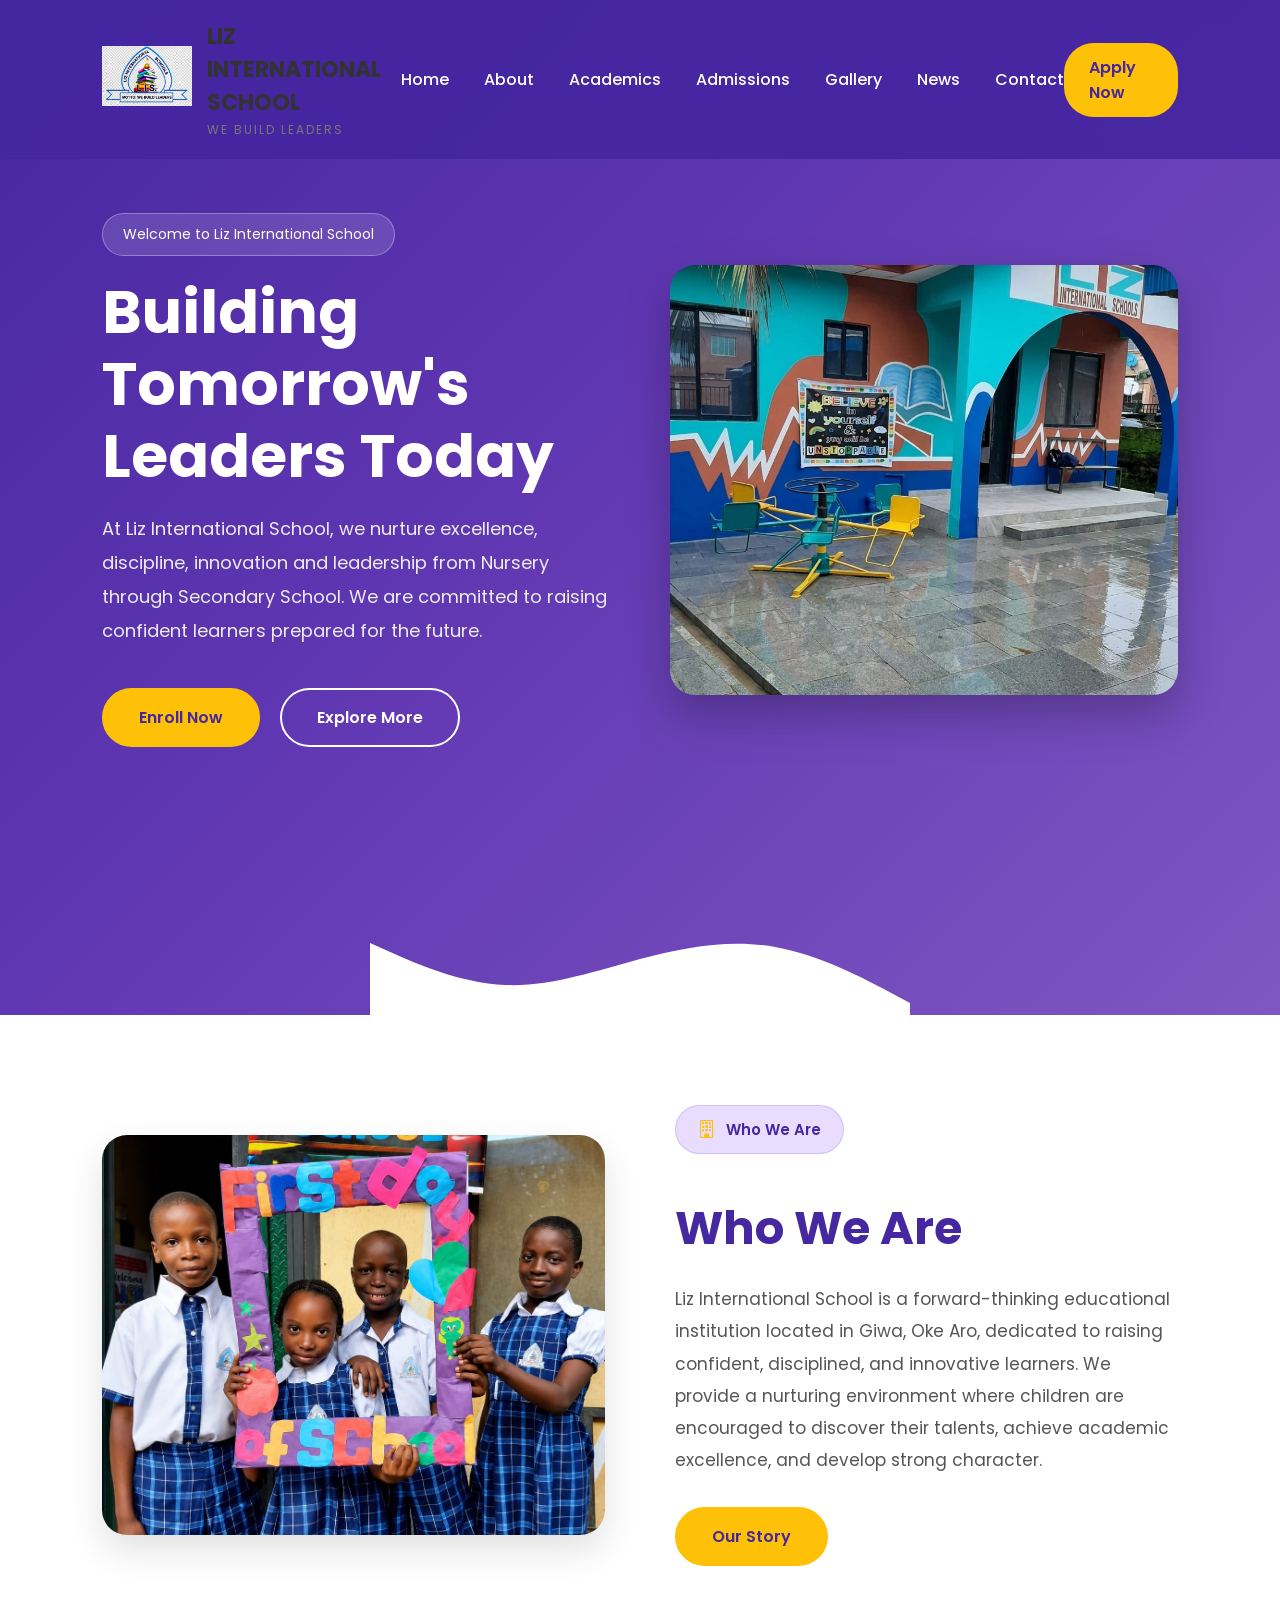
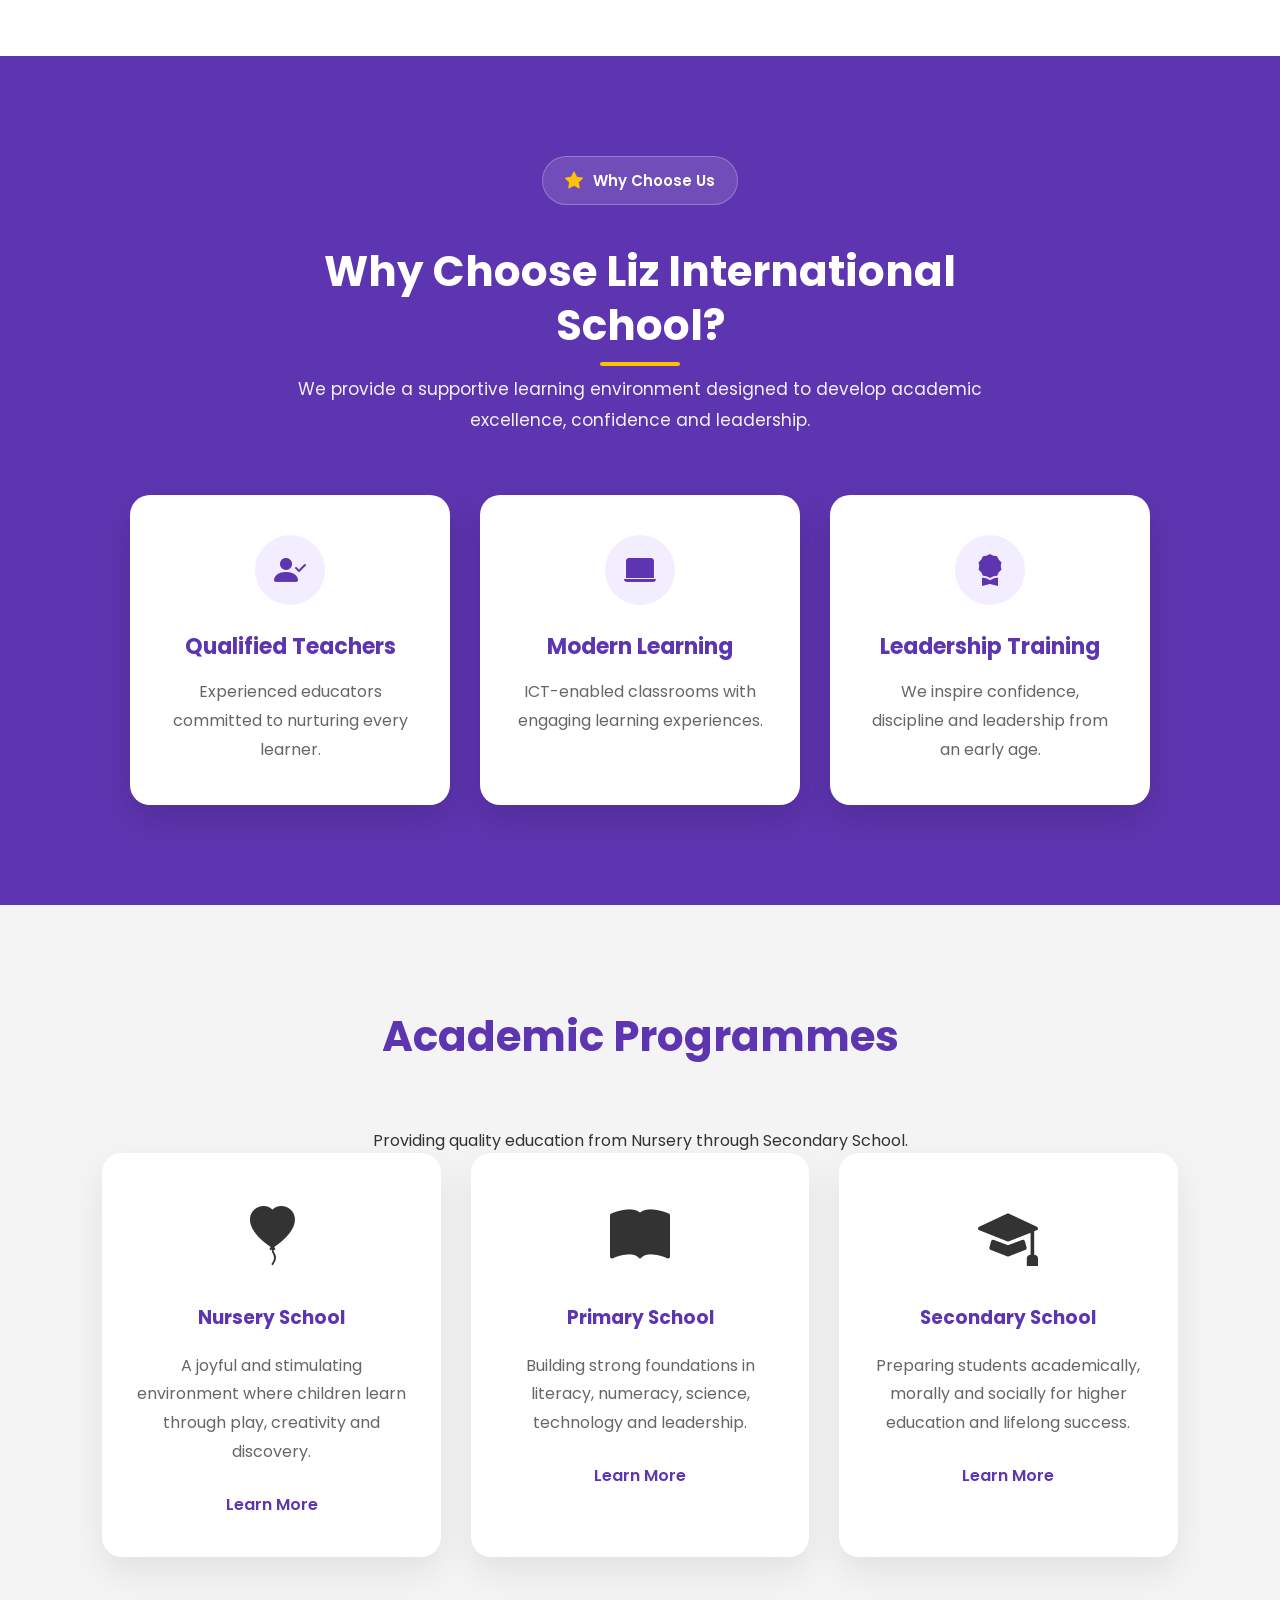
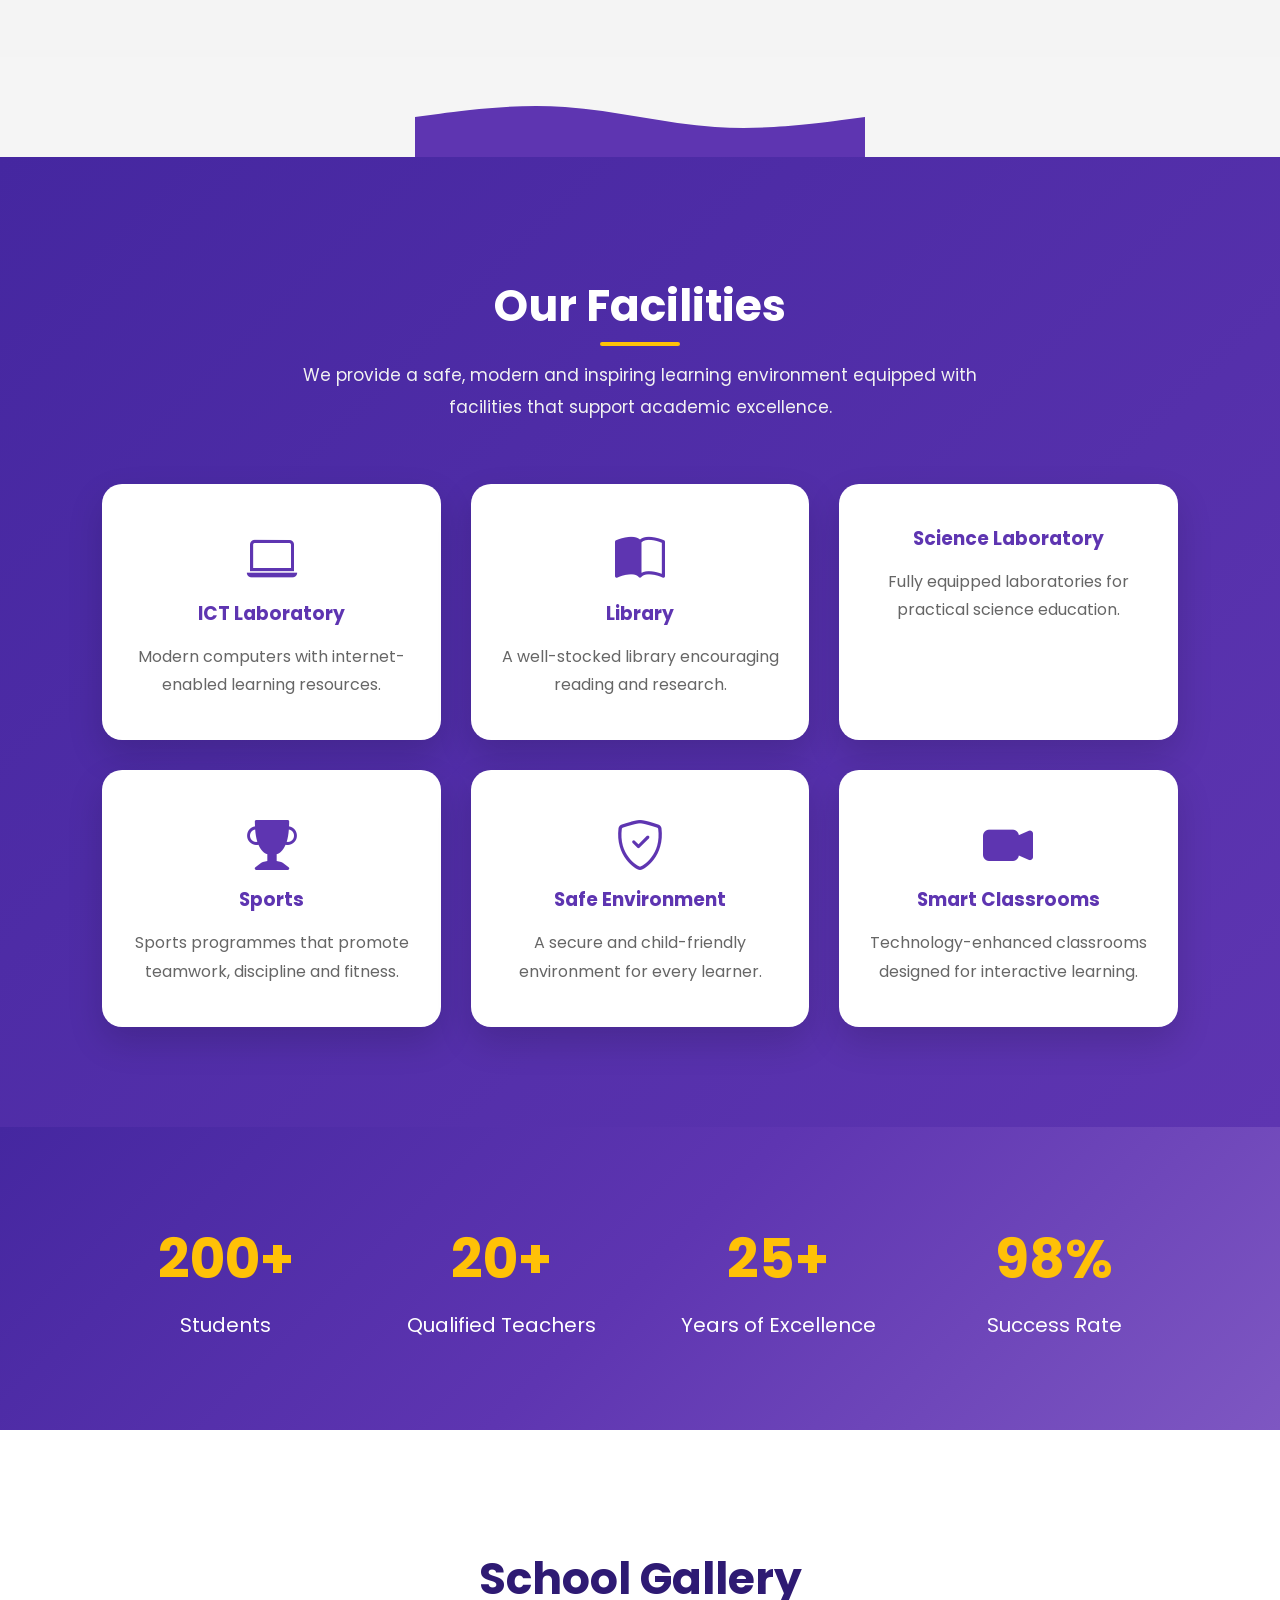
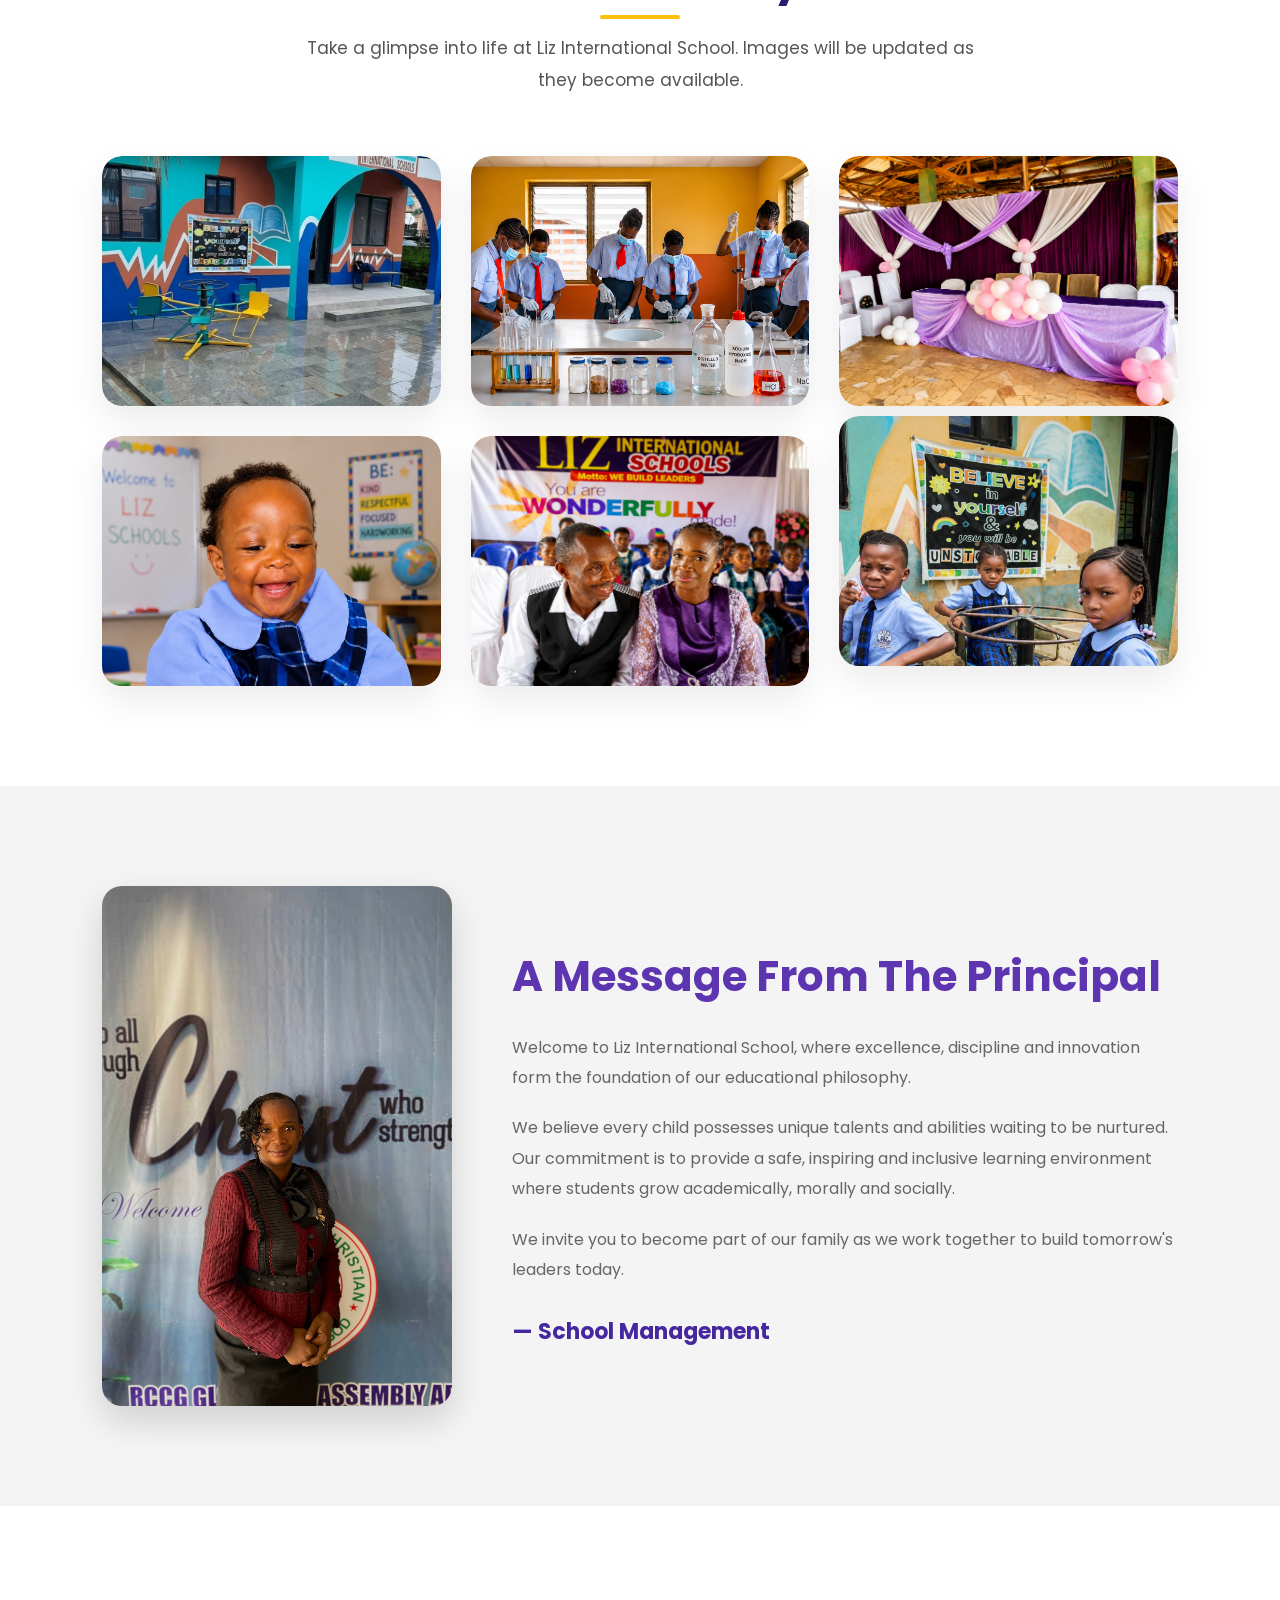
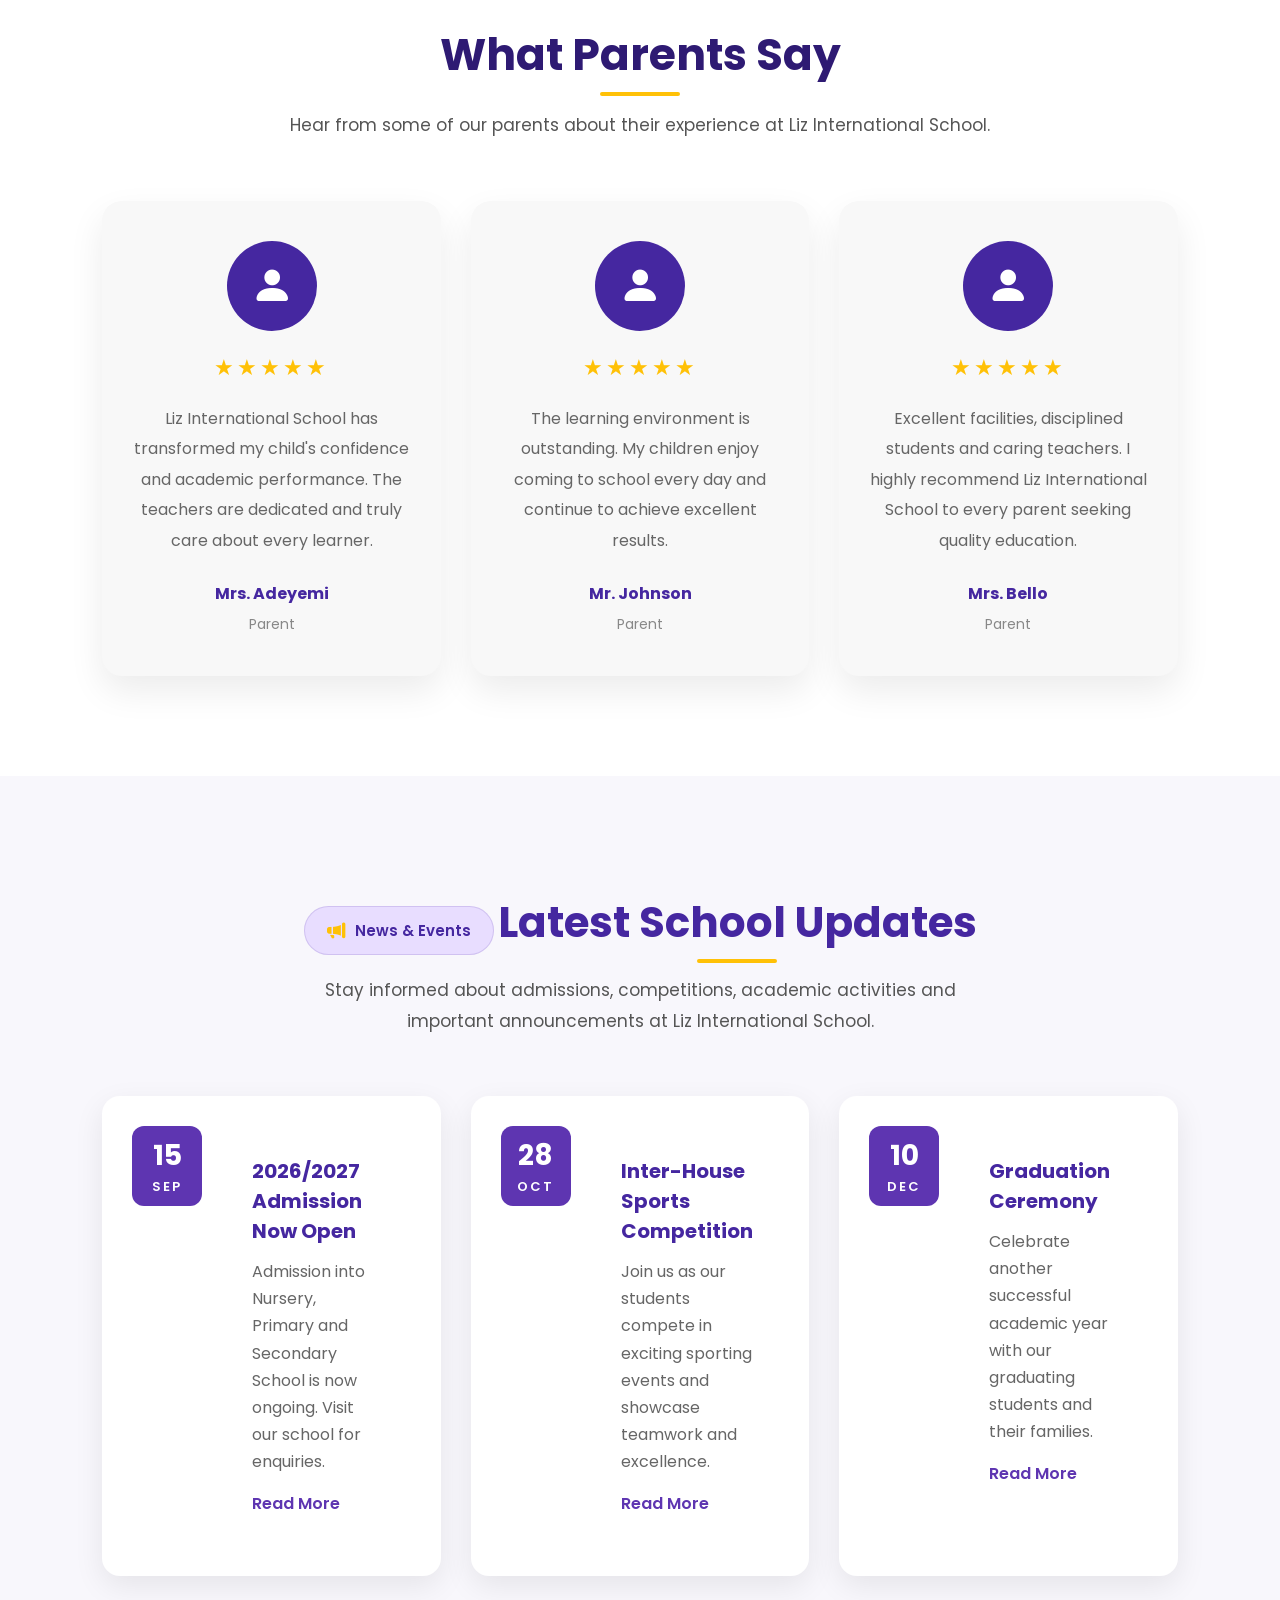
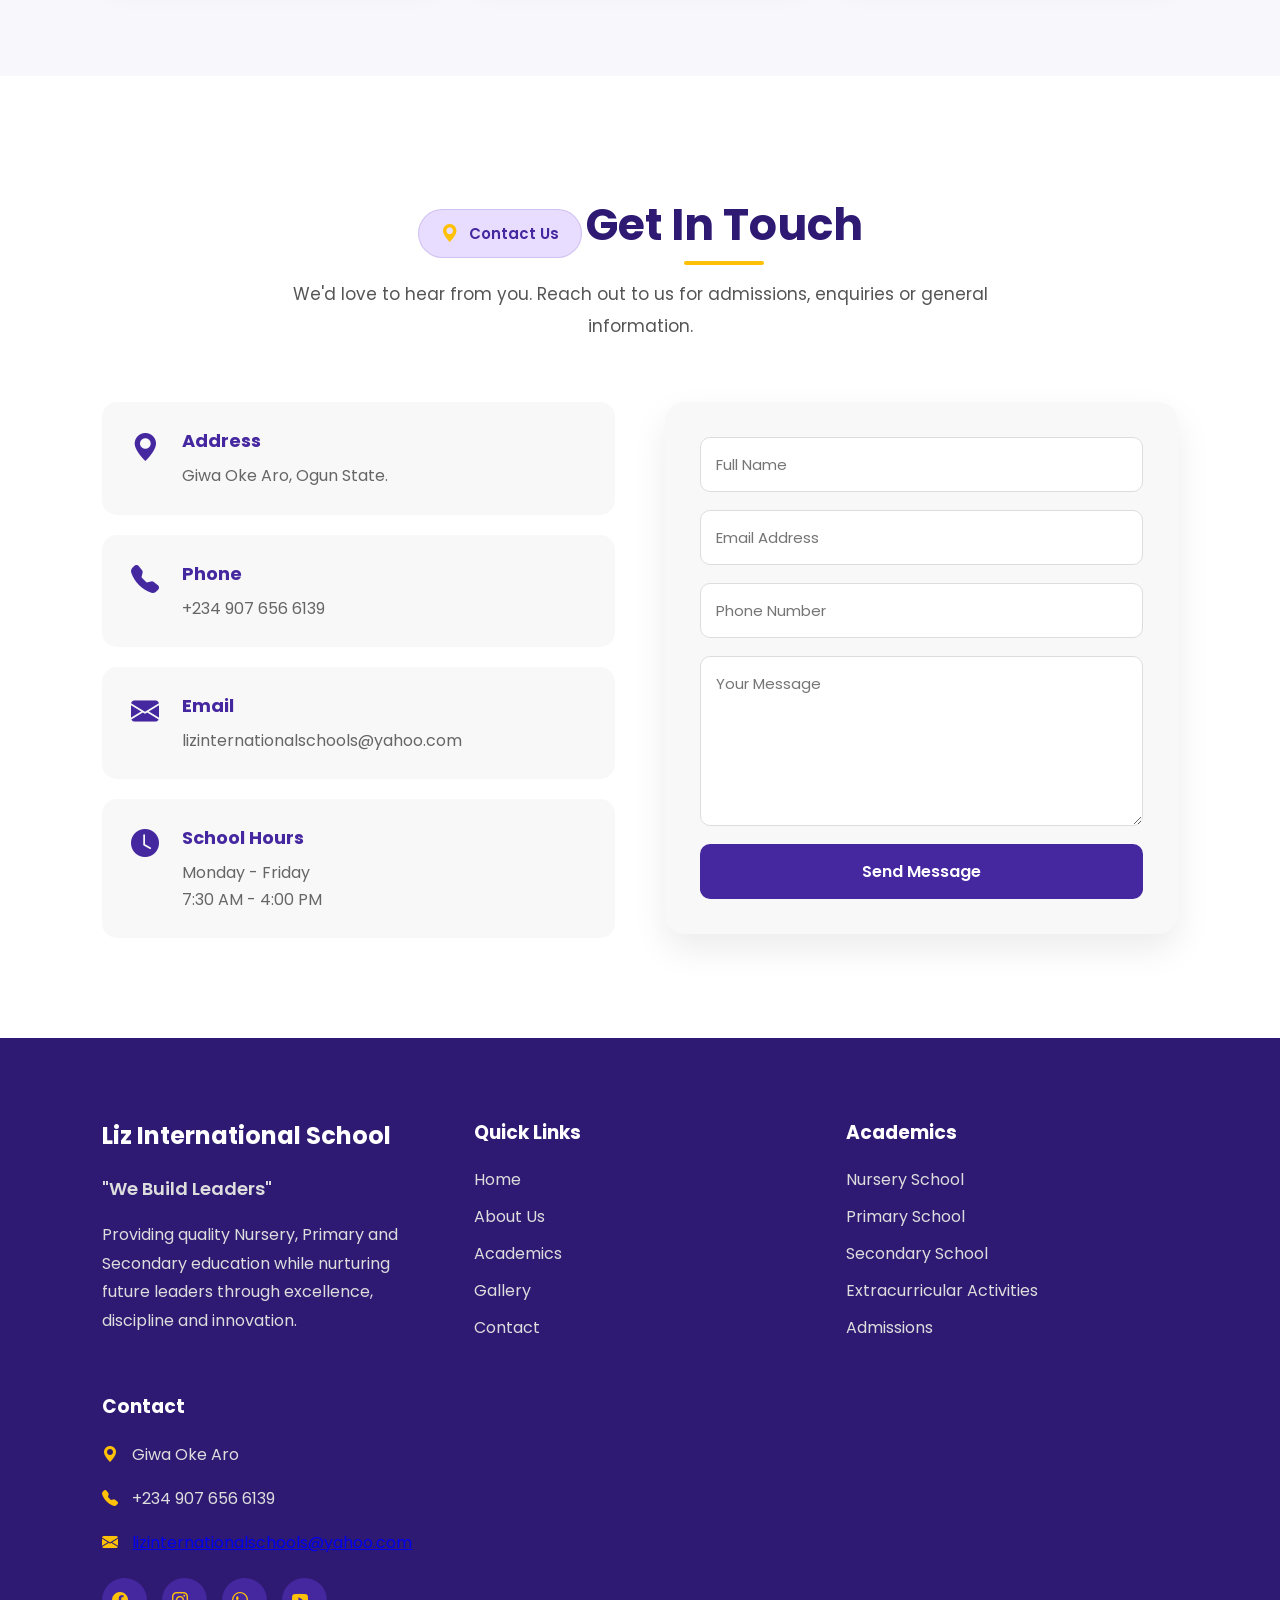
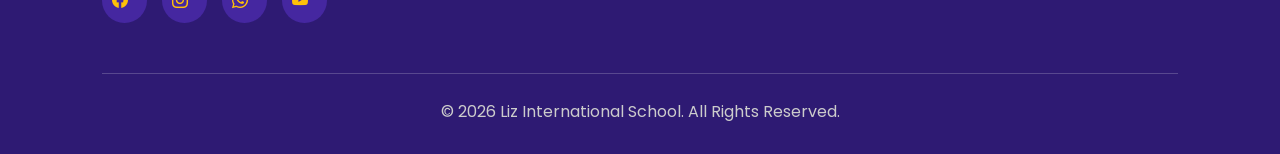
<file: index.html>
<!DOCTYPE html>
<html lang="en">
<head>
<meta charset="UTF-8">
<meta name="viewport" content="width=device-width, initial-scale=1.0">

<title>Liz International School | We Build Leaders</title>

<link rel="preconnect" href="https://fonts.googleapis.com">
<link rel="preconnect" href="https://fonts.gstatic.com" crossorigin>

<link href="https://fonts.googleapis.com/css2?family=Poppins:wght@300;400;500;600;700;800&display=swap" rel="stylesheet">

<link rel="stylesheet" href="css/styles.css">
<link rel="stylesheet" href="https://cdn.jsdelivr.net/npm/bootstrap-icons@1.11.3/font/bootstrap-icons.min.css">
<meta name="description" content="Liz International School provides quality Nursery, Primary and Secondary education in Giwa Oke Aro, Ogun State. We build future leaders through excellence, discipline and innovation.">

</head>

<body>

<header>
<nav class="navbar">

    <div class="logo">

        <a href="index.html">
            <img src="images/logo.JPG.jpg" alt="Liz International School Logo">
        </a>

        <div class="logo-text">
            <h2>LIZ INTERNATIONAL SCHOOL</h2>
            <p>WE BUILD LEADERS</p>
        </div>

    </div>

    <button class="menu-toggle" id="menuToggle" aria-label="Open menu">
        <i class="bi bi-list"></i>
    </button>

    <ul class="nav-links" id="navLinks">

        <li><a href="index.html">Home</a></li>
        <li><a href="about.html">About</a></li>
        <li><a href="academics.html">Academics</a></li>
        <li><a href="admission.html">Admissions</a></li>
        <li><a href="gallery.html">Gallery</a></li>
        <li><a href="#">News</a></li>
        <li><a href="contact.html">Contact</a></li>

        <li class="mobile-apply">
            <a href="admission.html" class="btn">Apply Now</a>
        </li>

    </ul>

    <a href="admission.html" class="btn desktop-apply">
        Apply Now
    </a>

</nav>
<section class="hero">

    <div class="hero-left">

        <span class="hero-tag">
            Welcome to Liz International School
        </span>

        <h1>Building Tomorrow's Leaders Today</h1>

        <p>
            At Liz International School, we nurture excellence, discipline,
            innovation and leadership from Nursery through Secondary School.
            We are committed to raising confident learners prepared for the future.
        </p>

        <div class="hero-buttons">

            <a href="admission.html" class="primary-btn">Enroll Now</a>

            <a href="about.html" class="secondary-btn">Explore More</a>

        </div>

    </div>

    <div class="hero-image">

    <img src="images/school-building.JPG.jpg" alt="Liz International School Building">

</div>

</section>

<div class="wave">

<svg xmlns="http://www.w3.org/2000/svg"
viewBox="0 0 1440 320">

<path fill="#ffffff"
fill-opacity="1"

d="M0,128L60,154.7C120,181,240,235,360,240C480,245,600,203,720,170.7C840,139,960,117,1080,138.7C1200,160,1320,224,1380,256L1440,288L1440,320L0,320Z">

</path>

</svg>

</div>

</header>

<section class="who-we-are">

    <div class="who-we-are-container">

        <!-- Image -->

        <div class="who-we-are-image">
            <img src="images/who-we-are.JPG.jpg" alt="Students of Liz International School">
        </div>

        <!-- Content -->

        <div class="who-we-are-content">

            <span class="section-badge">
                <i class="bi bi-building"></i>
                Who We Are
            </span>

            <h2>Who We Are</h2>

            <p>
                Liz International School is a forward-thinking educational
                institution located in Giwa, Oke Aro, dedicated to raising
                confident, disciplined, and innovative learners. We provide
                a nurturing environment where children are encouraged to
                discover their talents, achieve academic excellence, and
                develop strong character.
            </p>

            <a href="about.html" class="primary-btn">
                Our Story
            </a>

        </div>

    </div>

</section>

<!-- Why Choose Us -->

<section class="why-us">

    <div class="section-title">

        <span class="section-badge">
            <i class="bi bi-star-fill"></i>
            Why Choose Us
        </span>

        <h2>Why Choose Liz International School?</h2>

        <p>
            We provide a supportive learning environment designed to
            develop academic excellence, confidence and leadership.
        </p>

    </div>

    <div class="cards">

        <div class="card">

            <i class="bi bi-person-check-fill"></i>

            <h3>Qualified Teachers</h3>

            <p>
                Experienced educators committed to nurturing every learner.
            </p>

        </div>

        <div class="card">

            <i class="bi bi-laptop-fill"></i>

            <h3>Modern Learning</h3>

            <p>
                ICT-enabled classrooms with engaging learning experiences.
            </p>

        </div>

        <div class="card">

            <i class="bi bi-award-fill"></i>

            <h3>Leadership Training</h3>

            <p>
                We inspire confidence, discipline and leadership from an
                early age.
            </p>

        </div>

    </div>

</section>

<!-- Academic Programmes -->

<section class="academics" id="academics">

    <div class="section-heading">
        <h2>Academic Programmes</h2>
        <p>Providing quality education from Nursery through Secondary School.</p>
    </div>

    <div class="programmes">

        <!-- Nursery -->

        <div class="programme">

            <div class="icon">
                <i class="bi bi-balloon-heart-fill"></i>
            </div>

            <h3>Nursery School</h3>

            <p>
                A joyful and stimulating environment where children learn through
                play, creativity and discovery.
            </p>

            <a href="academics.html" class="programme-btn">Learn More</a>

        </div>

        <!-- Primary -->

        <div class="programme">

            <div class="icon">
                <i class="bi bi-book-fill"></i>
            </div>

            <h3>Primary School</h3>

            <p>
                Building strong foundations in literacy, numeracy, science,
                technology and leadership.
            </p>

            <a href="academics.html" class="programme-btn">Learn More</a>

        </div>

        <!-- Secondary -->

        <div class="programme">

            <div class="icon">
                <i class="bi bi-mortarboard-fill"></i>
            </div>

            <h3>Secondary School</h3>

            <p>
                Preparing students academically, morally and socially for higher
                education and lifelong success.
            </p>

            <a href="academics.html" class="programme-btn">Learn More</a>

        </div>

    </div>

</section>

<!-- ===========================
     OUR FACILITIES
=========================== -->

<div class="wave-purple">

<svg xmlns="http://www.w3.org/2000/svg"
viewBox="0 0 1440 320">

<path fill="#5E35B1"

fill-opacity="1"

d="M0,192L80,181.3C160,171,320,149,480,160C640,171,800,213,960,224C1120,235,1280,213,1360,202.7L1440,192L1440,320L0,320Z">

</path>

</svg>

</div>

<section class="facilities">

    <div class="section-title">
        <h2>Our Facilities</h2>
        <p>
            We provide a safe, modern and inspiring learning environment
            equipped with facilities that support academic excellence.
        </p>
    </div>

    <div class="facility-grid">

        <div class="facility-card">
            <i class="bi bi-laptop"></i>
            <h3>ICT Laboratory</h3>
            <p>Modern computers with internet-enabled learning resources.</p>
        </div>

        <div class="facility-card">
            <i class="bi bi-book-half"></i>
            <h3>Library</h3>
            <p>A well-stocked library encouraging reading and research.</p>
        </div>

        <div class="facility-card">
            <i class="bi bi-flask-fill"></i>
            <h3>Science Laboratory</h3>
    <p>
        Fully equipped laboratories for practical science education.
    </p>

</div>

        <div class="facility-card">
            <i class="bi bi-trophy-fill"></i>
            <h3>Sports</h3>
            <p>Sports programmes that promote teamwork, discipline and fitness.</p>
        </div>

        <div class="facility-card">
            <i class="bi bi-shield-check"></i>
            <h3>Safe Environment</h3>
            <p>A secure and child-friendly environment for every learner.</p>
        </div>

        <div class="facility-card">
            <i class="bi bi-camera-video-fill"></i>
            <h3>Smart Classrooms</h3>
            <p>Technology-enhanced classrooms designed for interactive learning.</p>
        </div>

    </div>

</section>

<!-- ===========================
     OUR IMPACT
=========================== -->

<section class="stats">

    <div class="stats-overlay">

        <div class="stat-box">

            <h2>200+</h2>

            <p>Students</p>

        </div>

        <div class="stat-box">

            <h2>20+</h2>

            <p>Qualified Teachers</p>

        </div>

        <div class="stat-box">

            <h2>25+</h2>

            <p>Years of Excellence</p>

        </div>

        <div class="stat-box">

            <h2>98%</h2>

            <p>Success Rate</p>

        </div>

    </div>

</section>

<!-- ===========================
     GALLERY
=========================== -->

<section class="gallery" id="gallery">

    <div class="container">

        <div class="section-title">

            <h2>School Gallery</h2>

            <p>
                Take a glimpse into life at Liz International School.
                Images will be updated as they become available.
            </p>

        </div>

        <div class="gallery-grid">

            <div class="gallery-item">
            <img src="images/school-building.JPG.jpg" alt="Liz International School Building">
                </div>

            <div class="gallery-item">
            <img src="images/laboratory.png.png" alt="Liz International School Laboratory">
                </div>

            <div class="gallery-item">
             <img src="images/school-event.png.png" alt="Liz International School School Event">
                </div>

            <div class="gallery-item gallery-special">
                <img src="images/student-classroom.JPG.jpg"
                 alt="Liz International School school event">
                </div>

            <div class="gallery-item">
            <img src="images/school-community.PNG.png" alt="Liz International School school event">
            </div>

            <div class="gallery-item gallery-special">
              <img src="images/students-fun.JPG.jpg"
              alt="Liz International School achievements">
            </div>
        </div>

    </div>

</section>

<!-- ===========================
     PRINCIPAL'S WELCOME
=========================== -->

<section class="principal">

    <div class="container">

        <div class="principal-content">

            <div class="principal-image">

               <div class="principal-image">
                <img src="images/principal.JPG.jpg" alt="Principal of Liz International School">
                </div>

            </div>

            <div class="principal-text">

                <h2>A Message From The Principal</h2>

                <p>
                    Welcome to Liz International School, where excellence,
                    discipline and innovation form the foundation of our
                    educational philosophy.
                </p>

                <p>
                    We believe every child possesses unique talents and
                    abilities waiting to be nurtured. Our commitment is to
                    provide a safe, inspiring and inclusive learning
                    environment where students grow academically, morally
                    and socially.
                </p>

                <p>
                    We invite you to become part of our family as we work
                    together to build tomorrow's leaders today.
                </p>

                <h4>— School Management</h4>

            </div>

        </div>

    </div>

</section>

<!-- ===========================
     TESTIMONIALS
=========================== -->

<section class="testimonials">

    <div class="container">

        <div class="section-title">

            <h2>What Parents Say</h2>

            <p>
                Hear from some of our parents about their experience at
                Liz International School.
            </p>

        </div>

        <div class="testimonial-grid">

            <div class="testimonial-card">

                <div class="testimonial-avatar">
                    <i class="bi bi-person-fill"></i>
                </div>

                <div class="stars">
                    ★★★★★
                </div>

                <p>
                    Liz International School has transformed my child's
                    confidence and academic performance. The teachers are
                    dedicated and truly care about every learner.
                </p>

                <h4>Mrs. Adeyemi</h4>

                <span>Parent</span>

            </div>

            <div class="testimonial-card">

                <div class="testimonial-avatar">
                    <i class="bi bi-person-fill"></i>
                </div>

                <div class="stars">
                    ★★★★★
                </div>

                <p>
                    The learning environment is outstanding. My children
                    enjoy coming to school every day and continue to
                    achieve excellent results.
                </p>

                <h4>Mr. Johnson</h4>

                <span>Parent</span>

            </div>

            <div class="testimonial-card">

                <div class="testimonial-avatar">
                    <i class="bi bi-person-fill"></i>
                </div>

                <div class="stars">
                    ★★★★★
                </div>

                <p>
                    Excellent facilities, disciplined students and caring
                    teachers. I highly recommend Liz International School
                    to every parent seeking quality education.
                </p>

                <h4>Mrs. Bello</h4>

                <span>Parent</span>

            </div>

        </div>

    </div>

</section>

<!-- ===========================
     NEWS & EVENTS
=========================== -->

<section class="news">

    <div class="container">

        <div class="section-title">

    <span class="section-badge">
        <i class="bi bi-megaphone-fill"></i>
        News & Events
    </span>

    <h2>Latest School Updates</h2>

    <p>
        Stay informed about admissions, competitions, academic activities
        and important announcements at Liz International School.
    </p>

</div>

        <div class="news-grid">

            <div class="news-card">

                <div class="news-date">
                    <h3>15</h3>
                    <span>SEP</span>
                </div>

                <div class="news-content">

                    <h3>2026/2027 Admission Now Open</h3>

                    <p>
                        Admission into Nursery, Primary and Secondary School
                        is now ongoing. Visit our school for enquiries.
                    </p>

                    <a href="#">Read More</a>

                </div>

            </div>

            <div class="news-card">

                <div class="news-date">
                    <h3>28</h3>
                    <span>OCT</span>
                </div>

                <div class="news-content">

                    <h3>Inter-House Sports Competition</h3>

                    <p>
                        Join us as our students compete in exciting sporting
                        events and showcase teamwork and excellence.
                    </p>

                    <a href="#">Read More</a>

                </div>

            </div>

            <div class="news-card">

                <div class="news-date">
                    <h3>10</h3>
                    <span>DEC</span>
                </div>

                <div class="news-content">

                    <h3>Graduation Ceremony</h3>

                    <p>
                        Celebrate another successful academic year with our
                        graduating students and their families.
                    </p>

                    <a href="#">Read More</a>

                </div>

            </div>

        </div>

    </div>

</section>

<!-- ===========================
     CONTACT
=========================== -->

<section class="contact" id="contact">

    <div class="container">

        <div class="section-title">

            <span class="section-badge">
                <i class="bi bi-geo-alt-fill"></i>
                Contact Us
            </span>

            <h2>Get In Touch</h2>

            <p>
                We'd love to hear from you. Reach out to us for admissions,
                enquiries or general information.
            </p>

        </div>

        <div class="contact-container">

    <div class="contact-info">

        <div class="contact-box">
            <i class="bi bi-geo-alt-fill"></i>

            <div>
                <h3>Address</h3>
                <p>Giwa Oke Aro, Ogun State.</p>
            </div>
        </div>


        <div class="contact-box">
            <i class="bi bi-telephone-fill"></i>

            <div>
                <h3>Phone</h3>
                <p>+234 907 656 6139</p>
            </div>
        </div>


        <div class="contact-box">
            <i class="bi bi-envelope-fill"></i>

            <div>
                <h3>Email</h3>
                <p>lizinternationalschools@yahoo.com</p>
            </div>
        </div>


        <div class="contact-box">
            <i class="bi bi-clock-fill"></i>

            <div>
                <h3>School Hours</h3>
                <p>Monday - Friday<br>7:30 AM - 4:00 PM</p>
            </div>
        </div>

    </div>


    <div class="contact-form">

        <form>

            <input type="text" placeholder="Full Name" required>

            <input type="email" placeholder="Email Address" required>

            <input type="tel" placeholder="Phone Number">

            <textarea rows="6" placeholder="Your Message"></textarea>

            <button type="submit">Send Message</button>

        </form>

    </div>

</div>
        </div>

    </div>

</section>
<!-- ===========================
     FOOTER
=========================== -->

<footer class="footer">

    <div class="container">

        <div class="footer-grid">

            <!-- School Info -->

            <div class="footer-column">

                <h2>Liz International School</h2>

                <p class="footer-motto">
                    "We Build Leaders"
                </p>

                <p>
                    Providing quality Nursery, Primary and Secondary
                    education while nurturing future leaders through
                    excellence, discipline and innovation.
                </p>

            </div>

            <!-- Quick Links -->

            <div class="footer-column">

                <h3>Quick Links</h3>

                <ul>

                    <li><a href="index.html">Home</a></li>

                   <li><a href="about.html">About Us</a></li>

                    <li><a href="academics.html">Academics</a></li>

                    <li><a href="gallery.html">Gallery</a></li>

                <li><a href="contact.html">Contact</a></li>

                </ul>

            </div>

            <!-- Academics -->

            <div class="footer-column">

                <h3>Academics</h3>

                <ul>

                    <li>Nursery School</li>

                    <li>Primary School</li>

                    <li>Secondary School</li>

                    <li>Extracurricular Activities</li>

                    <li>Admissions</li>

                </ul>

            </div>

            <!-- Contact -->

            <div class="footer-column">

                <h3>Contact</h3>

                <p><i class="bi bi-geo-alt-fill"></i> Giwa Oke Aro</p>

                <p><i class="bi bi-telephone-fill"></i> +234 907 656 6139</p>

                    <p>
                 <i class="bi bi-envelope-fill"></i>
                 <a href="mailto:lizinternationalschools@yahoo.com">
                  lizinternationalschools@yahoo.com
                 </a>
                    </p>

                <div class="social-icons">

                    <a href="#"><i class="bi bi-facebook"></i></a>

                    <a href="#"><i class="bi bi-instagram"></i></a>
                    <a href="https://wa.me/2348034782130" target="_blank" aria-label="WhatsApp">
    <i class="bi bi-whatsapp"></i>
</a>

                    <a href="#"><i class="bi bi-youtube"></i></a>

                </div>

            </div>

        </div>

        <div class="footer-bottom">

            <p>
    © <span id="year"></span> Liz International School. All Rights Reserved.
</p>
        </div>

    </div>

</footer>
<script src="js/script.js"></script>

</body>
</html>
</file>
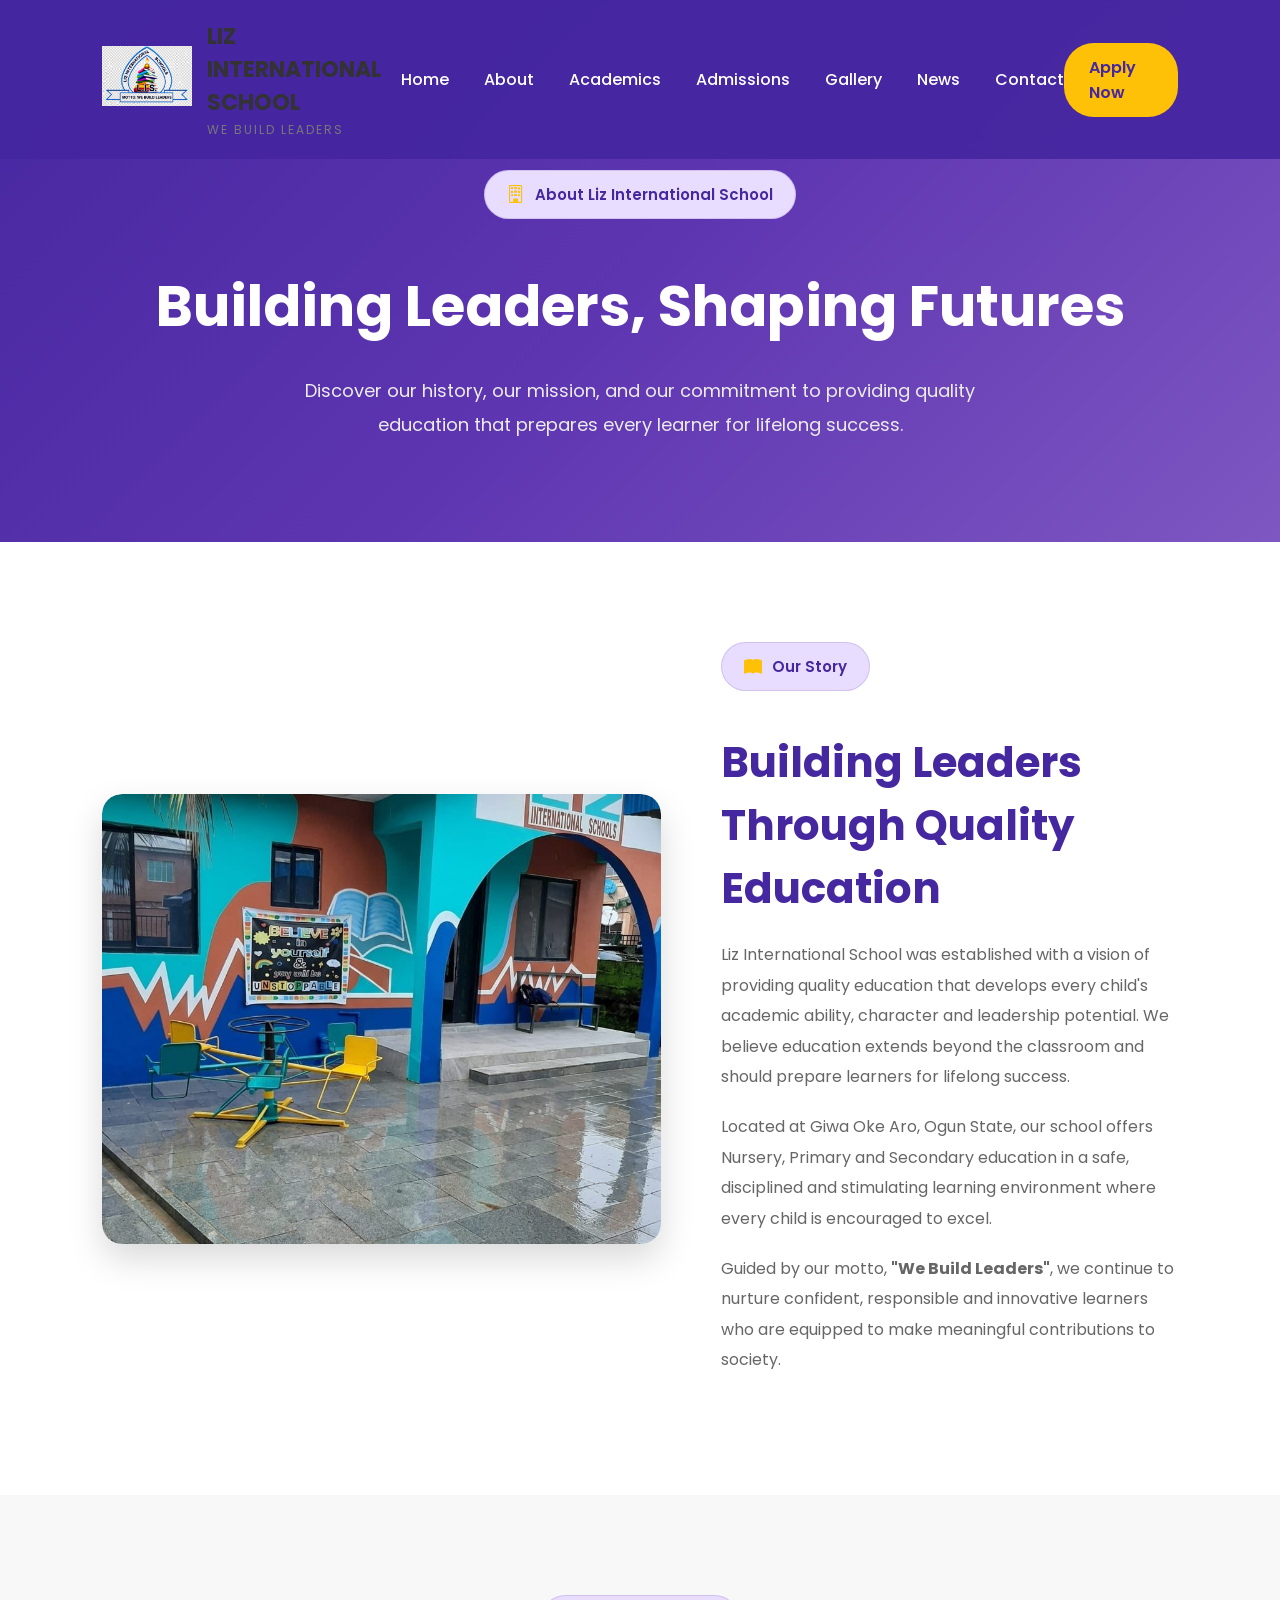
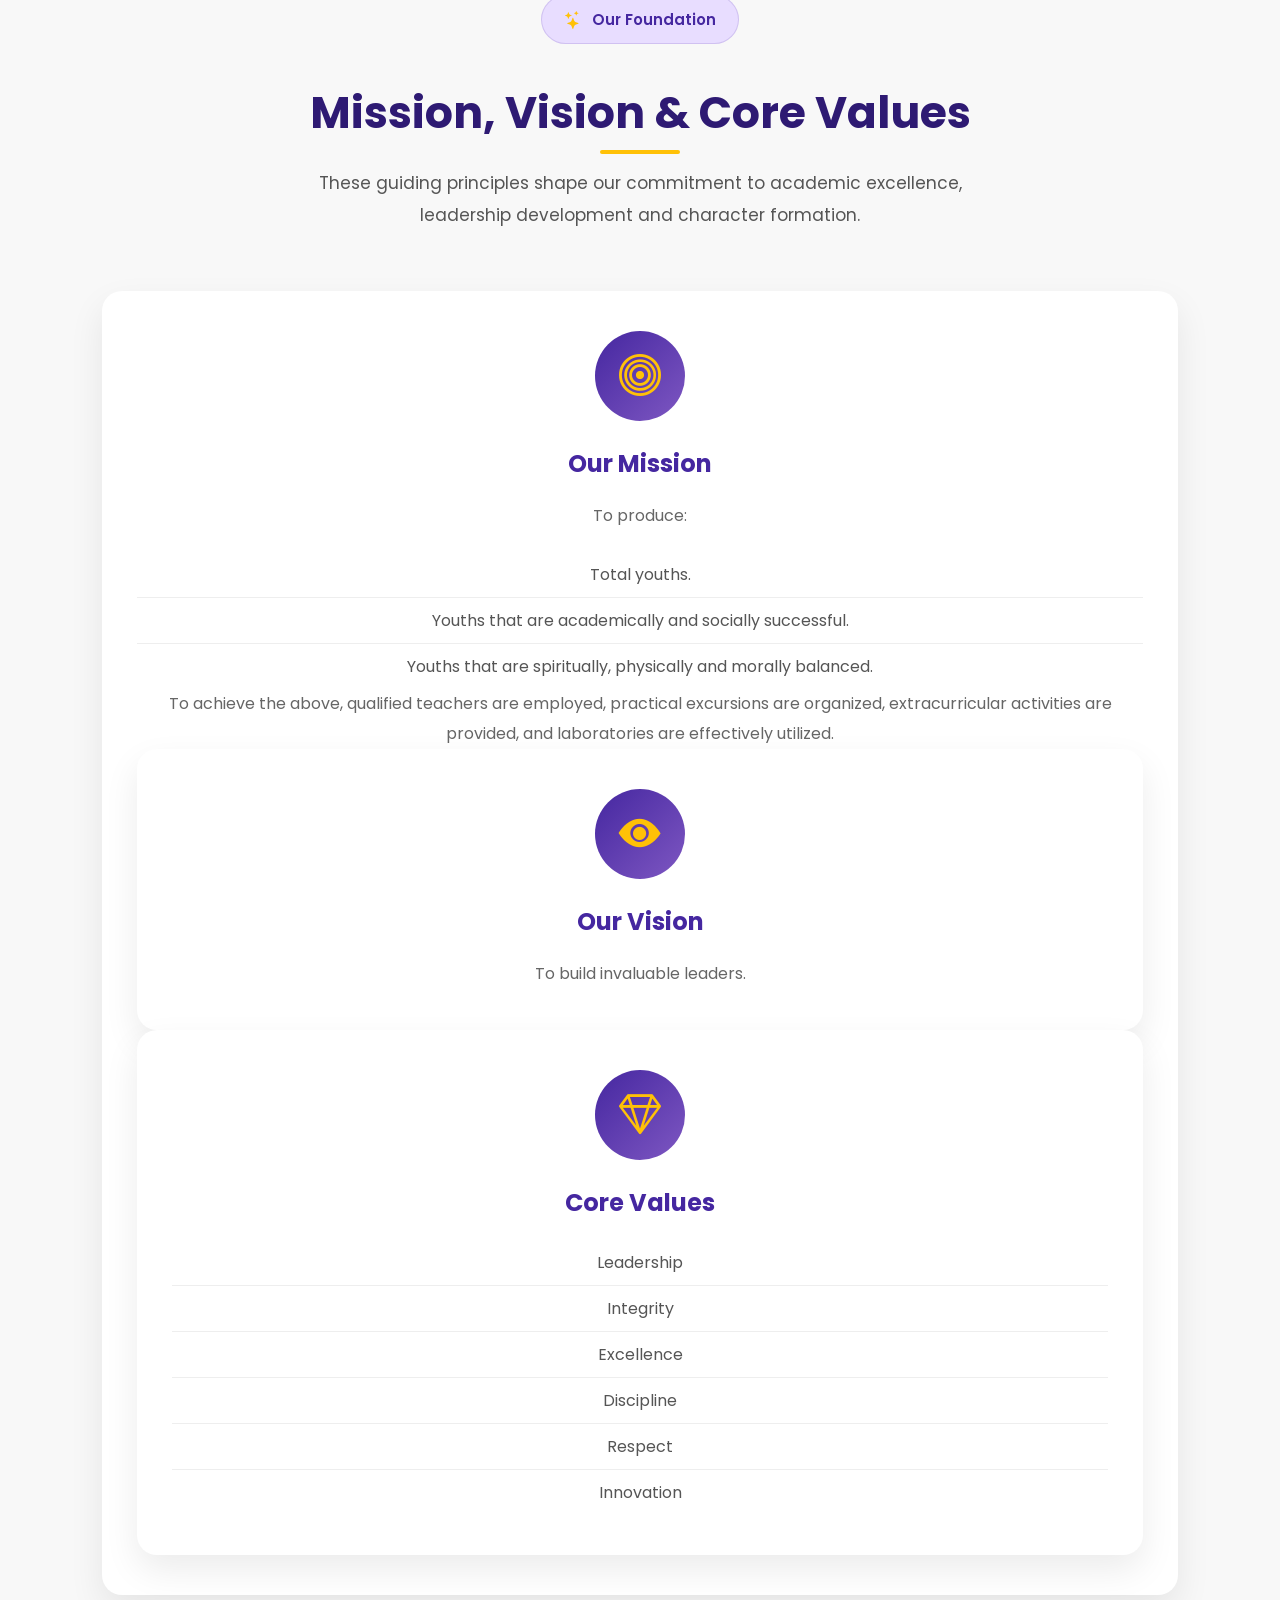
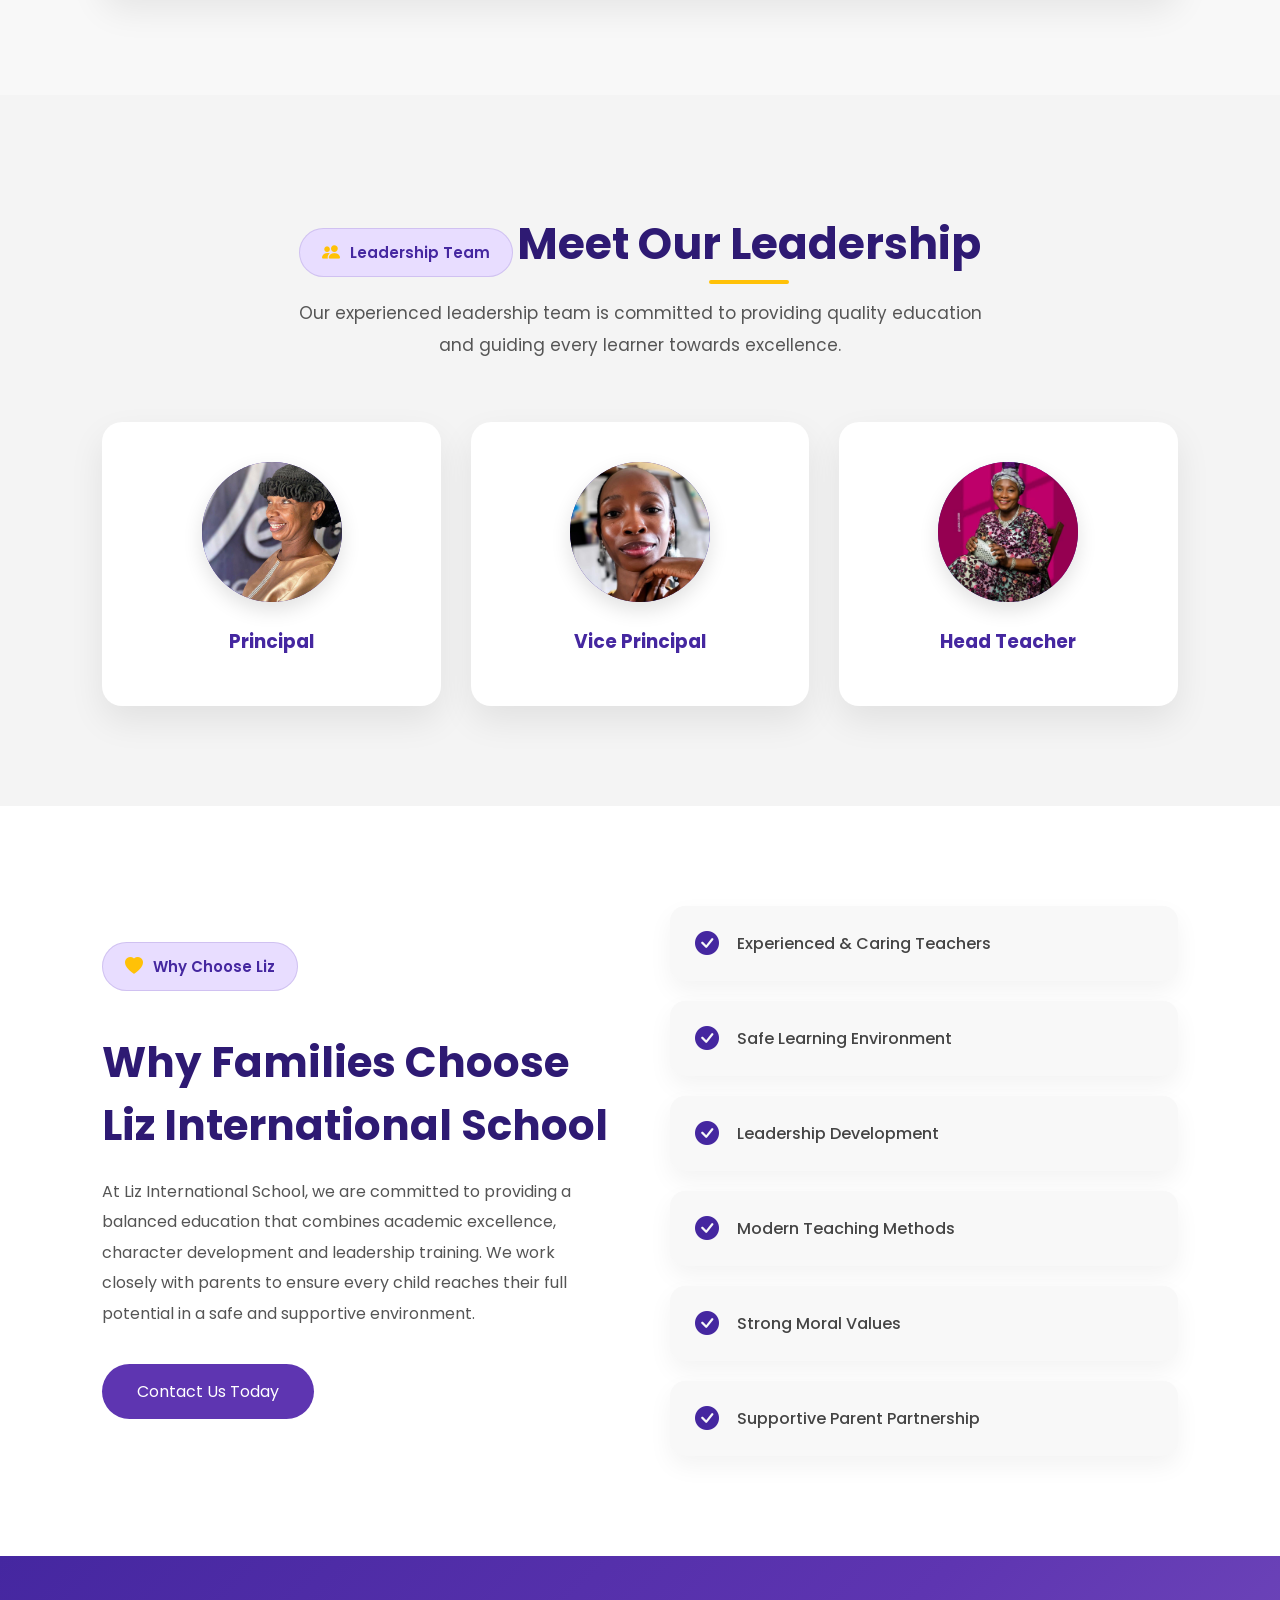
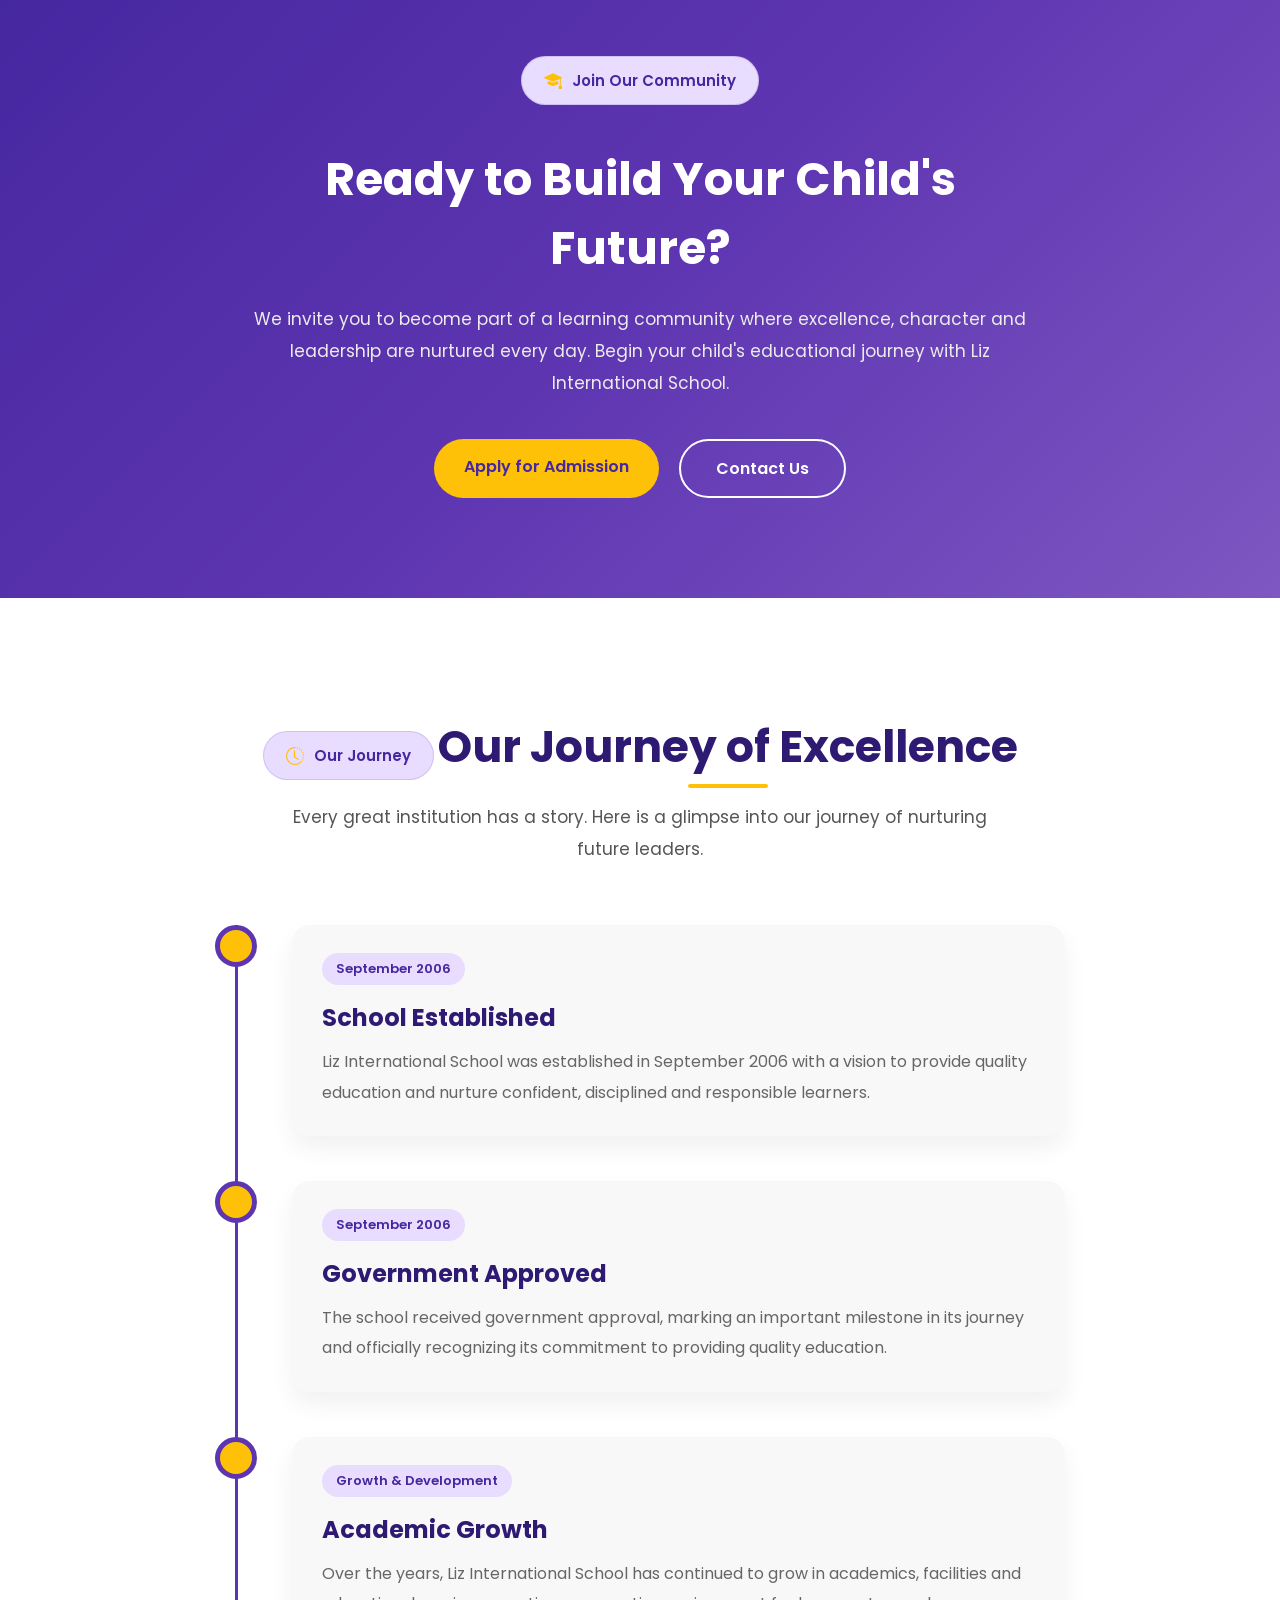
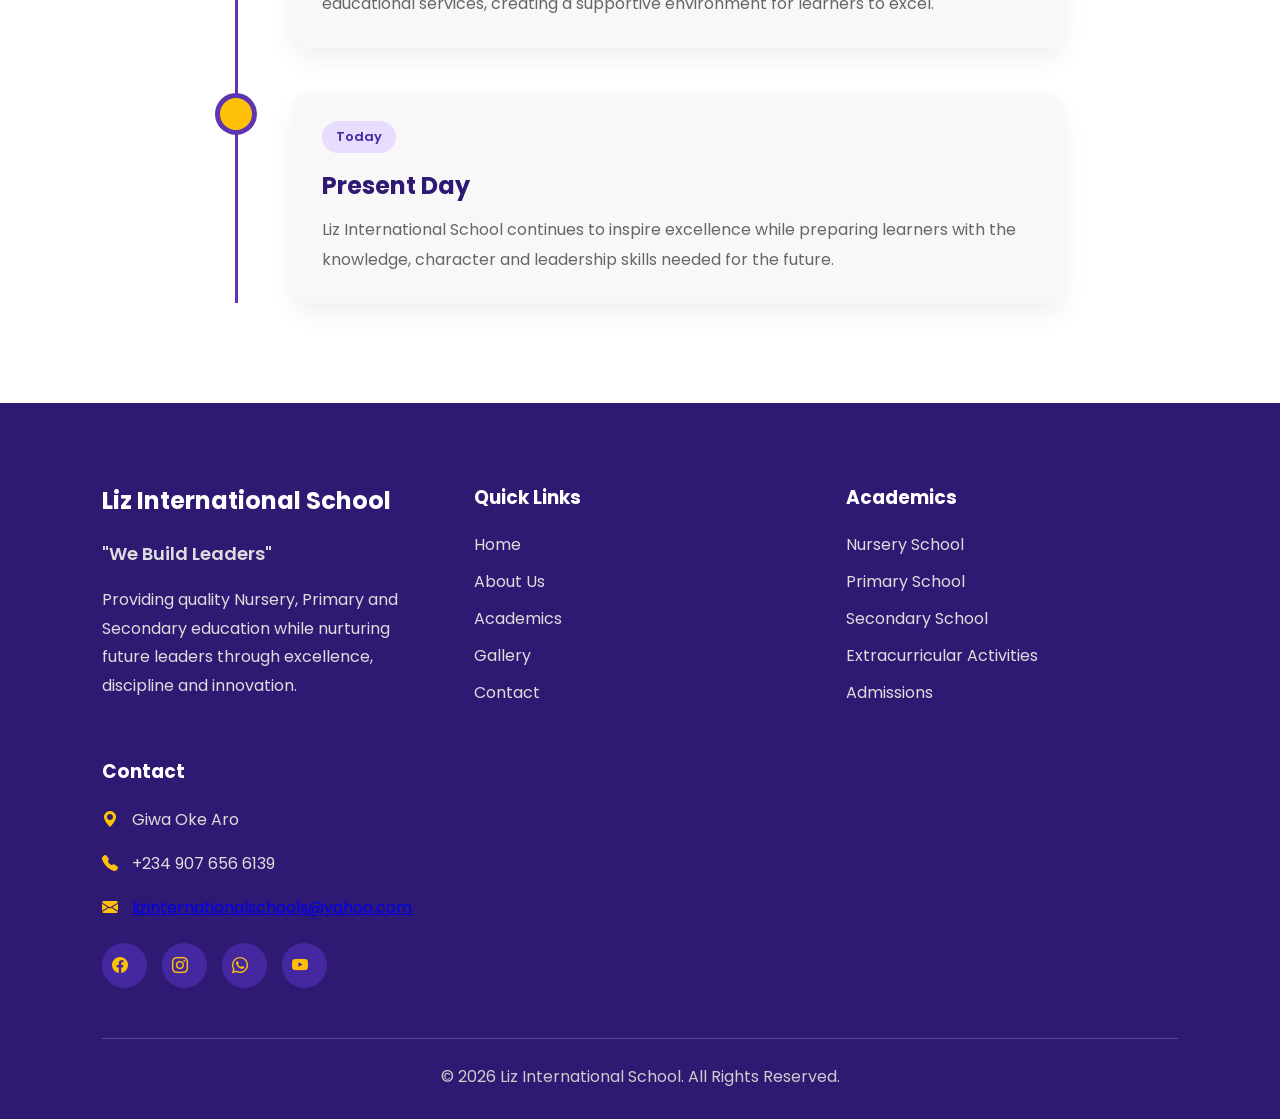
<file: about.html>
<!DOCTYPE html>
<html lang="en">
<head>
<meta charset="UTF-8">
<meta name="viewport" content="width=device-width, initial-scale=1.0">

<title>Liz International School | We Build Leaders</title>

<link rel="preconnect" href="https://fonts.googleapis.com">
<link rel="preconnect" href="https://fonts.gstatic.com" crossorigin>

<link href="https://fonts.googleapis.com/css2?family=Poppins:wght@300;400;500;600;700;800&display=swap" rel="stylesheet">

<link rel="stylesheet" href="css/styles.css">
<link rel="stylesheet" href="css/about.css">
<link rel="stylesheet" href="https://cdn.jsdelivr.net/npm/bootstrap-icons@1.13.1/font/bootstrap-icons.min.css">

</head>

<body>

<header>

<nav class="navbar">

    <div class="logo">

        <a href="index.html">
            <img src="images/logo.JPG.jpg" alt="Liz International School Logo">
        </a>

        <div class="logo-text">
            <h2>LIZ INTERNATIONAL SCHOOL</h2>
            <p>WE BUILD LEADERS</p>
        </div>

    </div>

    <button class="menu-toggle" id="menuToggle" aria-label="Open menu">
        <i class="bi bi-list"></i>
    </button>

    <ul class="nav-links" id="navLinks">

        <li><a href="index.html">Home</a></li>
        <li><a href="about.html">About</a></li>
        <li><a href="academics.html">Academics</a></li>
        <li><a href="admission.html">Admissions</a></li>
        <li><a href="gallery.html">Gallery</a></li>
        <li><a href="#">News</a></li>
        <li><a href="contact.html">Contact</a></li>

        <li class="mobile-apply">
            <a href="admission.html" class="btn">Apply Now</a>
        </li>

    </ul>

    <a href="admission.html" class="btn desktop-apply">
        Apply Now
    </a>

</nav>
<section class="page-banner">

    <div class="container">

        <span class="section-badge">
            <i class="bi bi-building"></i>
            About Liz International School
        </span>

        <h1>Building Leaders, Shaping Futures</h1>

        <p>
            Discover our history, our mission, and our commitment to
            providing quality education that prepares every learner for
            lifelong success.
        </p>

    </div>

</section>
<!--==========================
OUR STORY
===========================-->

<section class="about-story">

    <div class="container">

        <div class="about-grid">

            <div class="about-image">

                <div class="image-placeholder">

                    <img src="images/school-building.JPG.jpg" alt="Liz International School Building">

                </div>

            </div>

            <div class="about-text">

                <span class="section-badge">
                    <i class="bi bi-book-fill"></i>
                    Our Story
                </span>

                <h2>Building Leaders Through Quality Education</h2>

                <p>
                    Liz International School was established with a vision of
                    providing quality education that develops every child's
                    academic ability, character and leadership potential. We
                    believe education extends beyond the classroom and should
                    prepare learners for lifelong success.
                </p>

                <p>
                    Located at Giwa Oke Aro, Ogun State, our school offers
                    Nursery, Primary and Secondary education in a safe,
                    disciplined and stimulating learning environment where
                    every child is encouraged to excel.
                </p>

                <p>
                    Guided by our motto, <strong>"We Build Leaders"</strong>,
                    we continue to nurture confident, responsible and
                    innovative learners who are equipped to make meaningful
                    contributions to society.
                </p>

            </div>

        </div>

    </div>

</section>
<!--==========================
MISSION | VISION | CORE VALUES
===========================-->

<section class="mission-vision">

    <div class="container">

        <div class="section-title">

            <span class="section-badge">
                <i class="bi bi-stars"></i>
                Our Foundation
            </span>

            <h2>Mission, Vision & Core Values</h2>

            <p>
                These guiding principles shape our commitment to academic
                excellence, leadership development and character formation.
            </p>

        </div>

        <div class="mission-grid">

            <div class="mission-card">

                <div class="mission-icon">
                    <i class="bi bi-bullseye"></i>
                </div>
            <h3>Our Mission</h3>

            <p>To produce:</p>

                <ul class="values-list">
                    <li>Total youths.</li>
                    <li>Youths that are academically and socially successful.</li>
                    <li>Youths that are spiritually, physically and morally balanced.</li>
                </ul>

            <p>
                To achieve the above, qualified teachers are employed,
                practical excursions are organized, extracurricular activities
                are provided, and laboratories are effectively utilized.
            </p>

            <div class="mission-card">

                <div class="mission-icon">
                    <i class="bi bi-eye-fill"></i>
                </div>

                <h3>Our Vision</h3>

            <p>
                 To build invaluable leaders.
            </p>
            </div>

            <div class="mission-card">

                <div class="mission-icon">
                    <i class="bi bi-gem"></i>
                </div>

                <h3>Core Values</h3>

                <ul class="values-list">
                    <li>Leadership</li>
                    <li>Integrity</li>
                    <li>Excellence</li>
                    <li>Discipline</li>
                    <li>Respect</li>
                    <li>Innovation</li>
                </ul>

            </div>

        </div>

    </div>

</section>
<!--==========================
LEADERSHIP TEAM
===========================-->

<section class="leadership">

    <div class="container">

        <div class="section-title">

            <span class="section-badge">
                <i class="bi bi-people-fill"></i>
                Leadership Team
            </span>

            <h2>Meet Our Leadership</h2>

            <p>
                Our experienced leadership team is committed to providing
                quality education and guiding every learner towards excellence.
            </p>

        </div>

        <div class="leadership-grid">

            <div class="leader-card">

                <div class="leader-image">
            <img src="images/principal2.JPG.jpg" alt="Principal of Liz International School">
                </div>

                    <h3>Principal</h3>

            </div>

            <div class="leader-card">

                <div class="leader-image">
                <img src="images/vice-principal.JPG.jpg" alt="Vice Principal of Liz International School">
                </div>

                    <h3>Vice Principal</h3>

            </div>

            <div class="leader-card">

               <div class="leader-image">
                <img src="images/head-teacher.JPG.jpg" alt="Head Teacher of Liz International School">
                </div>

                <h3>Head Teacher</h3>
            </div>

        </div>

    </div>

</section>
<!--==========================
WHY FAMILIES CHOOSE US
===========================-->

<section class="why-liz">

    <div class="container">

        <div class="why-liz-grid">

            <div class="why-liz-text">

                <span class="section-badge">
                    <i class="bi bi-heart-fill"></i>
                    Why Choose Liz
                </span>

                <h2>Why Families Choose Liz International School</h2>

                <p>
                    At Liz International School, we are committed to providing
                    a balanced education that combines academic excellence,
                    character development and leadership training. We work
                    closely with parents to ensure every child reaches their
                    full potential in a safe and supportive environment.
                </p>

                <a href="contact.html" class="welcome-btn">Contact Us Today</a>

            </div>

            <div class="why-liz-features">

                <div class="feature-item">
                    <i class="bi bi-check-circle-fill"></i>
                    <span>Experienced & Caring Teachers</span>
                </div>

                <div class="feature-item">
                    <i class="bi bi-check-circle-fill"></i>
                    <span>Safe Learning Environment</span>
                </div>

                <div class="feature-item">
                    <i class="bi bi-check-circle-fill"></i>
                    <span>Leadership Development</span>
                </div>

                <div class="feature-item">
                    <i class="bi bi-check-circle-fill"></i>
                    <span>Modern Teaching Methods</span>
                </div>

                <div class="feature-item">
                    <i class="bi bi-check-circle-fill"></i>
                    <span>Strong Moral Values</span>
                </div>

                <div class="feature-item">
                    <i class="bi bi-check-circle-fill"></i>
                    <span>Supportive Parent Partnership</span>
                </div>

            </div>

        </div>

    </div>

</section>
<!--==========================
CALL TO ACTION
===========================-->

<section class="about-cta">

    <div class="container">

        <div class="about-cta-content">

            <span class="section-badge">
                <i class="bi bi-mortarboard-fill"></i>
                Join Our Community
            </span>

            <h2>Ready to Build Your Child's Future?</h2>

            <p>
                We invite you to become part of a learning community where
                excellence, character and leadership are nurtured every day.
                Begin your child's educational journey with Liz International
                School.
            </p>

            <div class="cta-buttons">

                <a href="admission.html" class="cta-primary">Apply for Admission</a>

                <a href="contact.html" class="secondary-btn cta-outline">
                    Contact Us
                </a>

            </div>

        </div>

    </div>

</section>
<!--==========================
SCHOOL JOURNEY
===========================-->

<section class="timeline">

    <div class="container">

        <div class="section-title">

            <span class="section-badge">
                <i class="bi bi-clock-history"></i>
                Our Journey
            </span>

            <h2>Our Journey of Excellence</h2>

            <p>
                Every great institution has a story. Here is a glimpse into
                our journey of nurturing future leaders.
            </p>

        </div>

        <div class="timeline-wrapper">

            <div class="timeline-item">
    <div class="timeline-dot"></div>

    <div class="timeline-content">
        <span class="timeline-year">September 2006</span>

        <h3>School Established</h3>

        <p>
            Liz International School was established in September 2006
            with a vision to provide quality education and nurture
            confident, disciplined and responsible learners.
        </p>
    </div>
</div>


<div class="timeline-item">
    <div class="timeline-dot"></div>

    <div class="timeline-content">
        <span class="timeline-year">September 2006</span>

        <h3>Government Approved</h3>

        <p>
            The school received government approval, marking an important
            milestone in its journey and officially recognizing its
            commitment to providing quality education.
        </p>
    </div>
</div>


<div class="timeline-item">
    <div class="timeline-dot"></div>

    <div class="timeline-content">
        <span class="timeline-year">Growth & Development</span>

        <h3>Academic Growth</h3>

        <p>
            Over the years, Liz International School has continued to
            grow in academics, facilities and educational services,
            creating a supportive environment for learners to excel.
        </p>
    </div>
</div>


<div class="timeline-item">
    <div class="timeline-dot"></div>

    <div class="timeline-content">
        <span class="timeline-year">Today</span>

        <h3>Present Day</h3>

        <p>
            Liz International School continues to inspire excellence
            while preparing learners with the knowledge, character and
            leadership skills needed for the future.
        </p>
    </div>
</div>

</section>
<!-- ===========================
     FOOTER
=========================== -->

<footer class="footer">

    <div class="container">

        <div class="footer-grid">

            <!-- School Info -->

            <div class="footer-column">

                <h2>Liz International School</h2>

                <p class="footer-motto">
                    "We Build Leaders"
                </p>

                <p>
                    Providing quality Nursery, Primary and Secondary
                    education while nurturing future leaders through
                    excellence, discipline and innovation.
                </p>

            </div>

            <!-- Quick Links -->

            <div class="footer-column">

                <h3>Quick Links</h3>

                <ul>

                    <li><a href="index.html">Home</a></li>

                   <li><a href="about.html">About Us</a></li>

                    <li><a href="academics.html">Academics</a></li>

                    <li><a href="gallery.html">Gallery</a></li>

                <li><a href="contact.html">Contact</a></li>

                </ul>

            </div>

            <!-- Academics -->

            <div class="footer-column">

                <h3>Academics</h3>

                <ul>

                    <li>Nursery School</li>

                    <li>Primary School</li>

                    <li>Secondary School</li>

                    <li>Extracurricular Activities</li>

                    <li>Admissions</li>

                </ul>

            </div>

            <!-- Contact -->

            <div class="footer-column">

                <h3>Contact</h3>

                <p><i class="bi bi-geo-alt-fill"></i> Giwa Oke Aro</p>

                <p><i class="bi bi-telephone-fill"></i> +234 907 656 6139</p>

                    <p>
                 <i class="bi bi-envelope-fill"></i>
                 <a href="mailto:lizinternationalschools@yahoo.com">
                  lizinternationalschools@yahoo.com
                 </a>
                    </p>

                <div class="social-icons">

                    <a href="#"><i class="bi bi-facebook"></i></a>

                    <a href="#"><i class="bi bi-instagram"></i></a>

                  <a href="https://wa.me/2348034782130" target="_blank" aria-label="WhatsApp">
    <i class="bi bi-whatsapp"></i>
</a>

                    <a href="#"><i class="bi bi-youtube"></i></a>

                </div>

            </div>

        </div>

        <div class="footer-bottom">

            <p>
    © <span id="year"></span> Liz International School. All Rights Reserved.
</p>
        </div>

    </div>

</footer>
<script src="js/script.js"></script>

</body>
</html>
</file>
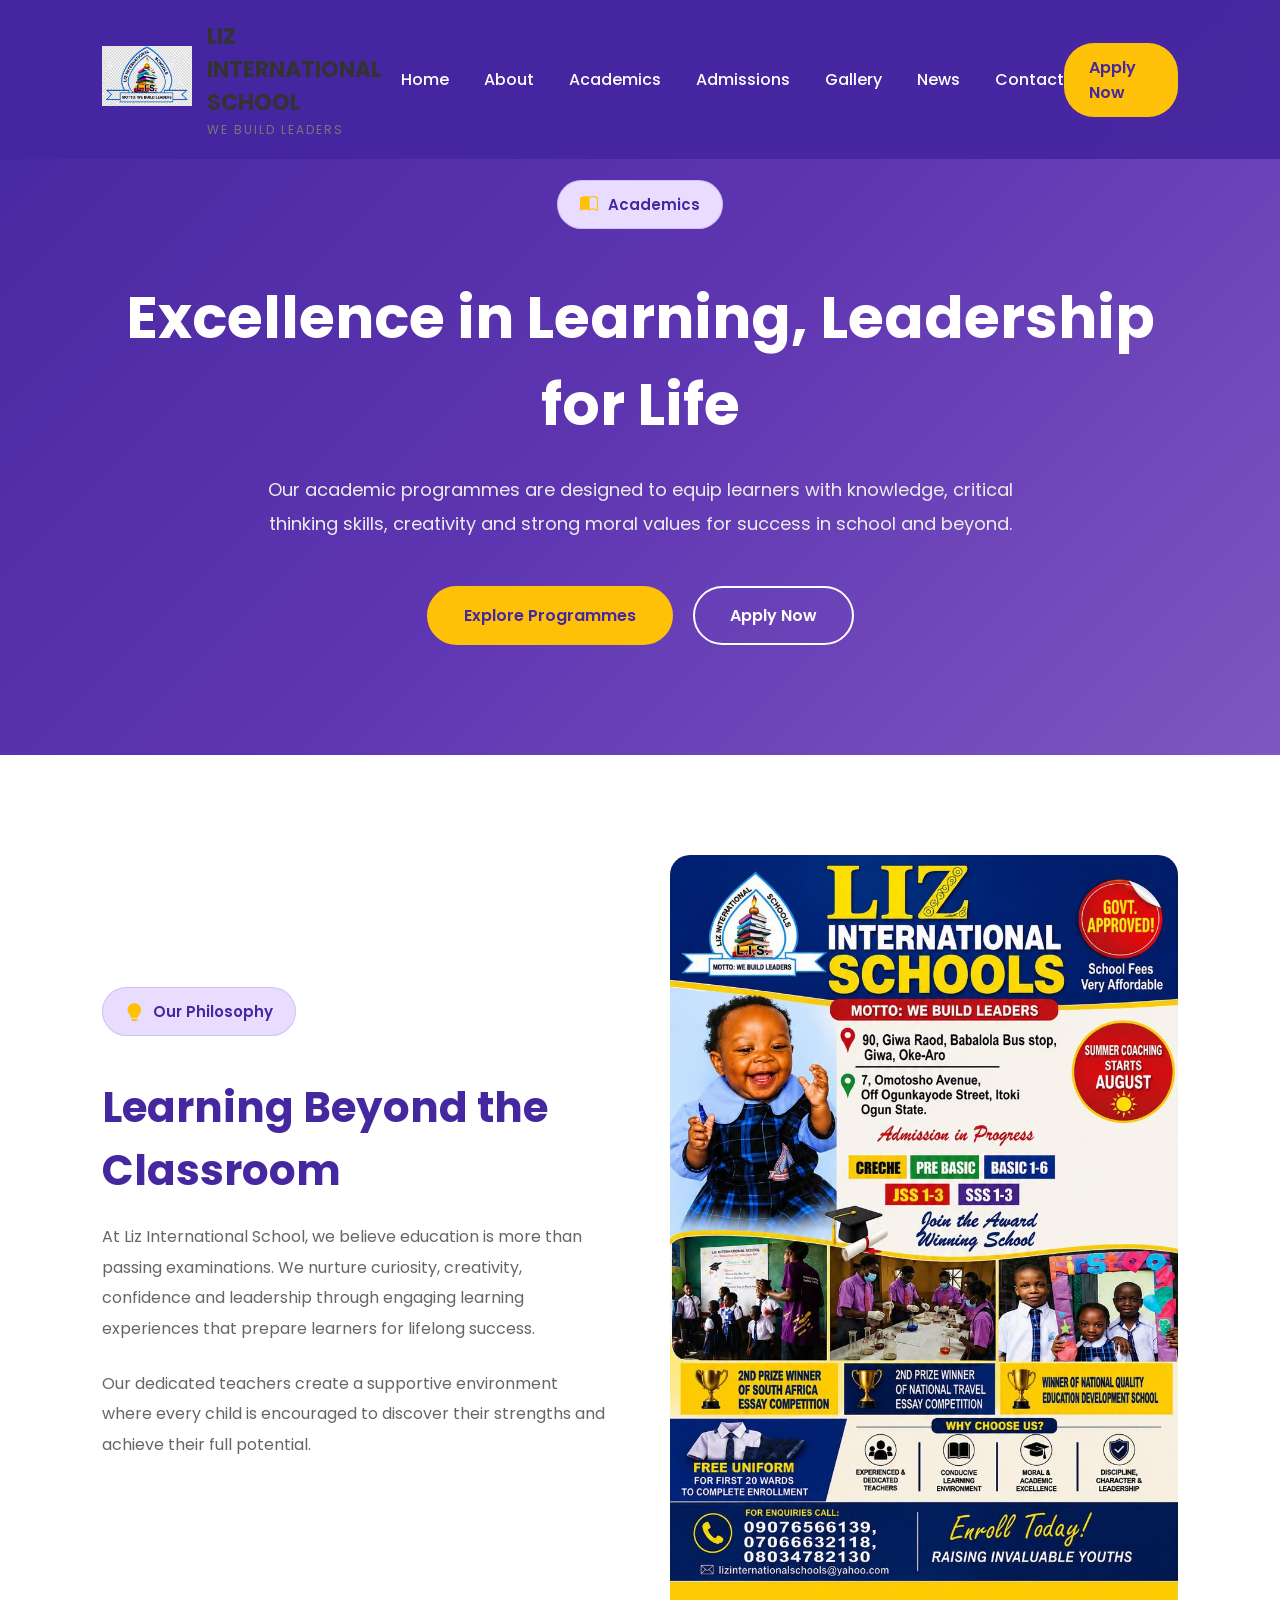
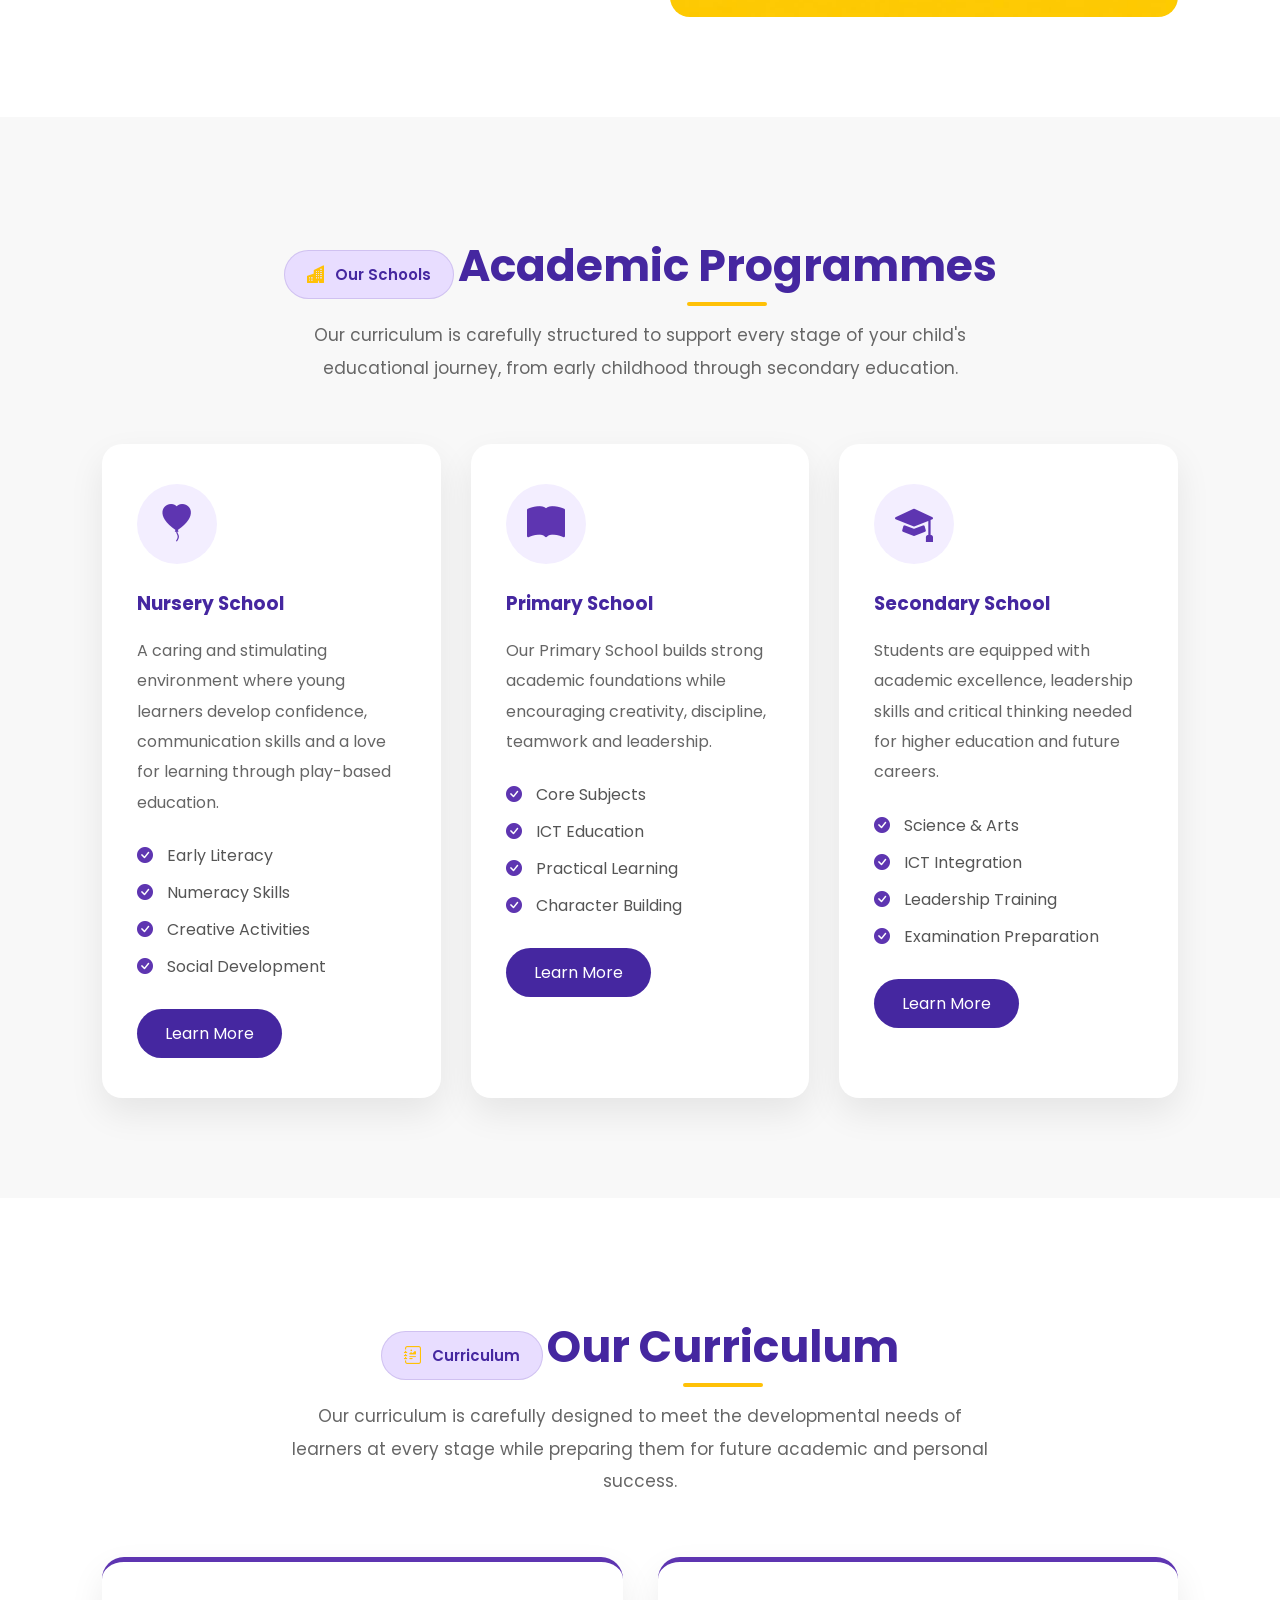
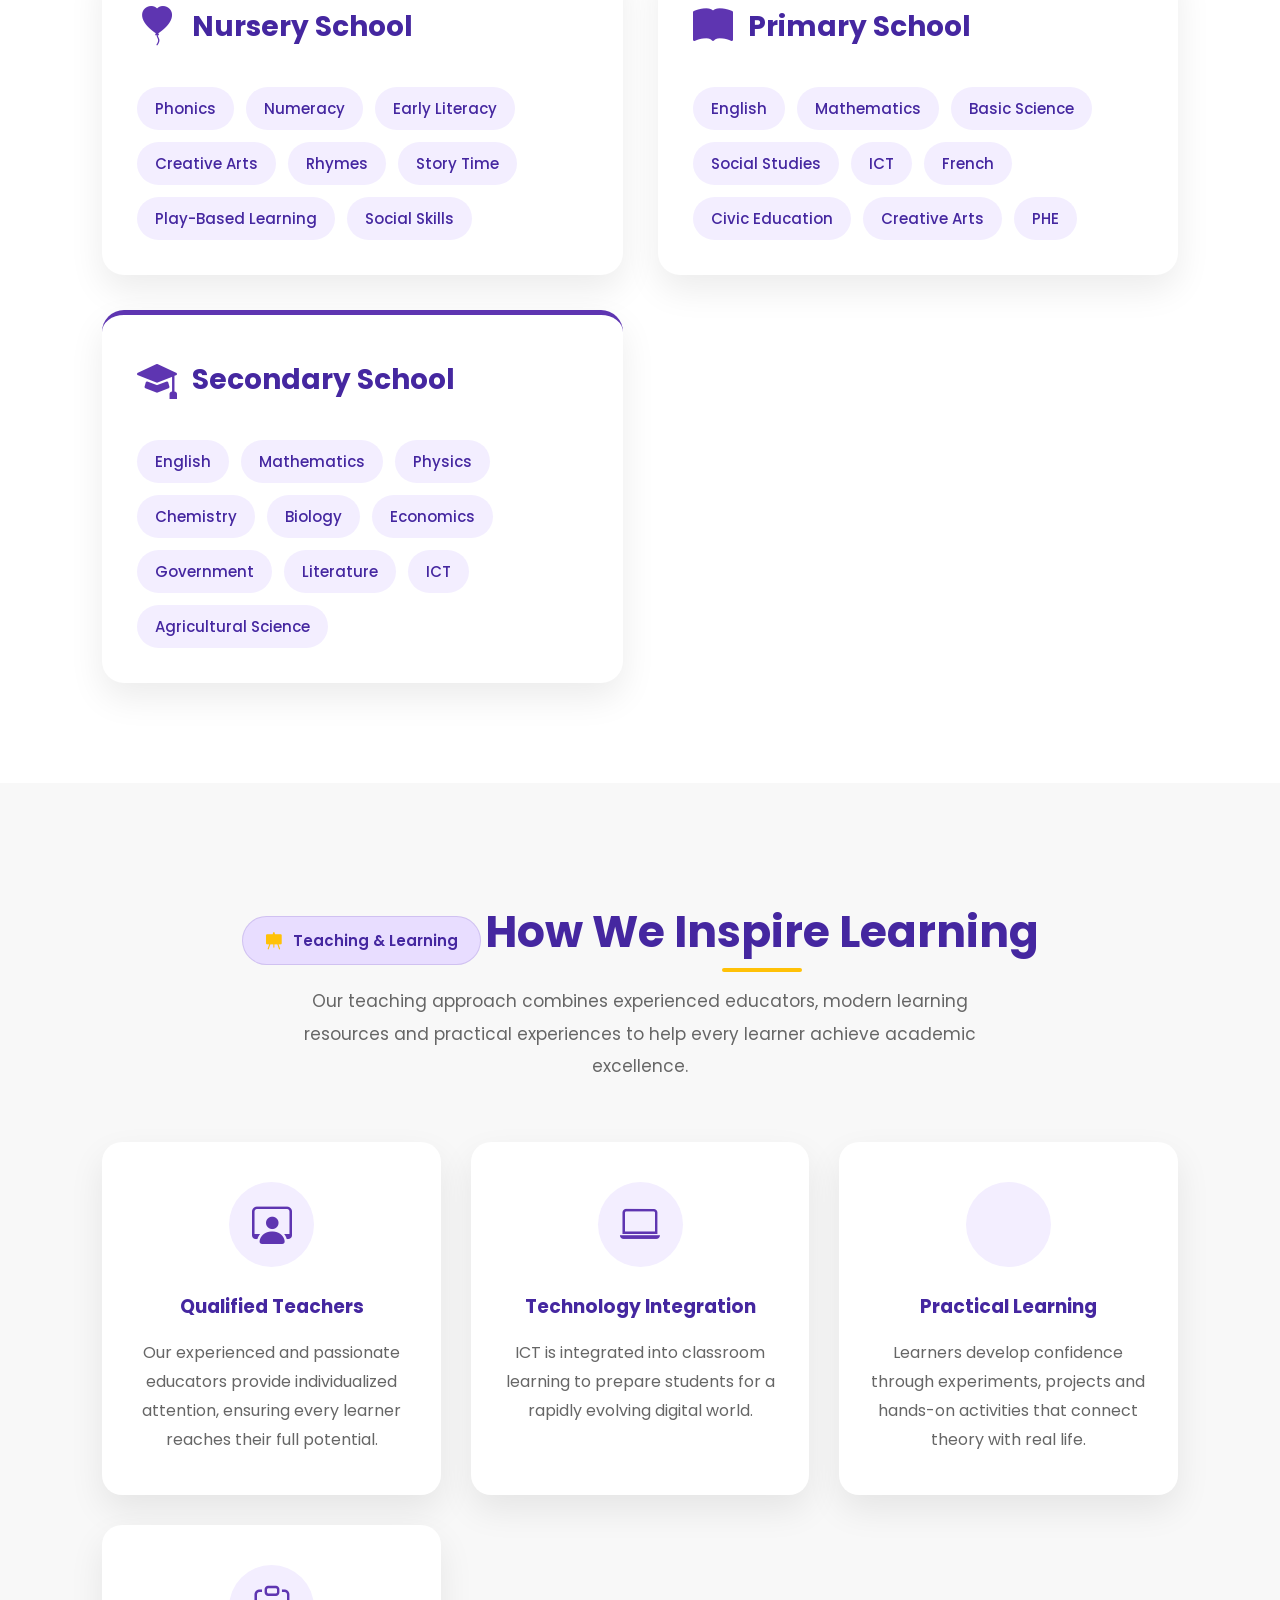
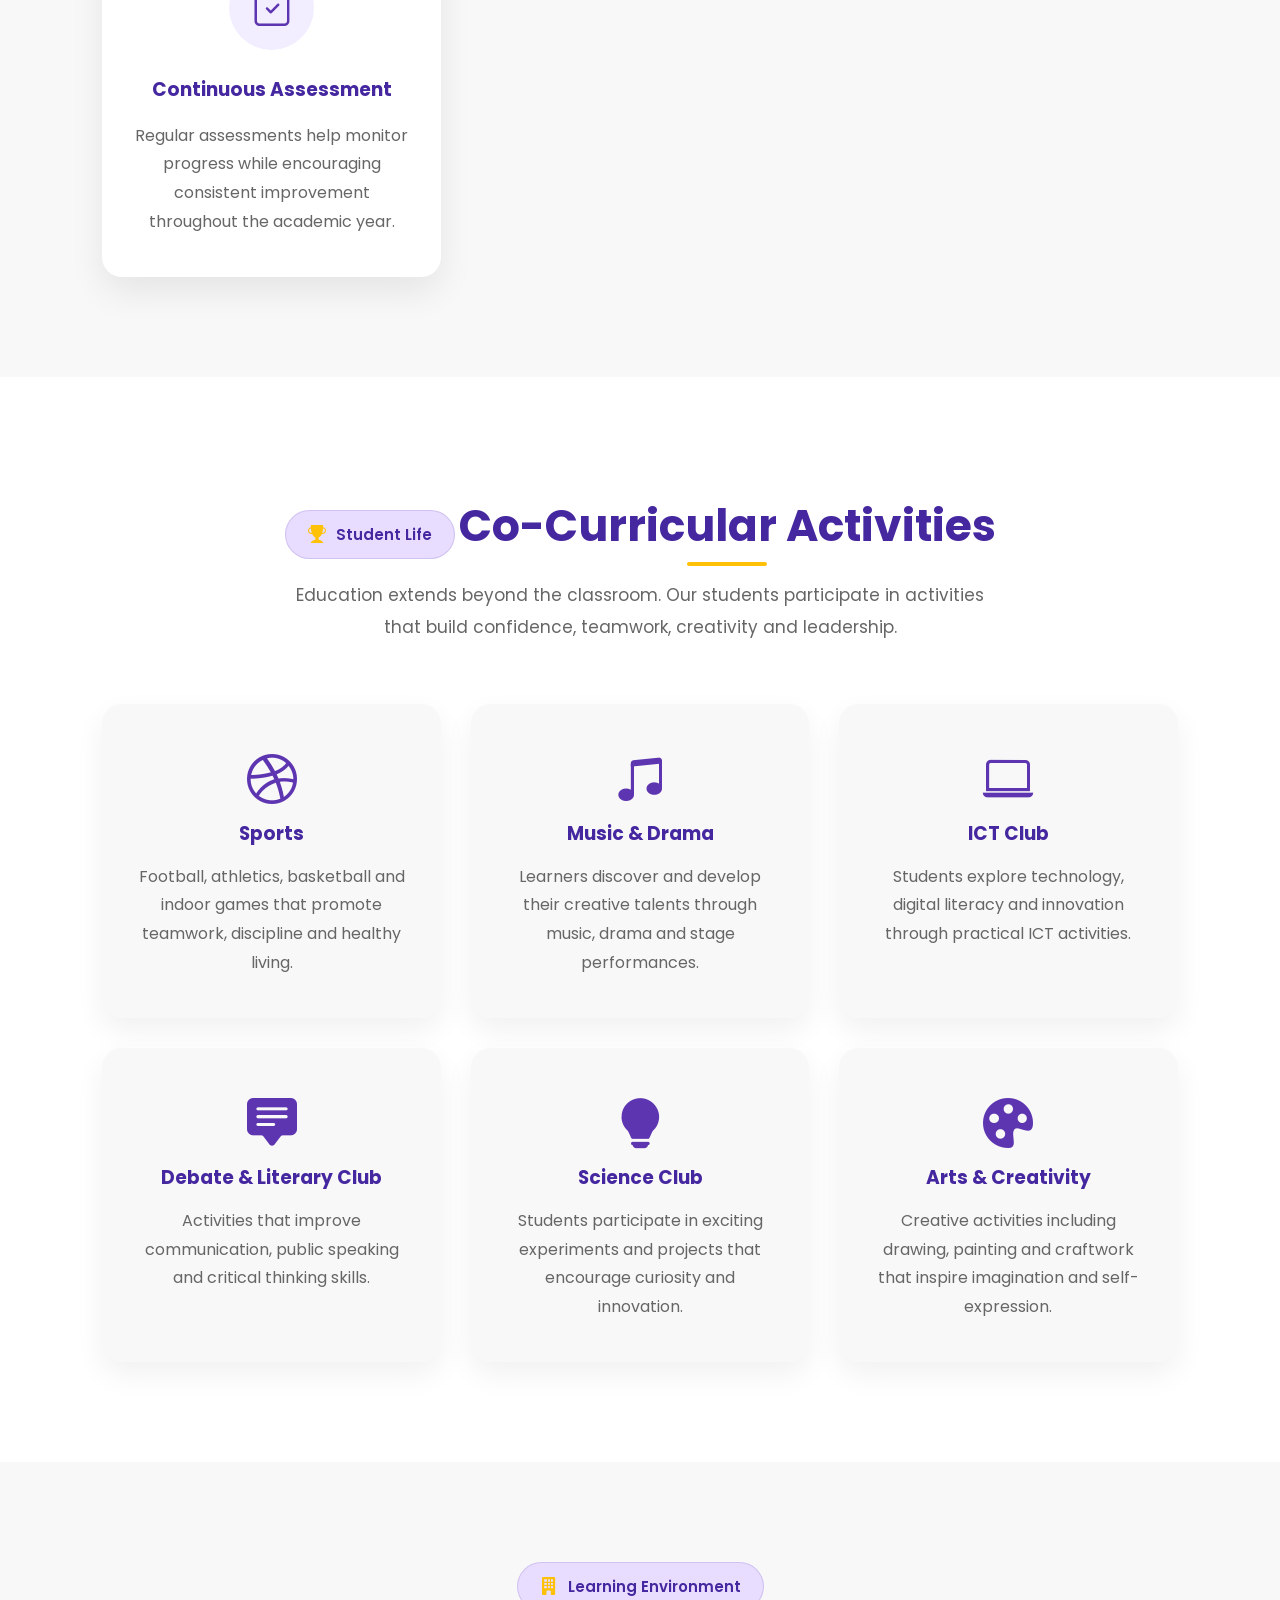
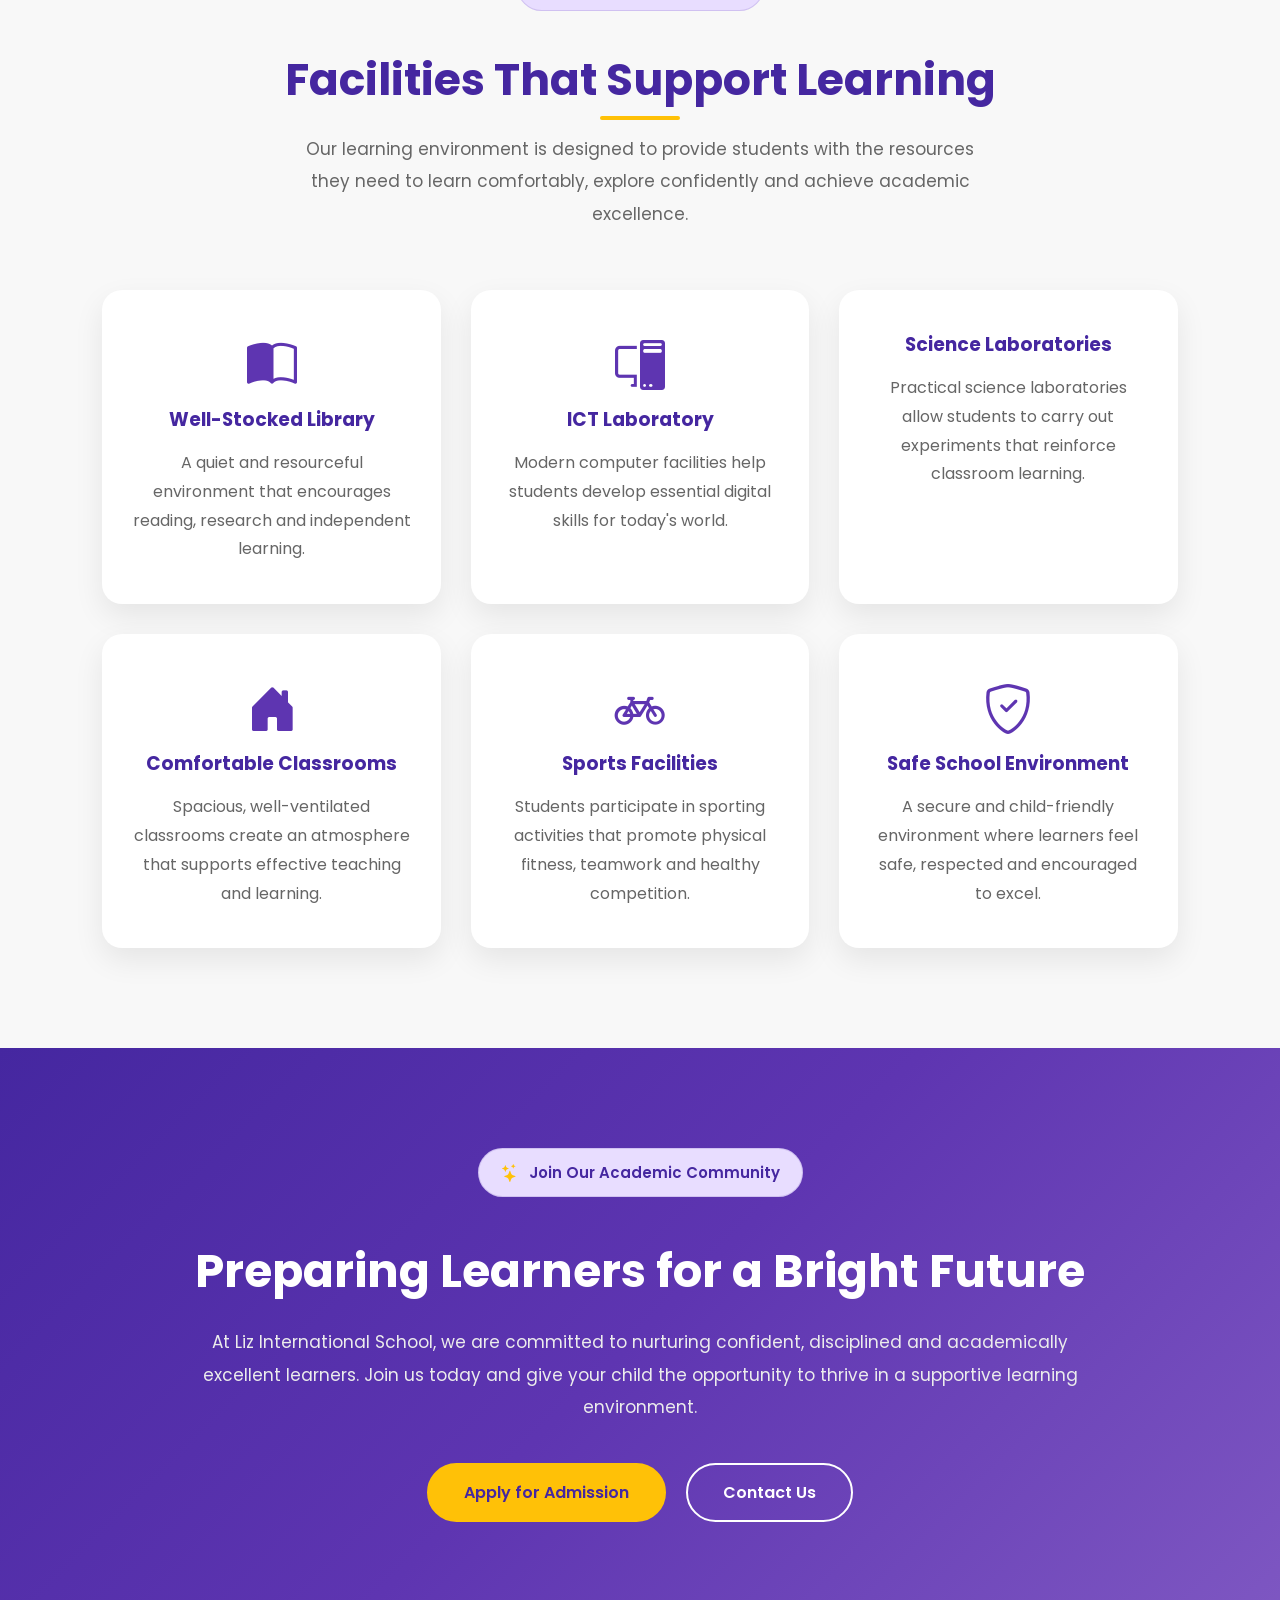
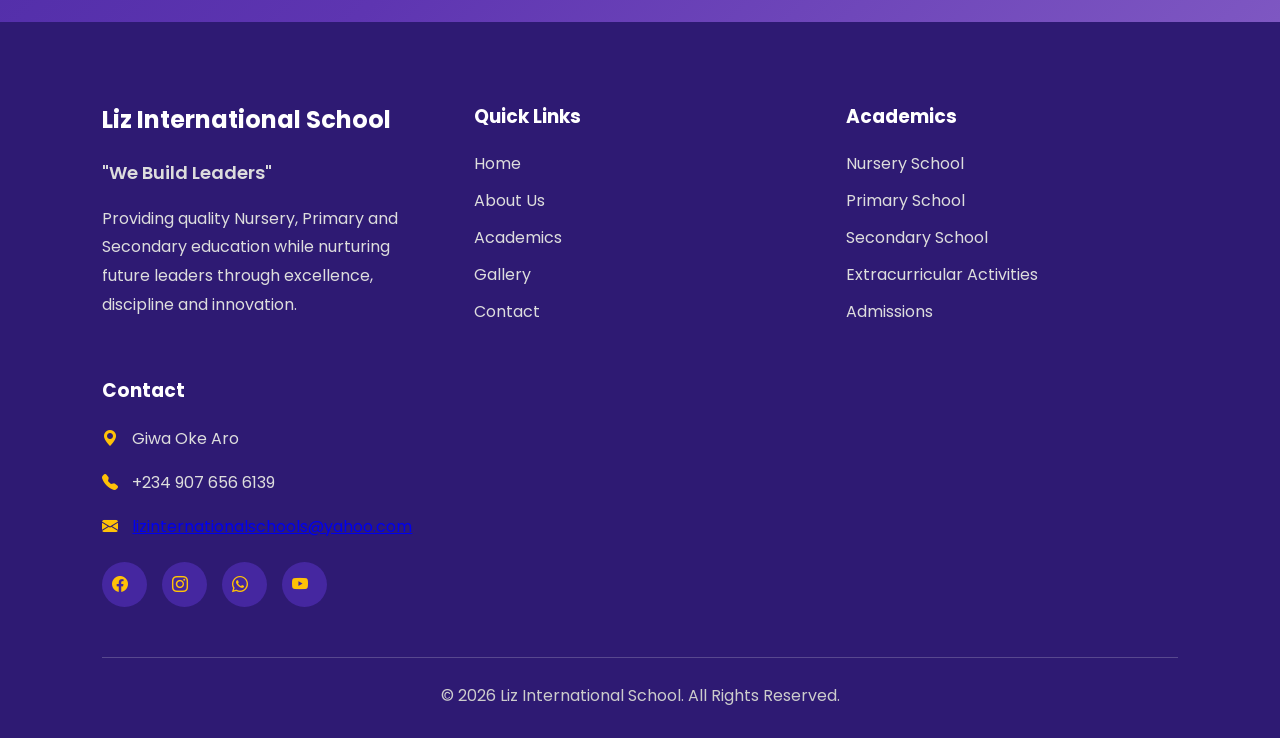
<file: academics.html>
<!DOCTYPE html>
<html lang="en">
<head>
<meta charset="UTF-8">
<meta name="viewport" content="width=device-width, initial-scale=1.0">

<title>Liz International School | We Build Leaders</title>

<link rel="preconnect" href="https://fonts.googleapis.com">
<link rel="preconnect" href="https://fonts.gstatic.com" crossorigin>

<link href="https://fonts.googleapis.com/css2?family=Poppins:wght@300;400;500;600;700;800&display=swap" rel="stylesheet">

<link rel="stylesheet" href="css/styles.css">
<link rel="stylesheet" href="css/academics.css">
<link rel="stylesheet" href="https://cdn.jsdelivr.net/npm/bootstrap-icons@1.13.1/font/bootstrap-icons.min.css">

</head>
<body>

<header>

<nav class="navbar">

    <div class="logo">

        <a href="index.html">
            <img src="images/logo.JPG.jpg" alt="Liz International School Logo">
        </a>

        <div class="logo-text">
            <h2>LIZ INTERNATIONAL SCHOOL</h2>
            <p>WE BUILD LEADERS</p>
        </div>

    </div>

    <button class="menu-toggle" id="menuToggle" aria-label="Open menu">
        <i class="bi bi-list"></i>
    </button>

    <ul class="nav-links" id="navLinks">

        <li><a href="index.html">Home</a></li>
        <li><a href="about.html">About</a></li>
        <li><a href="academics.html">Academics</a></li>
        <li><a href="admission.html">Admissions</a></li>
        <li><a href="gallery.html">Gallery</a></li>
        <li><a href="#">News</a></li>
        <li><a href="contact.html">Contact</a></li>

        <li class="mobile-apply">
            <a href="admission.html" class="btn">Apply Now</a>
        </li>

    </ul>

    <a href="admission.html" class="btn desktop-apply">
        Apply Now
    </a>

</nav>
<!--==========================
ACADEMIC BANNER
===========================-->

<section class="academic-banner">

<div class="container">

<span class="section-badge">

<i class="bi bi-book-half"></i>

Academics

</span>

<h1>Excellence in Learning, Leadership for Life</h1>

<p>

Our academic programmes are designed to equip learners with knowledge, critical thinking skills, creativity and strong moral values for success in school and beyond.

</p>

<div class="hero-buttons">

<a href="#schools" class="primary-btn">
    Explore Programmes
</a>

<a href="admission.html" class="secondary-btn">

Apply Now

</a>

</div>

</div>

</section>
<!--==========================
ACADEMIC PHILOSOPHY
===========================-->

<section class="academic-philosophy">

<div class="container">

<div class="philosophy-grid">

<div class="philosophy-text">

<span class="section-badge">

<i class="bi bi-lightbulb-fill"></i>

Our Philosophy

</span>

<h2>Learning Beyond the Classroom</h2>

<p>

At Liz International School, we believe education is more than passing examinations. We nurture curiosity, creativity, confidence and leadership through engaging learning experiences that prepare learners for lifelong success.

</p>

<p>

Our dedicated teachers create a supportive environment where every child is encouraged to discover their strengths and achieve their full potential.

</p>

<a href="#schools" class="school-link">
   
</a>

</div>

<div class="philosophy-image">

<img src="images/school-achievements.JPG.jpg" alt="School Achievements">

</div>

</div>

</div>

</section>

<!--==========================
OUR SCHOOLS
===========================-->

<section class="our-schools" id="schools">

<div class="container">

<div class="section-title">

<span class="section-badge">

<i class="bi bi-buildings-fill"></i>

Our Schools

</span>

<h2>Academic Programmes</h2>

<p>

Our curriculum is carefully structured to support every stage of your child's educational journey, from early childhood through secondary education.

</p>

</div>

<div class="schools-grid">

<div class="school-card">

<div class="school-icon">

<i class="bi bi-balloon-heart-fill"></i>

</div>

<h3>Nursery School</h3>

<p>

A caring and stimulating environment where young learners develop confidence, communication skills and a love for learning through play-based education.

</p>

<ul>

<li><i class="bi bi-check-circle-fill"></i> Early Literacy</li>

<li><i class="bi bi-check-circle-fill"></i> Numeracy Skills</li>

<li><i class="bi bi-check-circle-fill"></i> Creative Activities</li>

<li><i class="bi bi-check-circle-fill"></i> Social Development</li>

</ul>

<a href="admission.html" class="school-btn">Learn More</a>

</div>

<div class="school-card">

<div class="school-icon">

<i class="bi bi-book-fill"></i>

</div>

<h3>Primary School</h3>

<p>

Our Primary School builds strong academic foundations while encouraging creativity, discipline, teamwork and leadership.

</p>

<ul>

<li><i class="bi bi-check-circle-fill"></i> Core Subjects</li>

<li><i class="bi bi-check-circle-fill"></i> ICT Education</li>

<li><i class="bi bi-check-circle-fill"></i> Practical Learning</li>

<li><i class="bi bi-check-circle-fill"></i> Character Building</li>

</ul>

<a href="admission.html" class="school-btn">Learn More</a>

</div>

<div class="school-card">

<div class="school-icon">

<i class="bi bi-mortarboard-fill"></i>

</div>

<h3>Secondary School</h3>

<p>

Students are equipped with academic excellence, leadership skills and critical thinking needed for higher education and future careers.

</p>

<ul>

<li><i class="bi bi-check-circle-fill"></i> Science & Arts</li>

<li><i class="bi bi-check-circle-fill"></i> ICT Integration</li>

<li><i class="bi bi-check-circle-fill"></i> Leadership Training</li>

<li><i class="bi bi-check-circle-fill"></i> Examination Preparation</li>

</ul>

<a href="admission.html" class="school-btn">Learn More</a>

</div>

</div>

</div>

</section>
<!--==========================
CURRICULUM
===========================-->

<section class="curriculum">

<div class="container">

<div class="section-title">

<span class="section-badge">

<i class="bi bi-journal-richtext"></i>

Curriculum

</span>

<h2>Our Curriculum</h2>

<p>

Our curriculum is carefully designed to meet the developmental needs of learners at every stage while preparing them for future academic and personal success.

</p>

</div>

<div class="curriculum-grid">

<!-- Nursery -->

<div class="curriculum-card">

<div class="curriculum-header">

<i class="bi bi-balloon-heart-fill"></i>

<h3>Nursery School</h3>

</div>

<div class="subject-tags">

<span>Phonics</span>

<span>Numeracy</span>

<span>Early Literacy</span>

<span>Creative Arts</span>

<span>Rhymes</span>

<span>Story Time</span>

<span>Play-Based Learning</span>

<span>Social Skills</span>

</div>

</div>

<!-- Primary -->

<div class="curriculum-card">

<div class="curriculum-header">

<i class="bi bi-book-fill"></i>

<h3>Primary School</h3>

</div>

<div class="subject-tags">

<span>English</span>

<span>Mathematics</span>

<span>Basic Science</span>

<span>Social Studies</span>

<span>ICT</span>

<span>French</span>

<span>Civic Education</span>

<span>Creative Arts</span>

<span>PHE</span>

</div>

</div>

<!-- Secondary -->

<div class="curriculum-card">

<div class="curriculum-header">

<i class="bi bi-mortarboard-fill"></i>

<h3>Secondary School</h3>

</div>

<div class="subject-tags">

<span>English</span>

<span>Mathematics</span>

<span>Physics</span>

<span>Chemistry</span>

<span>Biology</span>

<span>Economics</span>

<span>Government</span>

<span>Literature</span>

<span>ICT</span>

<span>Agricultural Science</span>

</div>

</div>

</div>

</div>

</section>
<!--==========================
TEACHING & LEARNING
===========================-->

<section class="teaching">

<div class="container">

<div class="section-title">

<span class="section-badge">

<i class="bi bi-easel-fill"></i>

Teaching & Learning

</span>

<h2>How We Inspire Learning</h2>

<p>

Our teaching approach combines experienced educators, modern learning resources and practical experiences to help every learner achieve academic excellence.

</p>

</div>

<div class="teaching-grid">

<div class="teaching-card">

<div class="teaching-icon">
<i class="bi bi-person-workspace"></i>
</div>

<h3>Qualified Teachers</h3>

<p>

Our experienced and passionate educators provide individualized attention, ensuring every learner reaches their full potential.

</p>

</div>

<div class="teaching-card">

<div class="teaching-icon">
<i class="bi bi-laptop"></i>
</div>

<h3>Technology Integration</h3>

<p>

ICT is integrated into classroom learning to prepare students for a rapidly evolving digital world.

</p>

</div>

<div class="teaching-card">

<div class="teaching-icon">
<i class="bi bi-flask"></i>
</div>

<h3>Practical Learning</h3>

<p>

Learners develop confidence through experiments, projects and hands-on activities that connect theory with real life.

</p>

</div>

<div class="teaching-card">

<div class="teaching-icon">
<i class="bi bi-clipboard-check"></i>
</div>

<h3>Continuous Assessment</h3>

<p>

Regular assessments help monitor progress while encouraging consistent improvement throughout the academic year.

</p>

</div>

</div>

</div>

</section>
<!--==========================
CO-CURRICULAR ACTIVITIES
===========================-->

<section class="activities">

<div class="container">

<div class="section-title">

<span class="section-badge">

<i class="bi bi-trophy-fill"></i>

Student Life

</span>

<h2>Co-Curricular Activities</h2>

<p>

Education extends beyond the classroom. Our students participate in activities that build confidence, teamwork, creativity and leadership.

</p>

</div>

<div class="activities-grid">

<div class="activity-card">

<i class="bi bi-dribbble"></i>

<h3>Sports</h3>

<p>

Football, athletics, basketball and indoor games that promote teamwork, discipline and healthy living.

</p>

</div>

<div class="activity-card">

<i class="bi bi-music-note-beamed"></i>

<h3>Music & Drama</h3>

<p>

Learners discover and develop their creative talents through music, drama and stage performances.

</p>

</div>

<div class="activity-card">

<i class="bi bi-laptop"></i>

<h3>ICT Club</h3>

<p>

Students explore technology, digital literacy and innovation through practical ICT activities.

</p>

</div>

<div class="activity-card">

<i class="bi bi-chat-square-text-fill"></i>

<h3>Debate & Literary Club</h3>

<p>

Activities that improve communication, public speaking and critical thinking skills.

</p>

</div>

<div class="activity-card">

<i class="bi bi-lightbulb-fill"></i>

<h3>Science Club</h3>

<p>

Students participate in exciting experiments and projects that encourage curiosity and innovation.

</p>

</div>

<div class="activity-card">

<i class="bi bi-palette-fill"></i>

<h3>Arts & Creativity</h3>

<p>

Creative activities including drawing, painting and craftwork that inspire imagination and self-expression.

</p>

</div>

</div>

</div>

</section>
<!--==========================
LEARNING FACILITIES
===========================-->

<section class="learning-facilities">

<div class="container">

<div class="section-title">

<span class="section-badge">

<i class="bi bi-building-fill"></i>

Learning Environment

</span>

<h2>Facilities That Support Learning</h2>

<p>

Our learning environment is designed to provide students with the resources they need to learn comfortably, explore confidently and achieve academic excellence.

</p>

</div>

<div class="facilities-grid">

<div class="facility-box">

<i class="bi bi-book-half"></i>

<h3>Well-Stocked Library</h3>

<p>

A quiet and resourceful environment that encourages reading, research and independent learning.

</p>

</div>

<div class="facility-box">

<i class="bi bi-pc-display"></i>

<h3>ICT Laboratory</h3>

<p>

Modern computer facilities help students develop essential digital skills for today's world.

</p>

</div>

<div class="facility-box">

<i class="bi bi-flask-fill"></i>

<h3>Science Laboratories</h3>

<p>

Practical science laboratories allow students to carry out experiments that reinforce classroom learning.

</p>

</div>

<div class="facility-box">

<i class="bi bi-house-door-fill"></i>

<h3>Comfortable Classrooms</h3>

<p>

Spacious, well-ventilated classrooms create an atmosphere that supports effective teaching and learning.

</p>

</div>

<div class="facility-box">

<i class="bi bi-bicycle"></i>

<h3>Sports Facilities</h3>

<p>

Students participate in sporting activities that promote physical fitness, teamwork and healthy competition.

</p>

</div>

<div class="facility-box">

<i class="bi bi-shield-check"></i>

<h3>Safe School Environment</h3>

<p>

A secure and child-friendly environment where learners feel safe, respected and encouraged to excel.

</p>

</div>

</div>

</div>

</section>
<!--==========================
ACADEMIC CTA
===========================-->

<section class="academic-cta">

<div class="container">

<div class="academic-cta-box">

<span class="section-badge">

<i class="bi bi-stars"></i>

Join Our Academic Community

</span>

<h2>Preparing Learners for a Bright Future</h2>

<p>

At Liz International School, we are committed to nurturing confident, disciplined and academically excellent learners. Join us today and give your child the opportunity to thrive in a supportive learning environment.

</p>

<div class="hero-buttons">

<a href="admission.html" class="primary-btn">

Apply for Admission

</a>

<a href="contact.html" class="secondary-btn">

Contact Us

</a>

</div>

</div>

</div>

</section>

<!-- ===========================
     FOOTER
=========================== -->

<footer class="footer">

    <div class="container">

        <div class="footer-grid">

            <!-- School Info -->

            <div class="footer-column">

                <h2>Liz International School</h2>

                <p class="footer-motto">
                    "We Build Leaders"
                </p>

                <p>
                    Providing quality Nursery, Primary and Secondary
                    education while nurturing future leaders through
                    excellence, discipline and innovation.
                </p>

            </div>

            <!-- Quick Links -->

            <div class="footer-column">

                <h3>Quick Links</h3>

                <ul>

                    <li><a href="index.html">Home</a></li>

                   <li><a href="about.html">About Us</a></li>

                    <li><a href="academics.html">Academics</a></li>

                    <li><a href="gallery.html">Gallery</a></li>

                <li><a href="contact.html">Contact</a></li>

                </ul>

            </div>

            <!-- Academics -->

            <div class="footer-column">

                <h3>Academics</h3>

                <ul>

                    <li>Nursery School</li>

                    <li>Primary School</li>

                    <li>Secondary School</li>

                    <li>Extracurricular Activities</li>

                    <li>Admissions</li>

                </ul>

            </div>

            <!-- Contact -->

            <div class="footer-column">

                <h3>Contact</h3>

                <p><i class="bi bi-geo-alt-fill"></i> Giwa Oke Aro</p>

                <p><i class="bi bi-telephone-fill"></i> +234 907 656 6139</p>

                    <p>
                 <i class="bi bi-envelope-fill"></i>
                 <a href="mailto:lizinternationalschools@yahoo.com">
                  lizinternationalschools@yahoo.com
                 </a>
                    </p>

                <div class="social-icons">

                    <a href="#"><i class="bi bi-facebook"></i></a>

                    <a href="#"><i class="bi bi-instagram"></i></a>

                  <a href="https://wa.me/2348034782130" target="_blank" aria-label="WhatsApp">
    <i class="bi bi-whatsapp"></i>
</a>

                    <a href="#"><i class="bi bi-youtube"></i></a>

                </div>

            </div>

        </div>

        <div class="footer-bottom">

            <p>
    © <span id="year"></span> Liz International School. All Rights Reserved.
</p>
        </div>

    </div>

</footer>
<script src="js/script.js"></script>

</body>
</html>
</file>
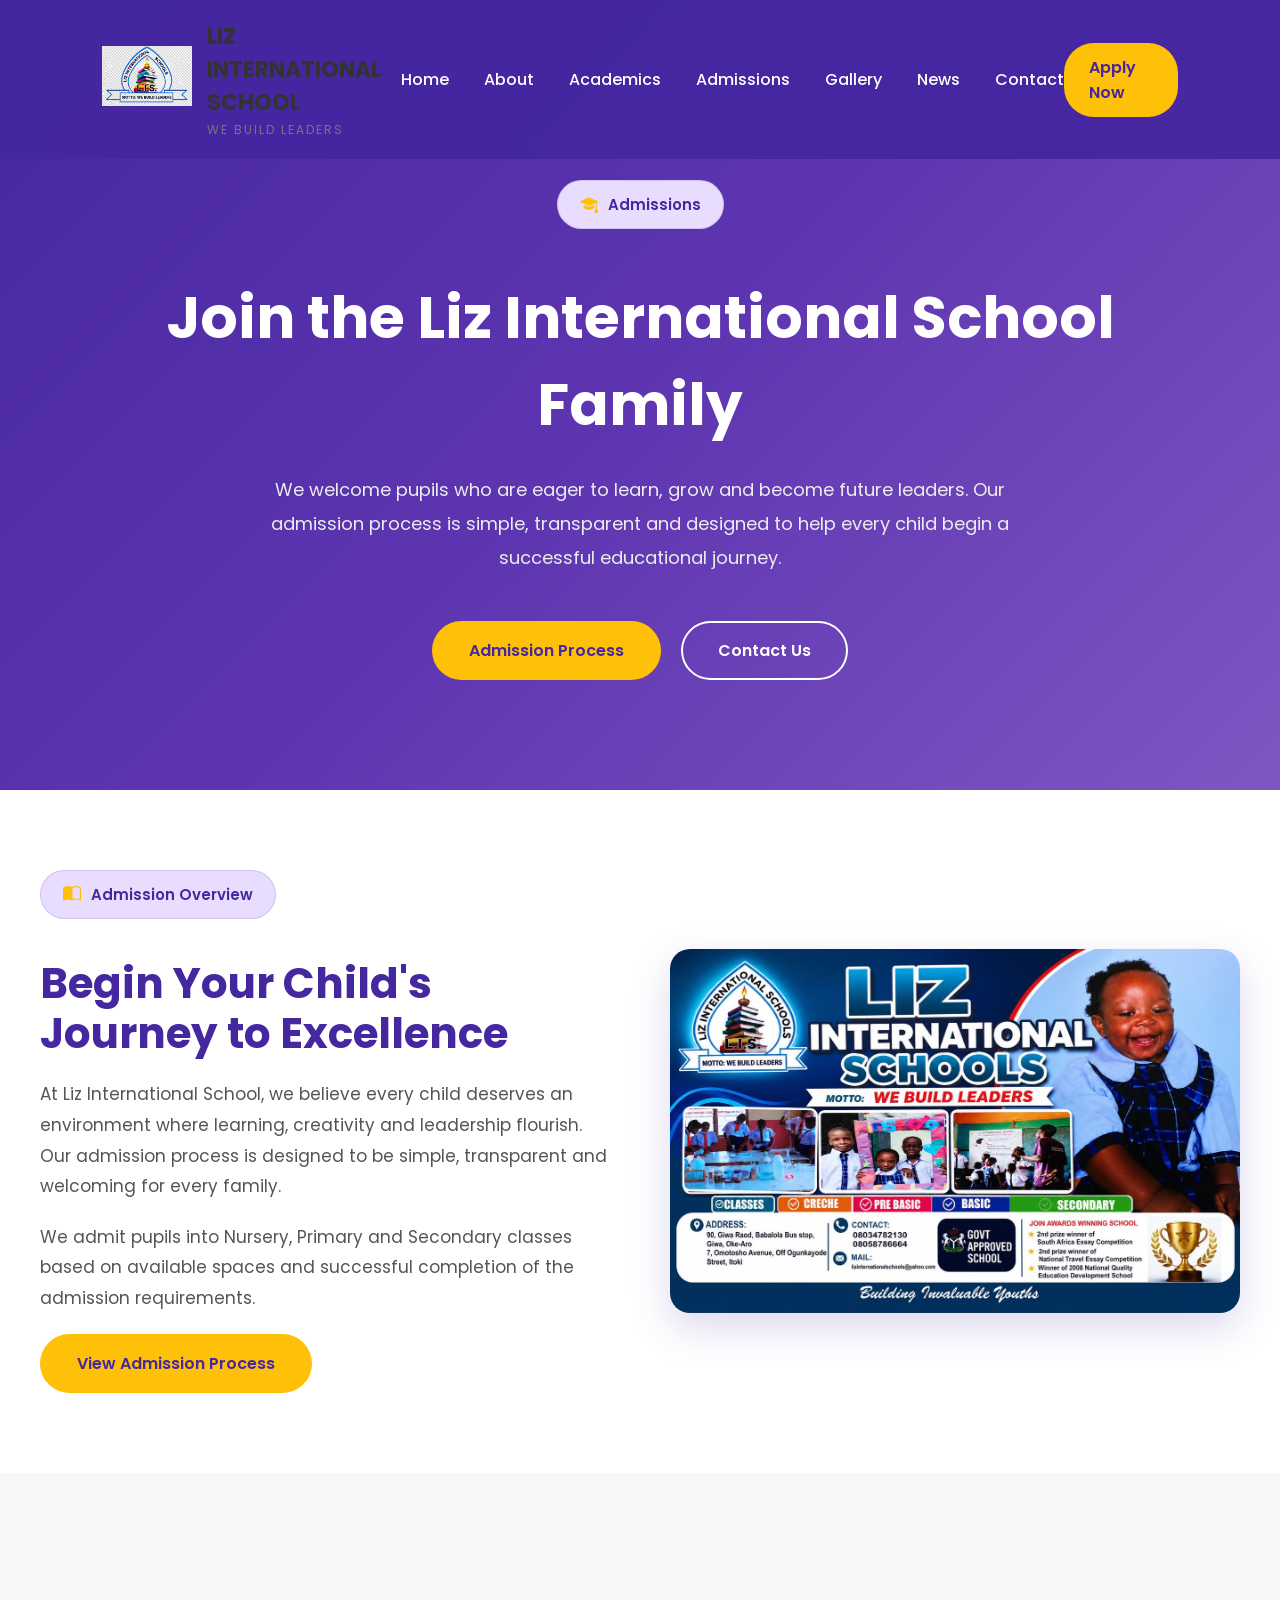
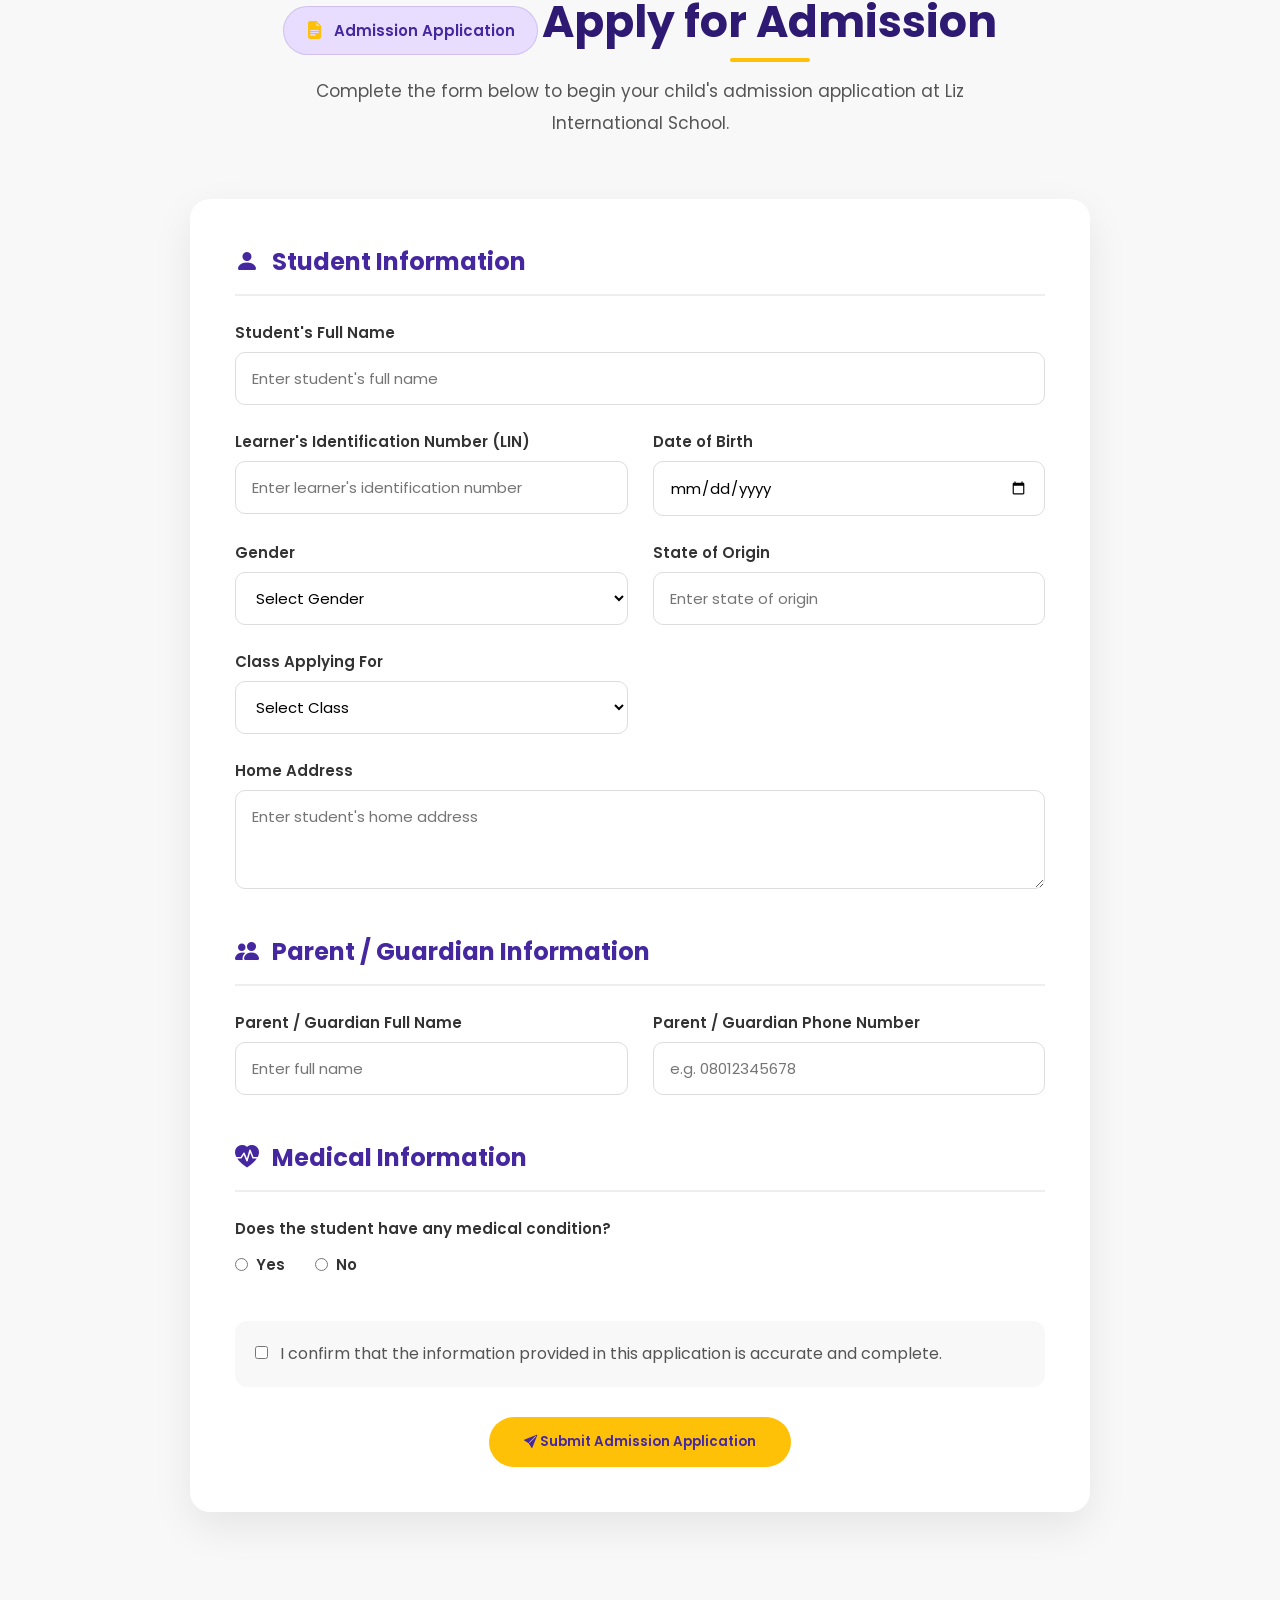
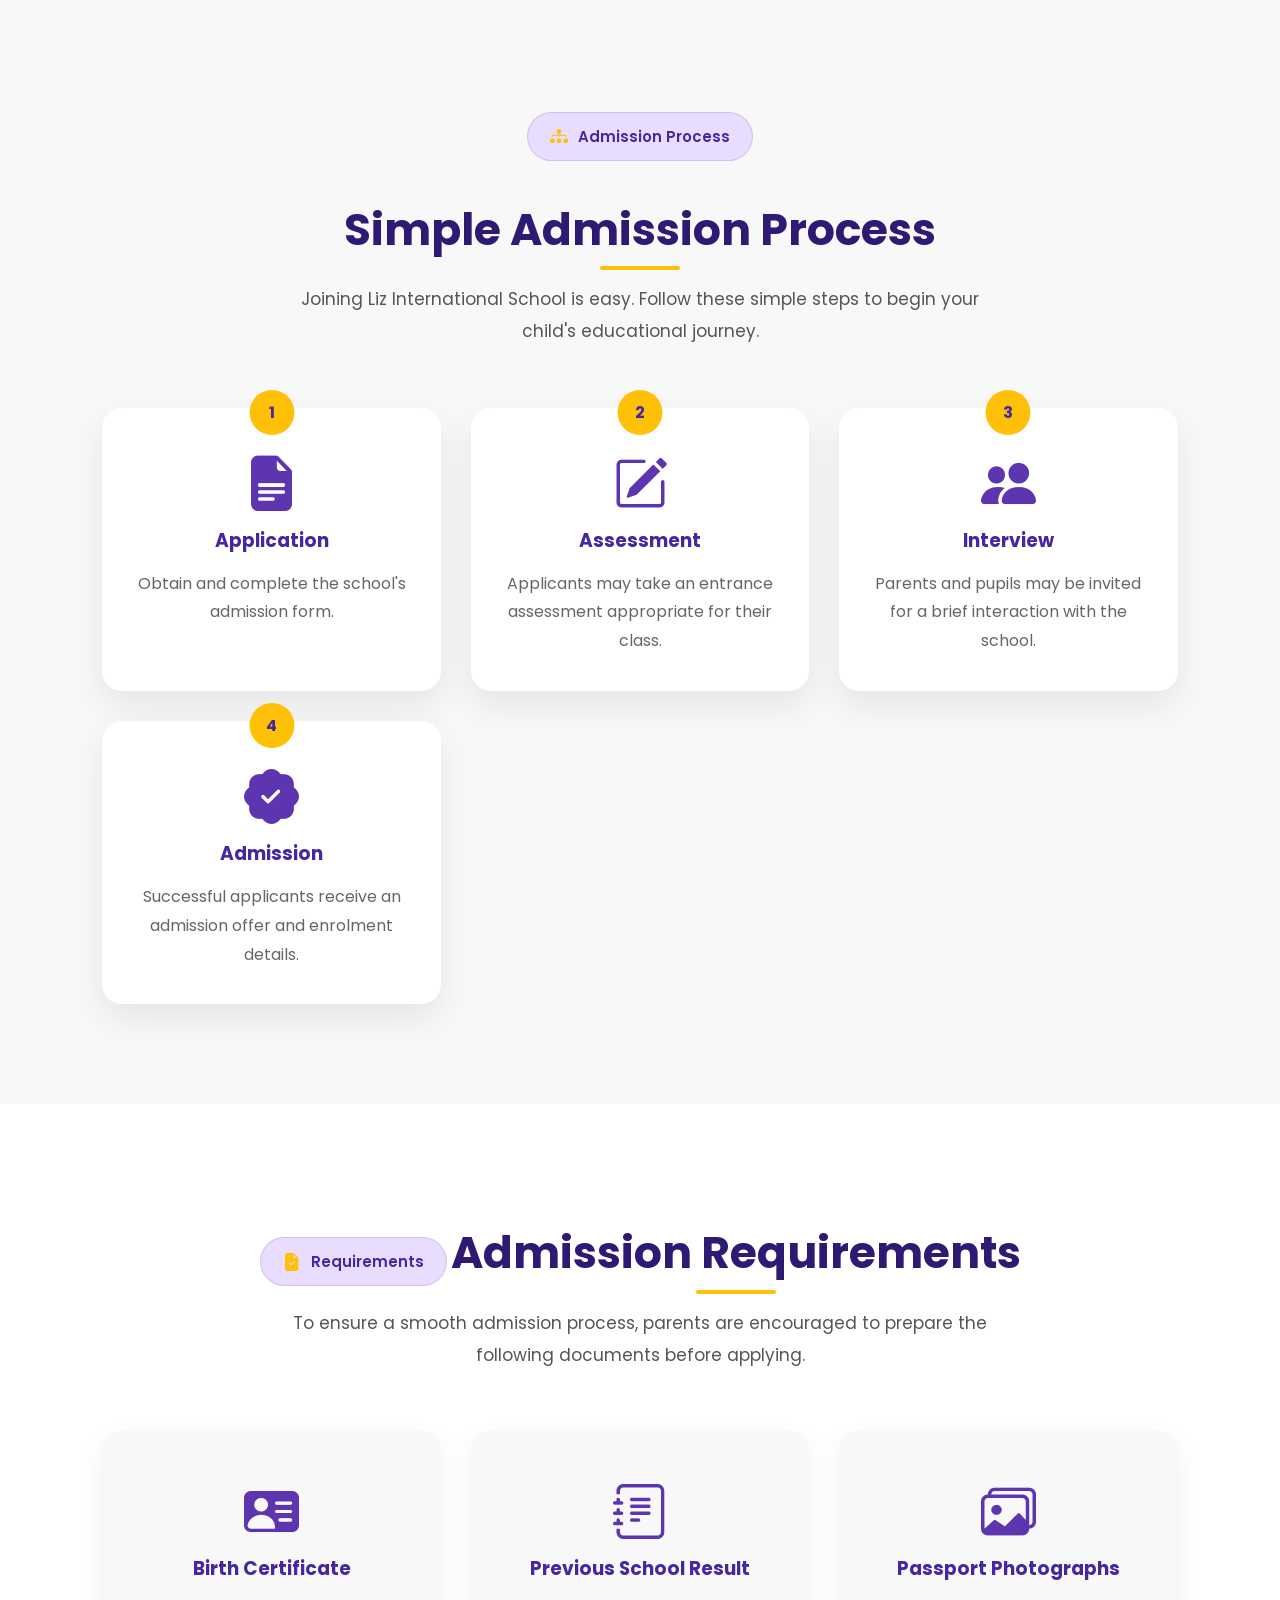
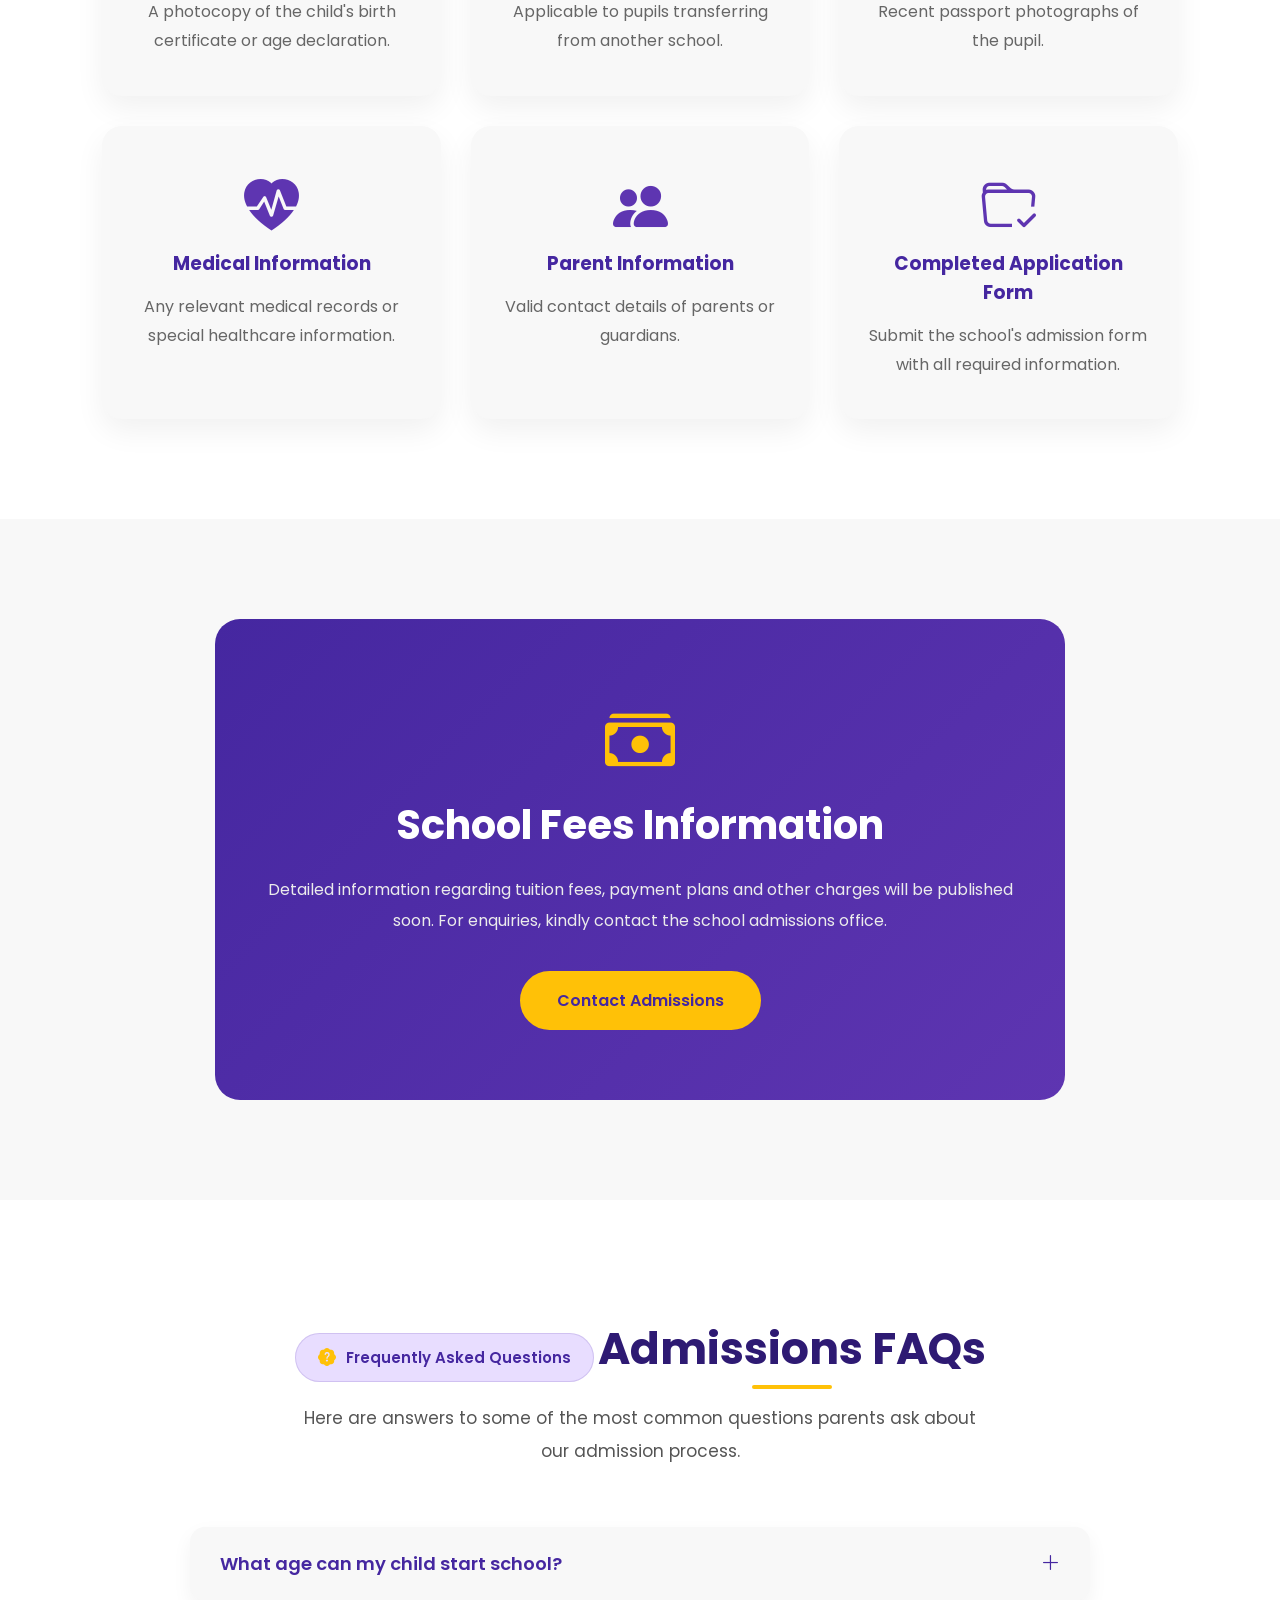
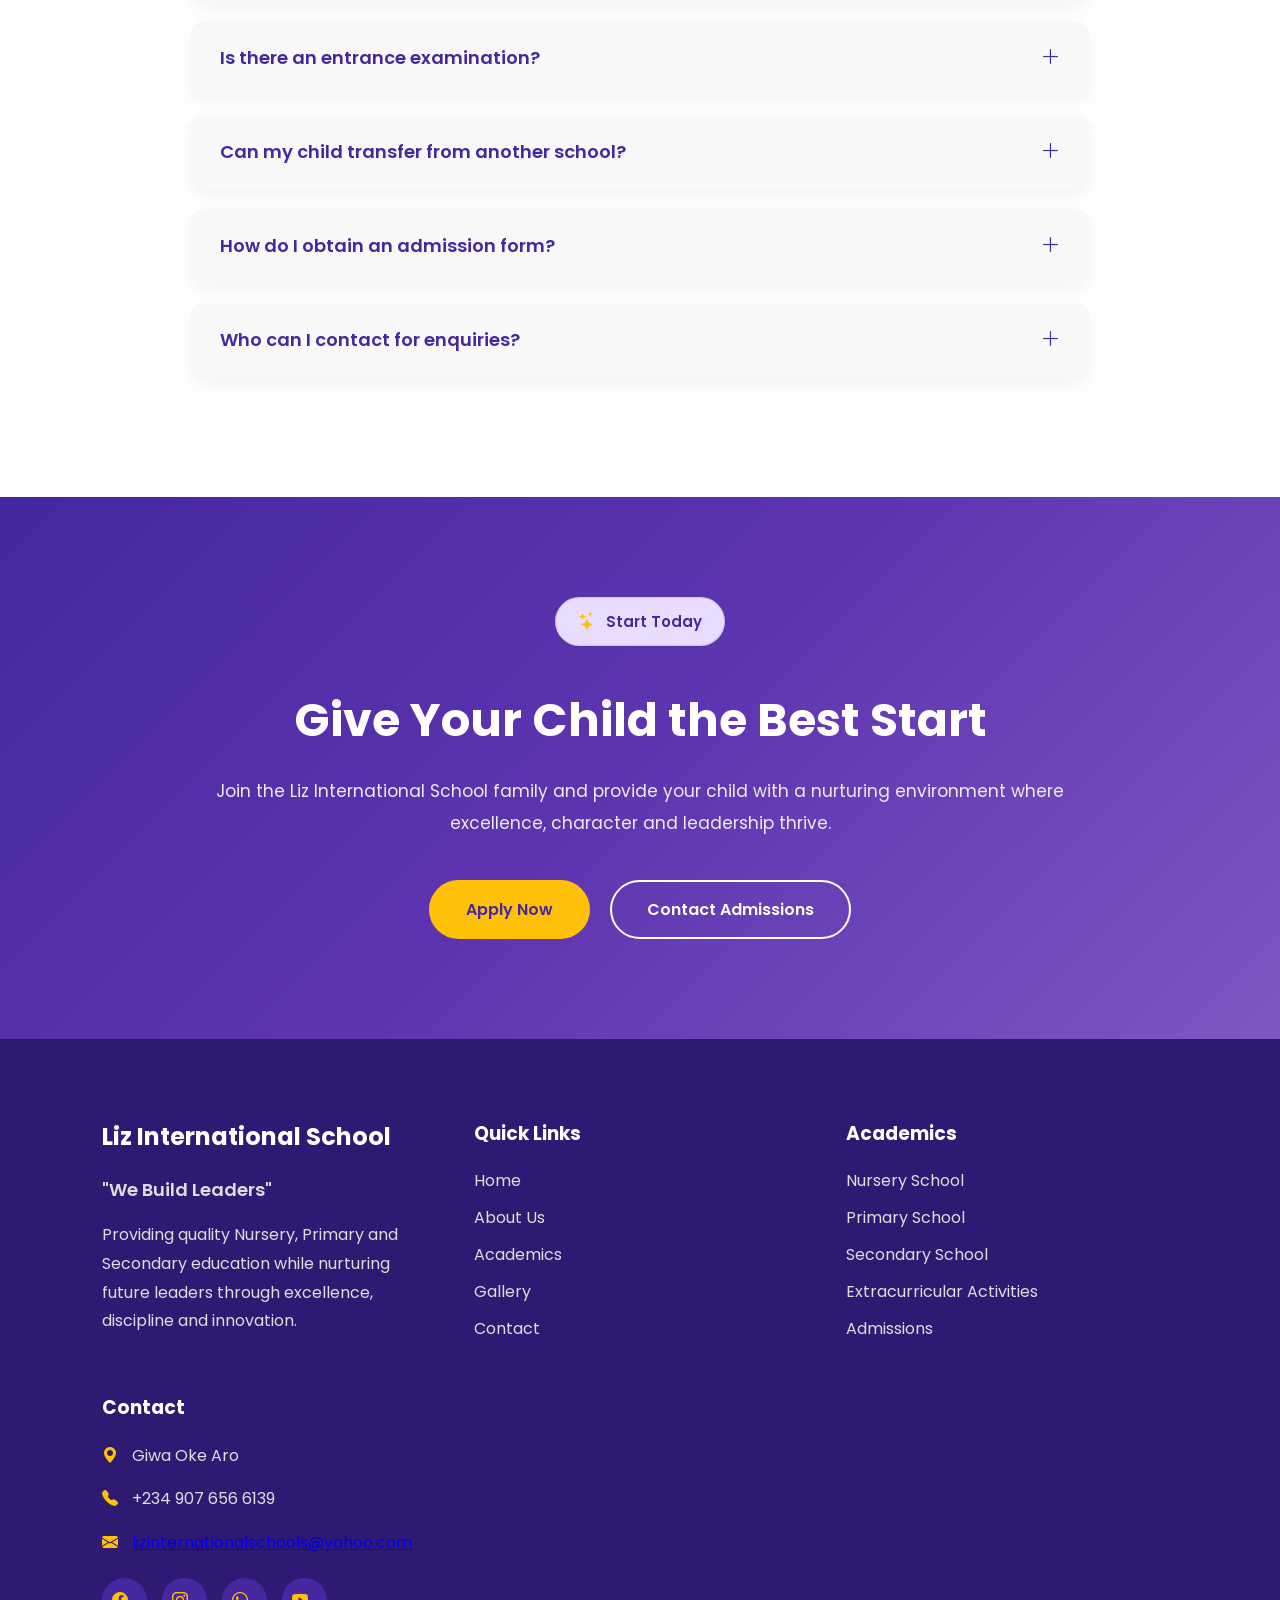
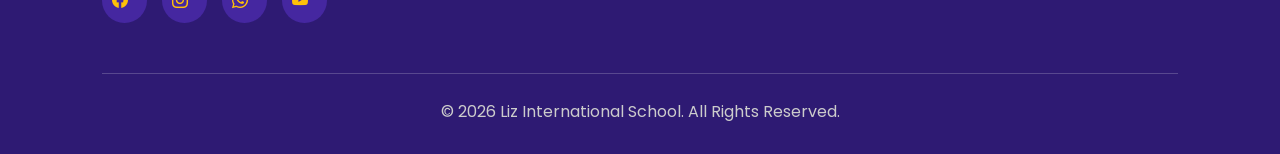
<file: admission.html>
<!DOCTYPE html>
<html lang="en">
<head>
<meta charset="UTF-8">
<meta name="viewport" content="width=device-width, initial-scale=1.0">

<title>Liz International School | We Build Leaders</title>

<link rel="preconnect" href="https://fonts.googleapis.com">
<link rel="preconnect" href="https://fonts.gstatic.com" crossorigin>

<link href="https://fonts.googleapis.com/css2?family=Poppins:wght@300;400;500;600;700;800&display=swap" rel="stylesheet">

<link rel="stylesheet" href="css/styles.css">
<link rel="stylesheet" href="css/admission.css">
<link rel="stylesheet" href="https://cdn.jsdelivr.net/npm/bootstrap-icons@1.13.1/font/bootstrap-icons.min.css">

</head>
<header>

<nav class="navbar">

    <div class="logo">

        <a href="index.html">
            <img src="images/logo.JPG.jpg" alt="Liz International School Logo">
        </a>

        <div class="logo-text">
            <h2>LIZ INTERNATIONAL SCHOOL</h2>
            <p>WE BUILD LEADERS</p>
        </div>

    </div>

    <button class="menu-toggle" id="menuToggle" aria-label="Open menu">
        <i class="bi bi-list"></i>
    </button>

    <ul class="nav-links" id="navLinks">

        <li><a href="index.html">Home</a></li>
        <li><a href="about.html">About</a></li>
        <li><a href="academics.html">Academics</a></li>
        <li><a href="admission.html">Admissions</a></li>
        <li><a href="gallery.html">Gallery</a></li>
        <li><a href="#">News</a></li>
        <li><a href="contact.html">Contact</a></li>

        <li class="mobile-apply">
            <a href="admission.html" class="btn">Apply Now</a>
        </li>

    </ul>

    <a href="admission.html" class="btn desktop-apply">
        Apply Now
    </a>

</nav>
<!--==========================
ADMISSION HERO
===========================-->

<section class="admissions-banner">

<div class="container">

<span class="section-badge">

<i class="bi bi-mortarboard-fill"></i>

Admissions

</span>

<h1>Join the Liz International School Family</h1>

<p>

We welcome pupils who are eager to learn, grow and become future leaders.
Our admission process is simple, transparent and designed to help every child begin a successful educational journey.

</p>

<div class="hero-buttons">

<a href="#process" class="primary-btn">

Admission Process

</a>

<a href="contact.html" class="secondary-btn">

Contact Us

</a>

</div>

</div>

</section>
<!--==========================
ADMISSION OVERVIEW
===========================-->

<section class="admission-overview">

    <div class="container">

        <div class="overview-grid">

            <div class="overview-text">

                <span class="section-badge">
                    <i class="bi bi-book-half"></i>
                    Admission Overview
                </span>

                <h2>Begin Your Child's Journey to Excellence</h2>

                <p>
                    At Liz International School, we believe every child deserves
                    an environment where learning, creativity and leadership flourish.
                    Our admission process is designed to be simple, transparent and
                    welcoming for every family.
                </p>

                <p>
                    We admit pupils into Nursery, Primary and Secondary classes based
                    on available spaces and successful completion of the admission
                    requirements.
                </p>

                <a href="#process" class="primary-btn">
                    View Admission Process
                </a>

            </div>

            <div class="overview-image">

                <img src="images/admission.JPG.jpg"
                     alt="Liz International School Admission">

            </div>

        </div>

    </div>

</section>

<!--==========================
ADMISSION FORM
===========================-->

<section class="admission-form-section" id="application">

    <div class="container">

        <div class="section-title">

            <span class="section-badge">
                <i class="bi bi-file-earmark-text-fill"></i>
                Admission Application
            </span>

            <h2>Apply for Admission</h2>

            <p>
                Complete the form below to begin your child's admission
                application at Liz International School.
            </p>

        </div>

        <div class="admission-form-container">

            <form id="admissionForm">

                <!-- STUDENT INFORMATION -->

                <div class="form-section">

                    <h3>
                        <i class="bi bi-person-fill"></i>
                        Student Information
                    </h3>

                    <div class="form-grid">

                        <div class="form-group full-width">

                            <label for="studentName">
                                Student's Full Name
                            </label>

                            <input
                                type="text"
                                id="studentName"
                                name="studentName"
                                placeholder="Enter student's full name"
                                required
                            >

                        </div>

                        <div class="form-group">

                             <label for="learnerIdentificationNumber">
                                 Learner's Identification Number (LIN)
                             </label>

                         <input
                         type="text"
                         id="learnerIdentificationNumber"
                         name="learnerIdentificationNumber"
                         placeholder="Enter learner's identification number"
                         required
    >
                                </div>

                        <div class="form-group">

                            <label for="dateOfBirth">
                                Date of Birth
                            </label>

                            <input
                                type="date"
                                id="dateOfBirth"
                                name="dateOfBirth"
                                required
                            >

                        </div>

                        <div class="form-group">

                            <label for="gender">
                                Gender
                            </label>

                            <select id="gender" name="gender" required>

                                <option value="">
                                    Select Gender
                                </option>

                                <option value="Male">
                                    Male
                                </option>

                                <option value="Female">
                                    Female
                                </option>

                            </select>

                        </div>

                        <div class="form-group">

                            <label for="stateOfOrigin">
                                State of Origin
                            </label>

                            <input
                                type="text"
                                id="stateOfOrigin"
                                name="stateOfOrigin"
                                placeholder="Enter state of origin"
                                required
                            >

                        </div>

                        <div class="form-group">

                            <label for="classApplying">
                                Class Applying For
                            </label>

                            <select
                                id="classApplying"
                                name="classApplying"
                                required
                            >

                                <option value="">
                                    Select Class
                                </option>

                                <option value="Nursery">
                                    Nursery
                                </option>

                                <option value="Primary 1">
                                    Primary 1
                                </option>

                                <option value="Primary 2">
                                    Primary 2
                                </option>

                                <option value="Primary 3">
                                    Primary 3
                                </option>

                                <option value="Primary 4">
                                    Primary 4
                                </option>

                                <option value="Primary 5">
                                    Primary 5
                                </option>

                                <option value="Primary 6">
                                    Primary 6
                                </option>

                                <option value="JSS 1">
                                    JSS 1
                                </option>

                                <option value="JSS 2">
                                    JSS 2
                                </option>

                                <option value="JSS 3">
                                    JSS 3
                                </option>

                                <option value="SSS 1">
                                    SSS 1
                                </option>

                                <option value="SSS 2">
                                    SSS 2
                                </option>

                                <option value="SSS 3">
                                    SSS 3
                                </option>

                            </select>

                        </div>

                        <div class="form-group full-width">

                            <label for="homeAddress">
                                Home Address
                            </label>

                            <textarea
                                id="homeAddress"
                                name="homeAddress"
                                rows="3"
                                placeholder="Enter student's home address"
                                required
                            ></textarea>

                        </div>

                    </div>

                </div>


                <!-- PARENT / GUARDIAN INFORMATION -->

                <div class="form-section">

                    <h3>
                        <i class="bi bi-people-fill"></i>
                        Parent / Guardian Information
                    </h3>

                    <div class="form-grid">

                        <div class="form-group">

                            <label for="parentName">
                                Parent / Guardian Full Name
                            </label>

                            <input
                                type="text"
                                id="parentName"
                                name="parentName"
                                placeholder="Enter full name"
                                required
                            >

                        </div>

                        <div class="form-group">

                            <label for="parentPhone">
                                Parent / Guardian Phone Number
                            </label>

                            <input
                                type="tel"
                                id="parentPhone"
                                name="parentPhone"
                                placeholder="e.g. 08012345678"
                                required
                            >

                        </div>

                    </div>

                </div>


                <!-- MEDICAL INFORMATION -->

                <div class="form-section">

                    <h3>
                        <i class="bi bi-heart-pulse-fill"></i>
                        Medical Information
                    </h3>

                    <div class="form-group">

                        <label>
                            Does the student have any medical condition?
                        </label>

                        <div class="radio-group">

                            <label class="radio-option">

                                <input
                                    type="radio"
                                    name="medicalCondition"
                                    value="Yes"
                                    required
                                >

                                <span>Yes</span>

                            </label>

                            <label class="radio-option">

                                <input
                                    type="radio"
                                    name="medicalCondition"
                                    value="No"
                                    required
                                >

                                <span>No</span>

                            </label>

                        </div>

                    </div>

                    <div
                        class="form-group medical-details"
                        id="medicalDetails"
                    >

                        <label for="medicalDescription">
                            If yes, provide details
                        </label>

                        <textarea
                            id="medicalDescription"
                            name="medicalDescription"
                            rows="4"
                            placeholder="Please provide details about the medical condition"
                        ></textarea>

                    </div>

                </div>


                <!-- DECLARATION -->

                <div class="form-declaration">

                    <label class="checkbox-option">

                        <input
                            type="checkbox"
                            id="declaration"
                            name="declaration"
                            required
                        >

                        <span>
                            I confirm that the information provided in this
                            application is accurate and complete.
                        </span>

                    </label>

                </div>


                <!-- SUBMIT -->

                <div class="form-submit">

                    <button
                        type="submit"
                        class="primary-btn"
                    >
                        <i class="bi bi-send-fill"></i>
                        Submit Admission Application
                    </button>

                </div>

            </form>
<div id="admissionSuccess" class="admission-success" style="display: none;">
    <i class="bi bi-check-circle-fill"></i>

    <h3>Application Submitted Successfully!</h3>

    <p class="reference-number">
    Your Application Reference:
    <strong id="applicationReference"></strong>
</p>

    <p>
        Thank you for applying to Liz International School.
        Your admission application has been received successfully.
    </p>

    <p>
        Our admissions team will review your application and contact you
        with the next steps.
    </p>
</div>
        </div>

    </div>

</section>
<!--==========================
ADMISSION PROCESS
===========================-->

<section class="admission-process" id="process">

<div class="container">

<div class="section-title">

<span class="section-badge">

<i class="bi bi-diagram-3-fill"></i>

Admission Process

</span>

<h2>Simple Admission Process</h2>

<p>

Joining Liz International School is easy. Follow these simple steps to begin your child's educational journey.

</p>

</div>

<div class="process-grid">

<div class="process-card">

<div class="step-number">1</div>

<i class="bi bi-file-earmark-text-fill"></i>

<h3>Application</h3>

<p>

Obtain and complete the school's admission form.

</p>

</div>

<div class="process-card">

<div class="step-number">2</div>

<i class="bi bi-pencil-square"></i>

<h3>Assessment</h3>

<p>

Applicants may take an entrance assessment appropriate for their class.

</p>

</div>

<div class="process-card">

<div class="step-number">3</div>

<i class="bi bi-people-fill"></i>

<h3>Interview</h3>

<p>

Parents and pupils may be invited for a brief interaction with the school.

</p>

</div>

<div class="process-card">

<div class="step-number">4</div>

<i class="bi bi-patch-check-fill"></i>

<h3>Admission</h3>

<p>

Successful applicants receive an admission offer and enrolment details.

</p>

</div>

</div>

</div>

</section>
<!--==========================
ADMISSION REQUIREMENTS
===========================-->

<section class="requirements">

<div class="container">

<div class="section-title">

<span class="section-badge">

<i class="bi bi-file-earmark-check-fill"></i>

Requirements

</span>

<h2>Admission Requirements</h2>

<p>

To ensure a smooth admission process, parents are encouraged to prepare the following documents before applying.

</p>

</div>

<div class="requirements-grid">

<div class="requirement-card">

<i class="bi bi-person-vcard-fill"></i>

<h3>Birth Certificate</h3>

<p>

A photocopy of the child's birth certificate or age declaration.

</p>

</div>

<div class="requirement-card">

<i class="bi bi-journal-text"></i>

<h3>Previous School Result</h3>

<p>

Applicable to pupils transferring from another school.

</p>

</div>

<div class="requirement-card">

<i class="bi bi-images"></i>

<h3>Passport Photographs</h3>

<p>

Recent passport photographs of the pupil.

</p>

</div>

<div class="requirement-card">

<i class="bi bi-heart-pulse-fill"></i>

<h3>Medical Information</h3>

<p>

Any relevant medical records or special healthcare information.

</p>

</div>

<div class="requirement-card">

<i class="bi bi-people-fill"></i>

<h3>Parent Information</h3>

<p>

Valid contact details of parents or guardians.

</p>

</div>

<div class="requirement-card">

<i class="bi bi-folder-check"></i>

<h3>Completed Application Form</h3>

<p>

Submit the school's admission form with all required information.

</p>

</div>

</div>

</div>

</section>
<!--==========================
SCHOOL FEES
===========================-->

<section class="fees">

<div class="container">

<div class="fees-card">

<i class="bi bi-cash-stack"></i>

<h2>School Fees Information</h2>

<p>

Detailed information regarding tuition fees, payment plans and other charges will be published soon.

For enquiries, kindly contact the school admissions office.

</p>

<a href="contact.html" class="primary-btn">

Contact Admissions

</a>

</div>

</div>

</section>
<!--==========================
FREQUENTLY ASKED QUESTIONS
===========================-->

<section class="faq">

<div class="container">

<div class="section-title">

<span class="section-badge">

<i class="bi bi-patch-question-fill"></i>

Frequently Asked Questions

</span>

<h2>Admissions FAQs</h2>

<p>

Here are answers to some of the most common questions parents ask about our admission process.

</p>

</div>

<div class="faq-container">

<div class="faq-item">

<button class="faq-question">

What age can my child start school?

<i class="bi bi-plus-lg"></i>

</button>

<div class="faq-answer">

<p>

Admission into Nursery, Primary and Secondary classes is based on the school's age requirements and class availability.

</p>

</div>

</div>

<div class="faq-item">

<button class="faq-question">

Is there an entrance examination?

<i class="bi bi-plus-lg"></i>

</button>

<div class="faq-answer">

<p>

Yes. Depending on the class level, applicants may take a short assessment before admission.

</p>

</div>

</div>

<div class="faq-item">

<button class="faq-question">

Can my child transfer from another school?

<i class="bi bi-plus-lg"></i>

</button>

<div class="faq-answer">

<p>

Yes. Transfer pupils are welcome, subject to available spaces and successful completion of the admission requirements.

</p>

</div>

</div>

<div class="faq-item">

<button class="faq-question">

How do I obtain an admission form?

<i class="bi bi-plus-lg"></i>

</button>

<div class="faq-answer">

<p>

Admission forms are available at the school or through the Admissions Office. Online application will be available in the future.

</p>

</div>

</div>

<div class="faq-item">

<button class="faq-question">

Who can I contact for enquiries?

<i class="bi bi-plus-lg"></i>

</button>

<div class="faq-answer">

<p>

Please contact the Admissions Office through our phone numbers, email address or visit the school during working hours.

</p>

</div>

</div>

</div>

</div>

</section>
<!--==========================
ADMISSION CTA
===========================-->

<section class="admission-cta">

<div class="container">

<div class="cta-box">

<span class="section-badge">

<i class="bi bi-stars"></i>

Start Today

</span>

<h2>Give Your Child the Best Start</h2>

<p>

Join the Liz International School family and provide your child with a nurturing environment where excellence, character and leadership thrive.

</p>

<div class="hero-buttons">

<a href="#" class="primary-btn">

Apply Now

</a>

<a href="contact.html" class="secondary-btn">

Contact Admissions

</a>

</div>

</div>

</div>

</section>
<!-- ===========================
     FOOTER
=========================== -->

<footer class="footer">

    <div class="container">

        <div class="footer-grid">

            <!-- School Info -->

            <div class="footer-column">

                <h2>Liz International School</h2>

                <p class="footer-motto">
                    "We Build Leaders"
                </p>

                <p>
                    Providing quality Nursery, Primary and Secondary
                    education while nurturing future leaders through
                    excellence, discipline and innovation.
                </p>

            </div>

            <!-- Quick Links -->

            <div class="footer-column">

                <h3>Quick Links</h3>

                <ul>

                    <li><a href="index.html">Home</a></li>

                   <li><a href="about.html">About Us</a></li>

                    <li><a href="academics.html">Academics</a></li>

                    <li><a href="gallery.html">Gallery</a></li>

                <li><a href="contact.html">Contact</a></li>

                </ul>

            </div>

            <!-- Academics -->

            <div class="footer-column">

                <h3>Academics</h3>

                <ul>

                    <li>Nursery School</li>

                    <li>Primary School</li>

                    <li>Secondary School</li>

                    <li>Extracurricular Activities</li>

                    <li>Admissions</li>

                </ul>

            </div>

            <!-- Contact -->

            <div class="footer-column">

                <h3>Contact</h3>

                <p><i class="bi bi-geo-alt-fill"></i> Giwa Oke Aro</p>

                <p><i class="bi bi-telephone-fill"></i> +234 907 656 6139</p>

                    <p>
                 <i class="bi bi-envelope-fill"></i>
                 <a href="mailto:lizinternationalschools@yahoo.com">
                  lizinternationalschools@yahoo.com
                 </a>
                    </p>

                <div class="social-icons">

                    <a href="#"><i class="bi bi-facebook"></i></a>

                    <a href="#"><i class="bi bi-instagram"></i></a>

                  <a href="https://wa.me/2348034782130" target="_blank" aria-label="WhatsApp">
    <i class="bi bi-whatsapp"></i>
</a>

                    <a href="#"><i class="bi bi-youtube"></i></a>

                </div>

            </div>

        </div>

        <div class="footer-bottom">

            <p>
    © <span id="year"></span> Liz International School. All Rights Reserved.
</p>
        </div>

    </div>

</footer>
<script src="js/script.js"></script>

</body>
</html>
</file>
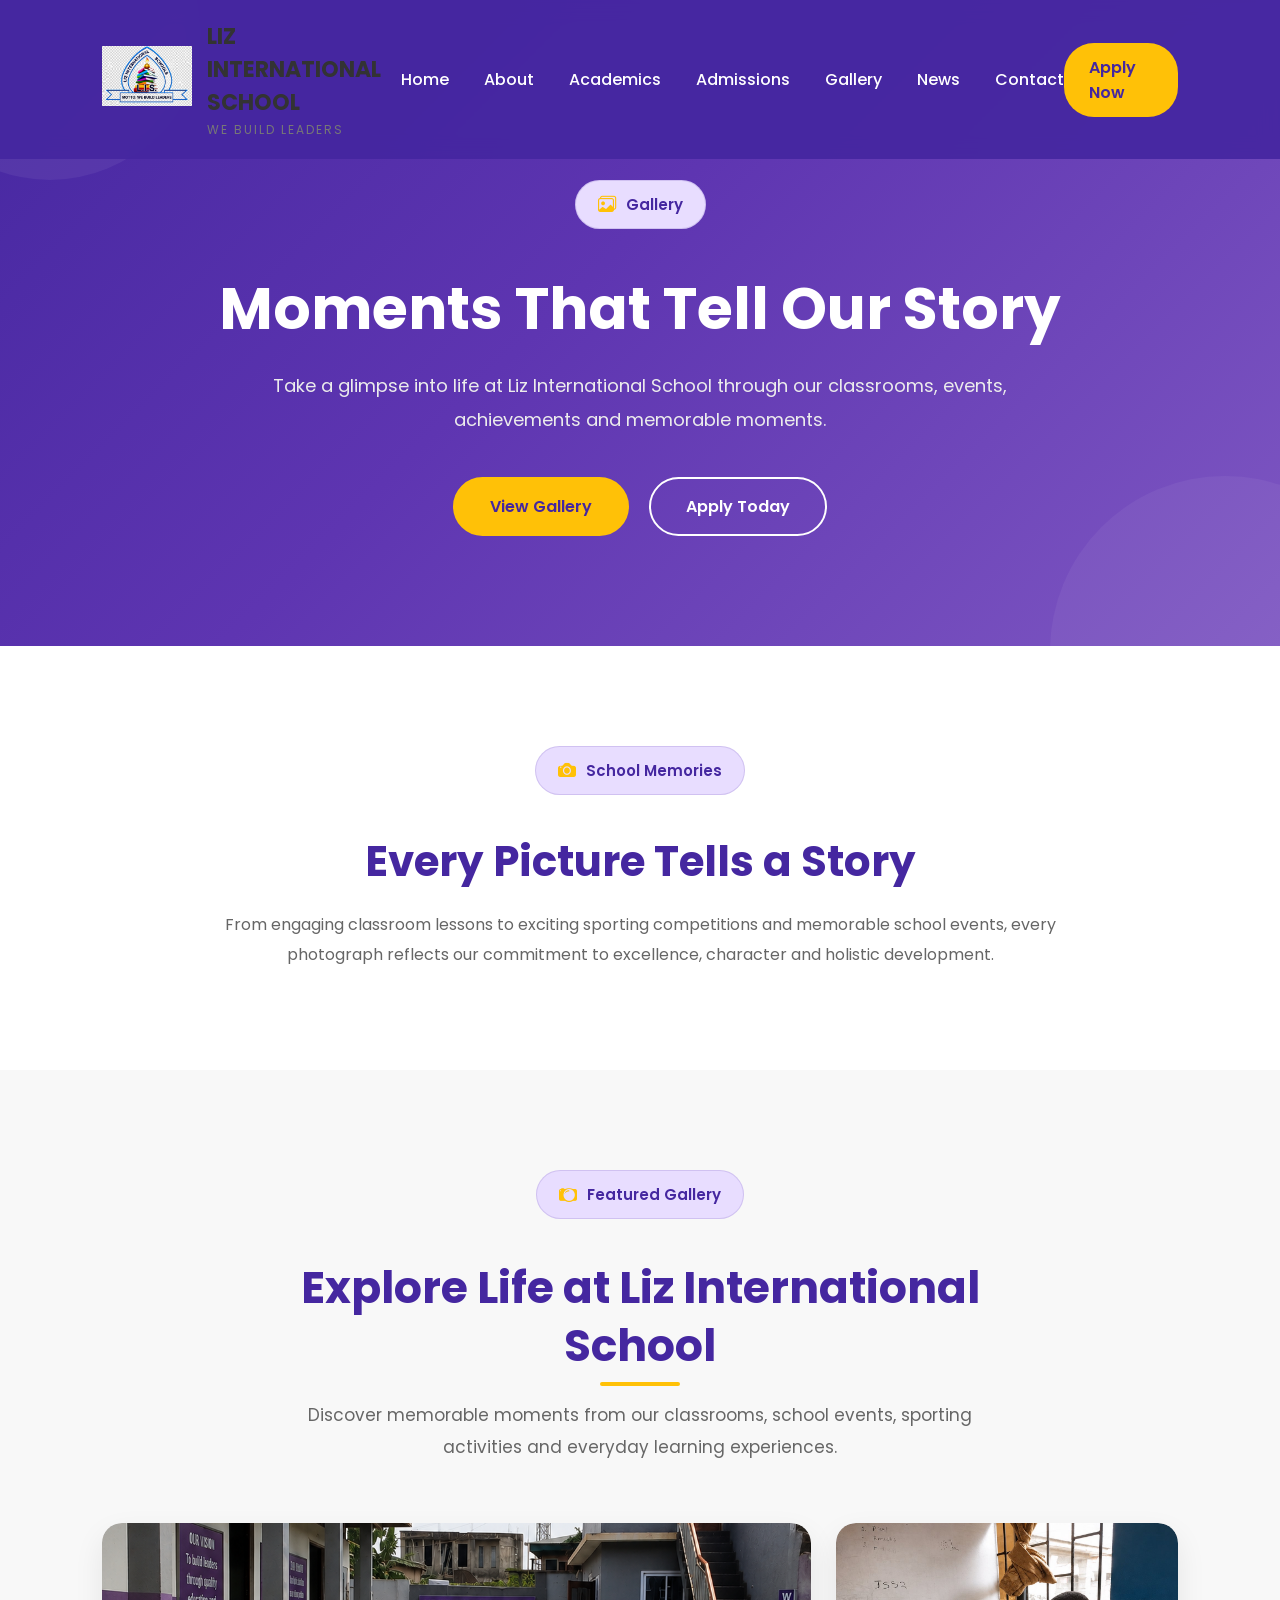
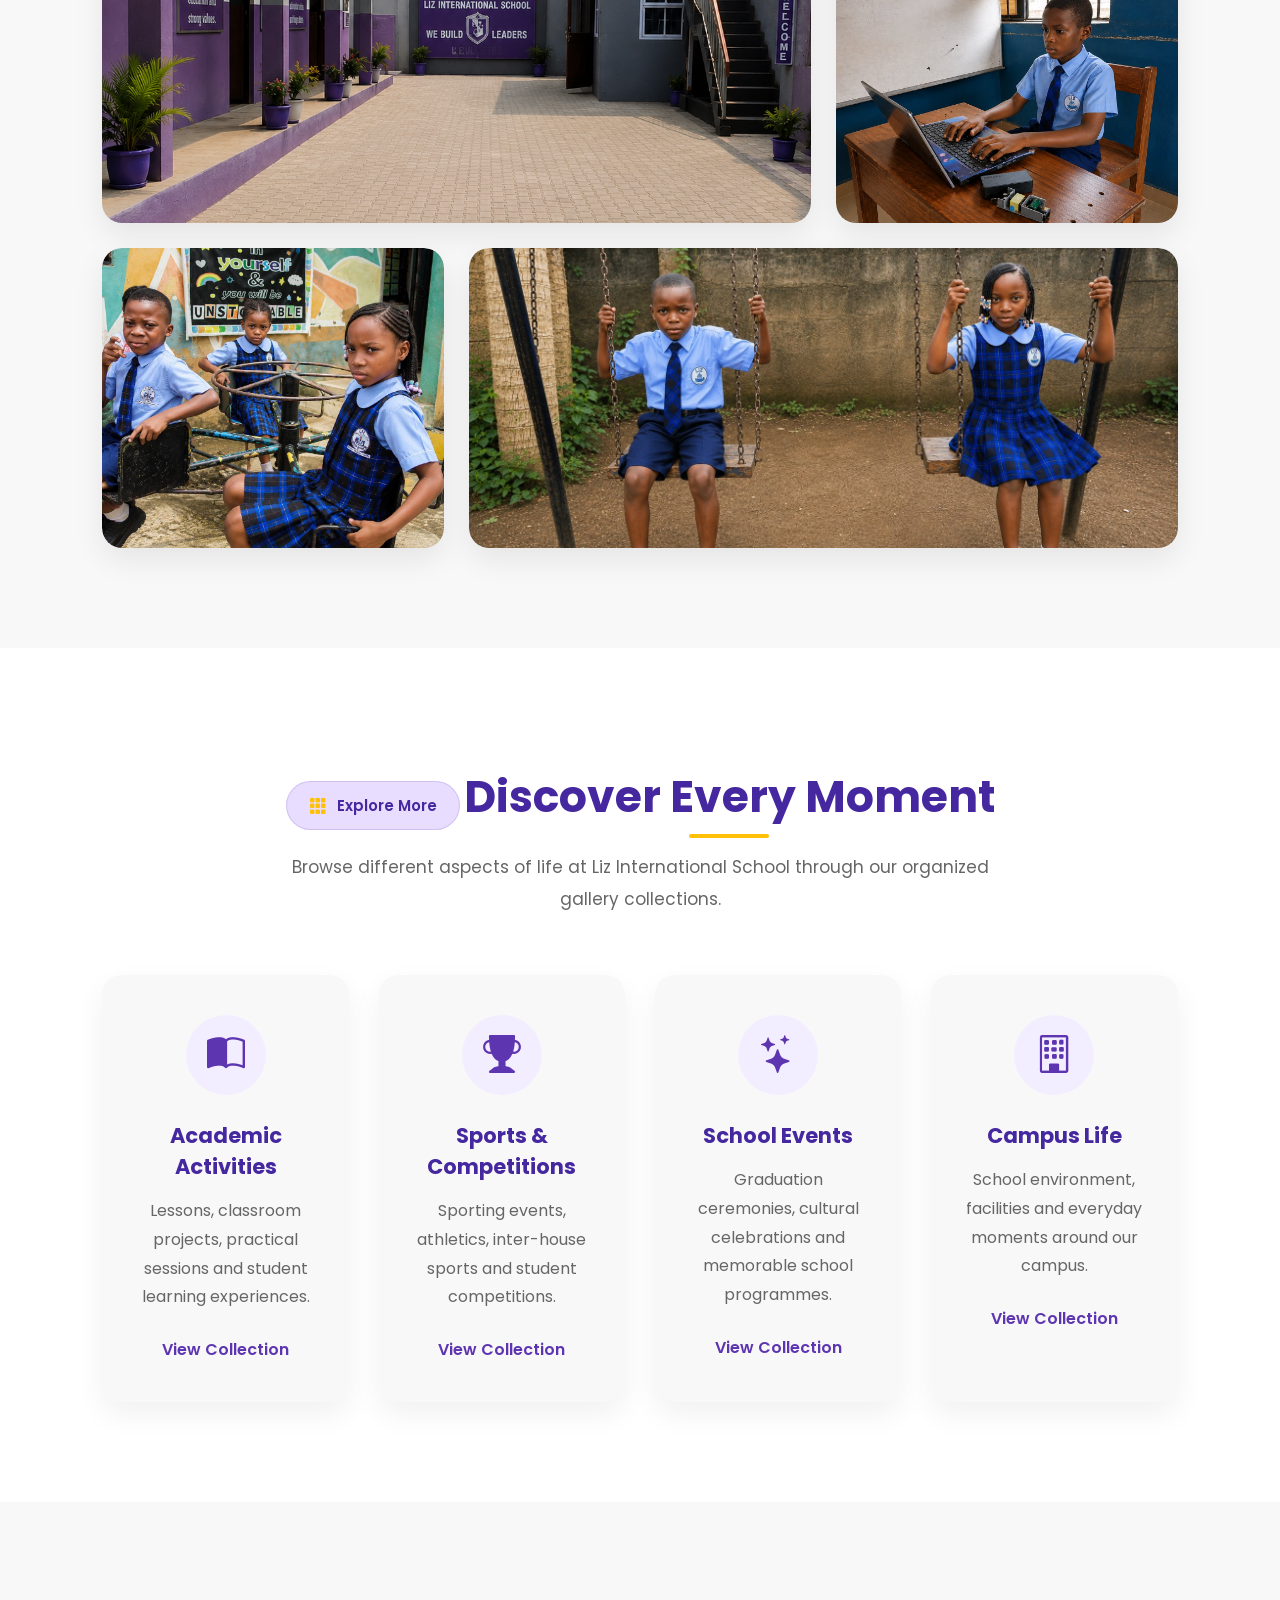
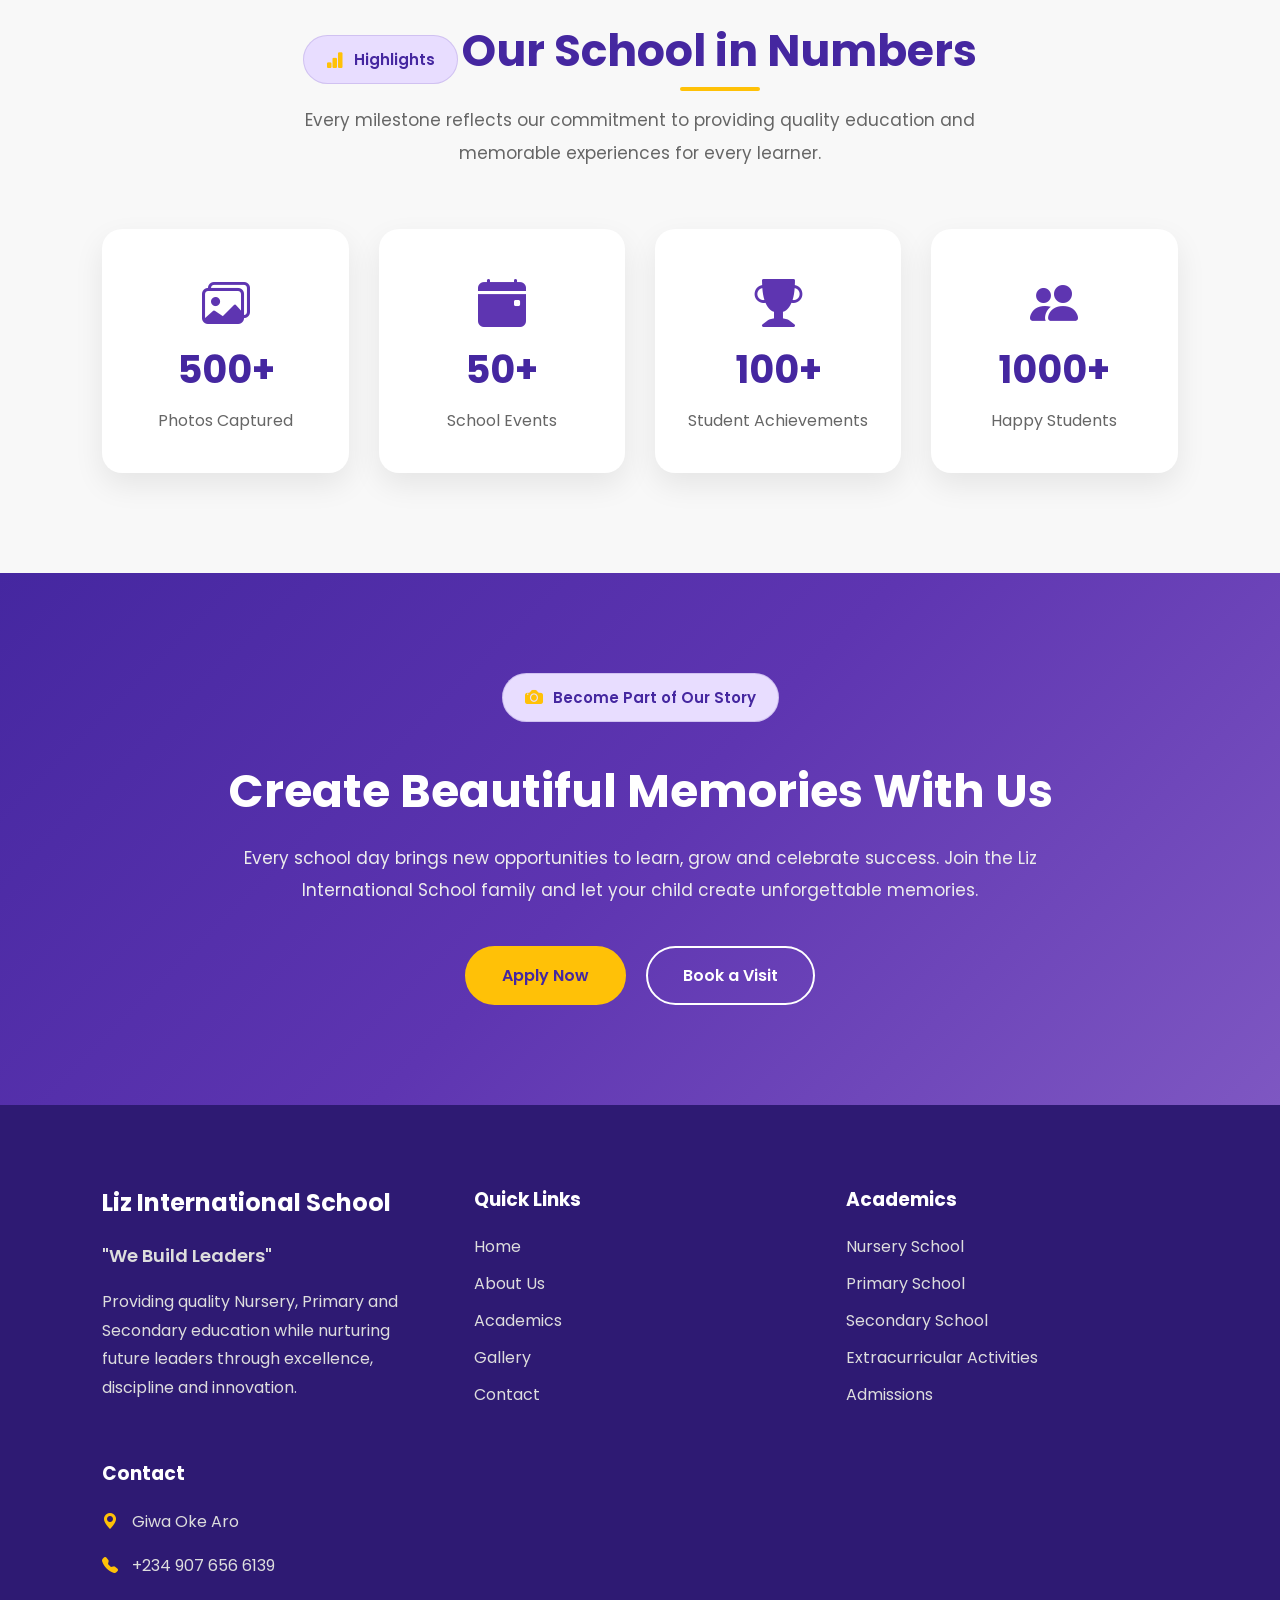
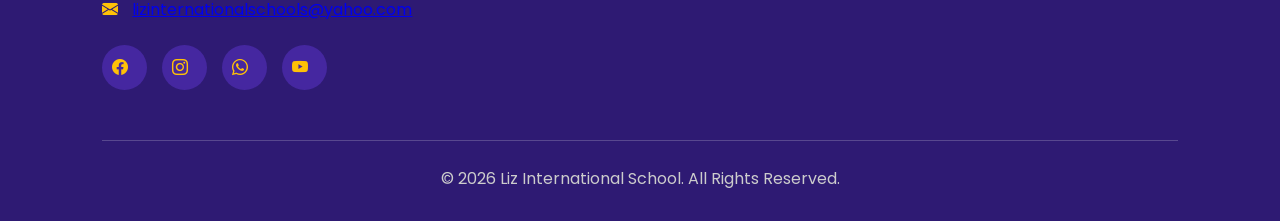
<file: gallery.html>
<!DOCTYPE html>
<html lang="en">
<head>
<meta charset="UTF-8">
<meta name="viewport" content="width=device-width, initial-scale=1.0">

<title>Gallery | Liz International School</title>

<link rel="preconnect" href="https://fonts.googleapis.com">
<link rel="preconnect" href="https://fonts.gstatic.com" crossorigin>

<link href="https://fonts.googleapis.com/css2?family=Poppins:wght@300;400;500;600;700;800&display=swap" rel="stylesheet">
<link rel="stylesheet" href="css/styles.css">
<link rel="stylesheet" href="css/gallery.css">
<link rel="stylesheet"
href="https://cdn.jsdelivr.net/npm/bootstrap-icons@1.13.1/font/bootstrap-icons.min.css">

</head>

<body>

<header>

<nav class="navbar">

    <div class="logo">

        <a href="index.html">
            <img src="images/logo.JPG.jpg" alt="Liz International School Logo">
        </a>

        <div class="logo-text">
            <h2>LIZ INTERNATIONAL SCHOOL</h2>
            <p>WE BUILD LEADERS</p>
        </div>

    </div>

    <button class="menu-toggle" id="menuToggle" aria-label="Open menu">
        <i class="bi bi-list"></i>
    </button>

    <ul class="nav-links" id="navLinks">

        <li><a href="index.html">Home</a></li>
        <li><a href="about.html">About</a></li>
        <li><a href="academics.html">Academics</a></li>
        <li><a href="admission.html">Admissions</a></li>
        <li><a href="gallery.html">Gallery</a></li>
        <li><a href="#">News</a></li>
        <li><a href="contact.html">Contact</a></li>

        <li class="mobile-apply">
            <a href="admission.html" class="btn">Apply Now</a>
        </li>

    </ul>

    <a href="admission.html" class="btn desktop-apply">
        Apply Now
    </a>

</nav>
<!--==========================
GALLERY HERO
===========================-->

<section class="gallery-banner">

<div class="container">

<span class="section-badge">

<i class="bi bi-images"></i>

Gallery

</span>

<h1>Moments That Tell Our Story</h1>

<p>

Take a glimpse into life at Liz International School through our classrooms, events, achievements and memorable moments.

</p>

<div class="hero-buttons">

<a href="#gallery" class="primary-btn">

View Gallery

</a>

<a href="admission.html" class="secondary-btn">Apply Today</a>

</a>

</div>

</div>

</section>
<!--==========================
GALLERY INTRO
===========================-->

<section class="gallery-intro">

<div class="container">

<div class="intro-content">

<span class="section-badge">

<i class="bi bi-camera-fill"></i>

School Memories

</span>

<h2>Every Picture Tells a Story</h2>

<p>

From engaging classroom lessons to exciting sporting competitions and memorable school events, every photograph reflects our commitment to excellence, character and holistic development.

</p>

</div>

</div>

</section>
<!--==========================
FEATURED GALLERY
===========================-->

<section class="gallery-showcase" id="gallery">

<div class="container">

<div class="section-title">

<span class="section-badge">

<i class="bi bi-camera2"></i>

Featured Gallery

</span>

<h2>Explore Life at Liz International School</h2>

<p>

Discover memorable moments from our classrooms, school events, sporting activities and everyday learning experiences.

</p>

</div>

<div class="gallery-grid">

    <!-- School Environment -->
    <div class="gallery-item large">

        <img src="images/gallery-1.JPG.png"
             alt="Liz International School Campus">

        <div class="gallery-overlay">

            <h3>Our School Environment</h3>

            <p>
                A welcoming environment designed to inspire
                learning, growth and excellence.
            </p>

        </div>

    </div>


    <!-- ICT & Digital Learning -->
    <div class="gallery-item">

        <img src="images/gallery-2.JPG.jpg"
             alt="Student using a laptop at Liz International School">

        <div class="gallery-overlay">

            <h3>ICT & Digital Learning</h3>

            <p>
                Equipping learners with digital skills
                for the future.
            </p>

        </div>

    </div>


    <!-- Play & Recreation -->
    <div class="gallery-item">

        <img src="images/gallery-3.JPG.jpg"
             alt="Students enjoying outdoor recreation">

        <div class="gallery-overlay">

            <h3>Play & Recreation</h3>

            <p>
                Creating opportunities for fun, friendship
                and healthy development.
            </p>

        </div>

    </div>


    <!-- Student Recreation -->
    <div class="gallery-item large">

        <img src="images/gallery-4.JPG.jpg"
             alt="Students playing at Liz International School">

        <div class="gallery-overlay">

            <h3>Student Recreation</h3>

            <p>
                Encouraging active play, confidence
                and social development.
            </p>

        </div>

    </div>

</div>

</section>
<!--==========================
GALLERY CATEGORIES
===========================-->

<section class="gallery-categories">

<div class="container">

<div class="section-title">

<span class="section-badge">

<i class="bi bi-grid-3x3-gap-fill"></i>

Explore More

</span>

<h2>Discover Every Moment</h2>

<p>

Browse different aspects of life at Liz International School through our organized gallery collections.

</p>

</div>

<div class="category-grid">

<div class="category-card">

<div class="category-icon">
<i class="bi bi-book-half"></i>
</div>

<h3>Academic Activities</h3>

<p>

Lessons, classroom projects, practical sessions and student learning experiences.

</p>

<a href="#gallery">View Collection</a>

</div>

<div class="category-card">

<div class="category-icon">
<i class="bi bi-trophy-fill"></i>
</div>

<h3>Sports & Competitions</h3>

<p>

Sporting events, athletics, inter-house sports and student competitions.

</p>

<a href="#gallery">View Collection</a>

</div>

<div class="category-card">

<div class="category-icon">
<i class="bi bi-stars"></i>
</div>

<h3>School Events</h3>

<p>

Graduation ceremonies, cultural celebrations and memorable school programmes.

</p>

<a href="#gallery">View Collection</a>

</div>

<div class="category-card">

<div class="category-icon">
<i class="bi bi-building"></i>
</div>

<h3>Campus Life</h3>

<p>

School environment, facilities and everyday moments around our campus.

</p>

<a href="#gallery">View Collection</a>

</div>

</div>

</div>

</section>
<!--==========================
GALLERY STATISTICS
===========================-->

<section class="gallery-stats">

<div class="container">

<div class="section-title">

<span class="section-badge">

<i class="bi bi-bar-chart-fill"></i>

Highlights

</span>

<h2>Our School in Numbers</h2>

<p>

Every milestone reflects our commitment to providing quality education and memorable experiences for every learner.

</p>

</div>

<div class="stats-grid">

<div class="stat-card">

<i class="bi bi-images"></i>

<h3>500+</h3>

<p>Photos Captured</p>

</div>

<div class="stat-card">

<i class="bi bi-calendar-event-fill"></i>

<h3>50+</h3>

<p>School Events</p>

</div>

<div class="stat-card">

<i class="bi bi-trophy-fill"></i>

<h3>100+</h3>

<p>Student Achievements</p>

</div>

<div class="stat-card">

<i class="bi bi-people-fill"></i>

<h3>1000+</h3>

<p>Happy Students</p>

</div>

</div>

</div>

</section>

<!--==========================
GALLERY CTA
===========================-->

<section class="gallery-cta">

<div class="container">

<div class="gallery-cta-box">

<span class="section-badge">

<i class="bi bi-camera-fill"></i>

Become Part of Our Story

</span>

<h2>Create Beautiful Memories With Us</h2>

<p>

Every school day brings new opportunities to learn, grow and celebrate success. Join the Liz International School family and let your child create unforgettable memories.

</p>

<div class="hero-buttons">

<a href="admission.html" class="primary-btn">Apply Now</a>

</a>

<a href="contact.html" class="secondary-btn">

Book a Visit

</a>

</div>

</div>

</div>

</section><!-- ===========================
     FOOTER
=========================== -->

<footer class="footer">

    <div class="container">

        <div class="footer-grid">

            <!-- School Info -->

            <div class="footer-column">

                <h2>Liz International School</h2>

                <p class="footer-motto">
                    "We Build Leaders"
                </p>

                <p>
                    Providing quality Nursery, Primary and Secondary
                    education while nurturing future leaders through
                    excellence, discipline and innovation.
                </p>

            </div>

            <!-- Quick Links -->

            <div class="footer-column">

                <h3>Quick Links</h3>

                <ul>

                    <li><a href="index.html">Home</a></li>

                   <li><a href="about.html">About Us</a></li>

                    <li><a href="academics.html">Academics</a></li>

                    <li><a href="gallery.html">Gallery</a></li>

                <li><a href="contact.html">Contact</a></li>

                </ul>

            </div>

            <!-- Academics -->

            <div class="footer-column">

                <h3>Academics</h3>

                <ul>

                    <li>Nursery School</li>

                    <li>Primary School</li>

                    <li>Secondary School</li>

                    <li>Extracurricular Activities</li>

                    <li>Admissions</li>

                </ul>

            </div>

            <!-- Contact -->

            <div class="footer-column">

                <h3>Contact</h3>

                <p><i class="bi bi-geo-alt-fill"></i> Giwa Oke Aro</p>

                <p><i class="bi bi-telephone-fill"></i> +234 907 656 6139</p>

                    <p>
                 <i class="bi bi-envelope-fill"></i>
                 <a href="mailto:lizinternationalschools@yahoo.com">
                  lizinternationalschools@yahoo.com
                 </a>
                    </p>

                <div class="social-icons">

                    <a href="#"><i class="bi bi-facebook"></i></a>

                    <a href="#"><i class="bi bi-instagram"></i></a>

               <a href="https://wa.me/2348034782130" target="_blank" aria-label="WhatsApp">
    <i class="bi bi-whatsapp"></i>
</a>

                    <a href="#"><i class="bi bi-youtube"></i></a>

                </div>

            </div>

        </div>

        <div class="footer-bottom">

            <p>
    © <span id="year"></span> Liz International School. All Rights Reserved.
</p>
        </div>

    </div>

</footer>
<script src="js/script.js"></script>

</body>
</html>
</file>
<file: css/styles.css>
/* =========================
   RESET
========================= */
*{
    margin:0;
    padding:0;
    box-sizing:border-box;
    font-family:'Poppins',sans-serif;
}

html{
    scroll-behavior:smooth;
}

body{
    background:#f5f5f5;
    color:#333;
}

/* =========================
   HEADER
========================= */

header{
    width:100%;
    min-height:100vh;

    background:
    linear-gradient(135deg,
    #4527A0 0%,
    #5E35B1 40%,
    #7E57C2 100%);

}

/* =========================
   NAVBAR
========================= */

.navbar{

    position:fixed;

    top:0;

    width:100%;

    display:flex;

    justify-content:space-between;

    align-items:center;

    padding:20px 8%;

    background:rgba(69,39,160,.92);

    backdrop-filter:blur(10px);

    z-index:1000;

}

.logo{
    display:flex;
    align-items:center;
    gap:15px;
}

.logo img{
    width:90px;
    height:90px;
    object-fit:contain;
background:block;
}

.logo-text h2{
    font-size:22px;
    margin:0;
}

.logo-text p{
    margin-top:2px;
    font-size:12px;
    letter-spacing:2px;
    color:#777;
}

.logo{
    align-items:center;
}

.logo-text{
    display:flex;
    flex-direction:column;
    justify-content:center;
}

.nav-links{

    list-style:none;

    display:flex;

    gap:35px;

}

.nav-links a{

    color:#fff;

    text-decoration:none;

    font-weight:500;

    transition:.3s;

}

.nav-links a:hover{

    color:#FFC107;

}

.btn{

    text-decoration:none;

    background:#FFC107;

    color:#4527A0;

    padding:12px 25px;

    border-radius:30px;

    font-weight:600;

    transition:.3s;

}

.btn:hover{

    background:#fff;

}
/* ===========================
   HERO
=========================== */

.hero{

    display:grid;

    grid-template-columns:1fr 1fr;

    align-items:center;

    gap:60px;

    min-height:100vh;

    padding:120px 8% 60px;

}

.hero-left h1{

    color:white;

    font-size:60px;

    line-height:1.2;

    margin:20px 0;

}

.hero-left p{

    color:#ececec;

    line-height:1.9;

    font-size:18px;

    margin-bottom:40px;

    max-width:600px;

}

.hero-tag{

    display:inline-block;

    background:#ffffff22;

    color:#fff;

    padding:10px 20px;

    border-radius:50px;

    font-size:14px;

    border:1px solid rgba(255,255,255,.3);

}

.hero-buttons{
    display:flex;
    gap:20px;
    margin-top:20px;
    flex-wrap:wrap;
}

.hero-circle{
    width:420px;
    height:420px;
    border-radius:50%;
    background:rgba(255,255,255,.08);
    border:2px solid rgba(255,255,255,.2);
    display:flex;
    justify-content:center;
    align-items:center;
    animation:float 5s ease-in-out infinite;
}

.hero-circle i{
    font-size:180px;
    color:#FFC107;
}
.hero-image{
    display:flex;
    justify-content:center;
    align-items:center;
}

.hero-image img{
    width:100%;
    max-width:600px;
    height:430px;
    object-fit:cover;
    border-radius:25px;
    box-shadow:0 20px 45px rgba(0,0,0,.25);
}

.hero-image img{
    animation:floatImage 5s ease-in-out infinite;
}

@keyframes floatImage{

0%{
transform:translateY(0);
}

50%{
transform:translateY(-10px);
}

100%{
transform:translateY(0);
}

}

.primary-btn{
    display:inline-block;
    background:#FFC107;
    color:#4527A0;
    padding:15px 35px;
    border-radius:50px;
    text-decoration:none;
    font-weight:600;
    transition:all .3s ease;
    border:2px solid #FFC107;
}

.primary-btn:hover{
    background:#ffffff;
    color:#4527A0;
    transform:translateY(-3px);
}

.secondary-btn{
    display:inline-block;
    background:transparent;
    color:#ffffff;
    padding:15px 35px;
    border-radius:50px;
    text-decoration:none;
    font-weight:600;
    border:2px solid #ffffff;
    transition:all .3s ease;
}

.secondary-btn:hover{
    background:#ffffff;
    color:#4527A0;
    transform:translateY(-3px);
}

@keyframes float{

    0%{
        transform:translateY(0);
    }

    50%{
        transform:translateY(-20px);
    }

    100%{
        transform:translateY(0);
    }

}

/* ===========================
   WELCOME
=========================== */

.welcome{

    background:#ffffff;

    padding:100px 8%;

}

.welcome-container{

    display:flex;

    align-items:center;

    justify-content:space-between;

    gap:60px;

    flex-wrap:wrap;

}

.welcome-image{

    flex:1;

}

.welcome-image img{

    width:100%;

    border-radius:20px;

    box-shadow:0 20px 40px rgba(0,0,0,.15);

}

.welcome-text{

    flex:1;

}

.welcome-text h2{

    color:#5E35B1;

    font-size:42px;

    margin-bottom:25px;

}

.welcome-text p{

    color:#555;

    line-height:1.9;

    margin-bottom:30px;

}

.welcome-btn{

    display:inline-block;

    background:#5E35B1;

    color:white;

    padding:15px 35px;

    text-decoration:none;

    border-radius:40px;

    transition:.3s;

}

.welcome-btn:hover{

    background:#4527A0;

}

/*==========================
WHO WE ARE
===========================*/

.who-we-are{
    padding:90px 8%;
    background:#fff;
}

.who-we-are-container{
    max-width:1200px;
    margin:auto;
    display:grid;
    grid-template-columns:1fr 1fr;
    gap:70px;
    align-items:center;
}

.who-we-are-image{
    width:100%;
    height:400px;
    border-radius:25px;
    overflow:hidden;
    box-shadow:0 15px 35px rgba(0,0,0,.12);
}

.who-we-are-image img{
    width:100%;
    height:100%;
    object-fit:cover;
    display:block;
}

.who-we-are-content h2{
    color:#4527A0;
    font-size:46px;
    margin:20px 0;
}

.who-we-are-content p{
    color:#555;
    font-size:17px;
    line-height:1.9;
    margin-bottom:30px;
}

.who-we-are-content .primary-btn{
    display:inline-block;
}


/*==========================
RESPONSIVE
===========================*/

@media(max-width:768px){

    .who-we-are{
        padding:70px 8%;
    }

    .who-we-are-container{
        grid-template-columns:1fr;
        gap:40px;
    }

    .who-we-are-image{
        height:330px;
    }

    .who-we-are-content h2{
        font-size:36px;
    }

}

/*==========================
WHY CHOOSE US
===========================*/

.why-us{
    background:#5E35B1;
    padding:100px 8%;
    text-align:center;
}

.why-us .section-title{
    max-width:750px;
    margin:0 auto 60px;
}

.why-us .section-badge{
    background:rgba(255,255,255,.12);
    color:#fff;
    border:1px solid rgba(255,255,255,.25);
}

.why-us .section-title h2{
    color:#fff;
    font-size:42px;
    margin:20px 0;
}

.why-us .section-title p{
    color:#ECECEC;
    line-height:1.8;
    font-size:17px;
}

.cards{
    display:flex;
    gap:30px;
    justify-content:center;
    flex-wrap:wrap;
}

.card{
    background:#fff;
    width:320px;
    padding:40px 35px;
    border-radius:20px;
    box-shadow:0 15px 35px rgba(0,0,0,.15);
    transition:.3s;
}

.card:hover{
    transform:translateY(-10px);
}

.card > i{
    display:inline-flex;
    align-items:center;
    justify-content:center;
    width:70px;
    height:70px;
    background:#F3EEFF;
    color:#5E35B1;
    border-radius:50%;
    font-size:32px;
    margin-bottom:25px;
}

.card h3{
    color:#5E35B1;
    font-size:22px;
    margin-bottom:15px;
}

.card p{
    color:#666;
    line-height:1.8;
    margin:0;
}

@media(max-width:768px){

    .why-us{
        padding:80px 8%;
    }

    .why-us .section-title h2{
        font-size:34px;
    }

    .card{
        width:100%;
        max-width:380px;
    }

}
/* =========================
   ACADEMICS
========================= */

.academics{

    background:#F4F4F4;

    padding:100px 8%;

    text-align:center;

}

.academics h2{

    color:#5E35B1;

    font-size:42px;

    margin-bottom:60px;

}

.programme{
    width:100%;

    background:#fff;

    border-radius:20px;

    padding:40px 30px;

    box-shadow:0 15px 35px rgba(0,0,0,.08);

    transition:.3s;
}
.programmes{
    display:grid;
    grid-template-columns:repeat(3,1fr);
    gap:30px;
}

.programme:hover{

    transform:translateY(-10px);

}

.icon{

    font-size:60px;

    margin-bottom:20px;

}

.programme h3{

    color:#5E35B1;

    margin-bottom:20px;

}

.programme p{

    color:#666;

    line-height:1.8;

    margin-bottom:25px;

}

.programme a{

    text-decoration:none;

    color:#5E35B1;

    font-weight:600;

}

.programme a:hover{

    color:#4527A0;

}

/* =========================
   CONTAINER
========================= */

.container{

    max-width:1200px;

    margin:auto;

}

/* =========================
   RESPONSIVE
========================= */

@media (max-width:992px){

.programmes{
grid-template-columns:repeat(2,1fr);
}

.principal-content{
grid-template-columns:1fr;
}

.principal-placeholder{
max-width:350px;
margin:auto;
}

.hero-image img{
    max-width:450px;
    height:340px;
}
}

@media (max-width:768px){

    .programmes{
        grid-template-columns:1fr;
    }

    .contact-container{
    grid-template-columns:1fr;
}

    .hero-left h1{

        font-size:42px;

    }

    .hero-left p{

        font-size:18px;

    }

    .hero-buttons{

        flex-direction:column;

    }

.hero-image img{
    width:100%;
    height:280px;
    border-radius:18px;
}
.hero-image img{
    border:6px solid #fff;
}

}

/* ===========================
   FACILITIES
=========================== */

.facilities{
    padding:100px 8%;
    background:linear-gradient(135deg,#4527A0,#5E35B1);
}

.facilities .section-title h2{
    color:#fff;
}

.facilities .section-title p{
    color:#ECECEC;
}

.facility-grid{
    display:grid;
    grid-template-columns:repeat(auto-fit,minmax(280px,1fr));
    gap:30px;
}

.facility-card{
    background:#fff;
    border-radius:20px;
    padding:40px 30px;
    text-align:center;
    transition:.4s;
    box-shadow:0 15px 35px rgba(0,0,0,.15);
}

.facility-card:hover{
    transform:translateY(-10px);
}

.facility-card i{
    font-size:50px;
    color:#5E35B1;
    margin-bottom:20px;
}

.facility-card h3{
    color:#5E35B1;
    margin-bottom:15px;
}

.facility-card p{
    color:#666;
    line-height:1.8;
}
/* ===========================
   OUR IMPACT
=========================== */

.stats{
    background:linear-gradient(135deg,#4527A0,#5E35B1,#7E57C2);
    padding:90px 8%;
}

.stats-overlay{

    display:grid;

    grid-template-columns:repeat(4,1fr);

    gap:30px;

}

.stat-box{

    text-align:center;

    color:white;

}

.stat-box h2{

    font-size:55px;

    color:#FFC107;

    margin-bottom:10px;

}

.stat-box p{

    font-size:20px;

    color:white;

}

/* Tablet */

@media(max-width:900px){

.stats-overlay{

grid-template-columns:repeat(2,1fr);

}

}

/* Mobile */

@media(max-width:600px){

.stats-overlay{

grid-template-columns:1fr;

}

}

/* ===========================
   WAVE DIVIDER
=========================== */

.wave{

    line-height:0;

    margin-top:-5px;

}

.wave svg{

    display:block;

    width:100%;

    height:120px;

}

.wave-purple{

    line-height:0;

}

.wave-purple svg{

    display:block;

    width:100%;

    height:100px;

}
/* ===========================
   GALLERY
=========================== */

.gallery{
    padding:100px 8%;
    background:#ffffff;
}

.gallery-grid{
    display:grid;
    grid-template-columns:repeat(auto-fit,minmax(300px,1fr));
    gap:30px;
}

.gallery-item{
    height:250px;
    border-radius:20px;
    overflow:hidden;
    box-shadow:0 15px 35px rgba(0,0,0,.08);
    transition:.4s;
}

.gallery-item:hover{
    transform:translateY(-10px);
}

.gallery-placeholder{
    width:100%;
    height:100%;
    background:linear-gradient(135deg,#4527A0,#7E57C2);
    display:flex;
    flex-direction:column;
    justify-content:center;
    align-items:center;
    color:#fff;
}

.gallery-placeholder i{
    font-size:70px;
    margin-bottom:20px;
}

.gallery-placeholder span{
    font-size:20px;
    font-weight:600;
}
.gallery-item{
    border-radius:20px;
    overflow:hidden;
}

.gallery-item img{
    width:100%;
    height:250px;
    display:block;
    object-fit:cover;
    border-radius:20px;
    box-shadow:0 15px 35px rgba(0,0,0,.15);
    transition:.4s;
}

.gallery-item:hover img{
    transform:scale(1.03);
}

.gallery-item{
    border-radius:20px;
    overflow:hidden;
}

/* ===========================
   SPECIAL GALLERY IMAGES
   IMAGE 4 & IMAGE 6
=========================== */

.gallery-special{
    overflow:hidden;
    border-radius:20px;
}

.gallery-special img{
    width:100%;
    height:auto;
    display:block;
    border-radius:20px;
    object-fit:initial;
}

.gallery-item:nth-child(6){
    transform:translateY(-20px);
}
/* ===========================
   PRINCIPAL
=========================== */

.principal{
    padding:100px 8%;
    background:#F4F4F4;
}

.principal-content{
    display:grid;
    grid-template-columns:350px 1fr;
    gap:60px;
    align-items:center;
}

.principal-placeholder{
    height:400px;
    border-radius:20px;
    background:linear-gradient(135deg,#4527A0,#7E57C2);
    display:flex;
    flex-direction:column;
    justify-content:center;
    align-items:center;
    color:#fff;
    box-shadow:0 15px 35px rgba(0,0,0,.15);
}

.principal-placeholder i{
    font-size:120px;
    margin-bottom:20px;
}

.principal-placeholder p{
    font-size:20px;
    font-weight:600;
}

.principal-text h2{
    color:#5E35B1;
    font-size:42px;
    margin-bottom:25px;
}

.principal-text p{
    color:#666;
    line-height:1.9;
    margin-bottom:20px;
}

.principal-text h4{
    margin-top:30px;
    color:#4527A0;
    font-size:22px;
}

.principal-image{
    flex:1;
    display:flex;
    justify-content:center;
    align-items:center;
}

.principal-image img{
    width:100%;
    max-width:450px;
    height:520px;
    object-fit:cover;
    object-position:center top;
    border-radius:20px;
    box-shadow:0 15px 35px rgba(0,0,0,.15);
}
/* ===========================
   TESTIMONIALS
=========================== */

.testimonials{
    padding:100px 8%;
    background:#fff;
}

.testimonial-grid{
    display:grid;
    grid-template-columns:repeat(auto-fit,minmax(320px,1fr));
    gap:30px;
}

.testimonial-card{
    background:#f8f8f8;
    padding:40px 30px;
    border-radius:20px;
    text-align:center;
    box-shadow:0 15px 35px rgba(0,0,0,.08);
    transition:.4s;
}

.testimonial-card:hover{
    transform:translateY(-10px);
}

.testimonial-avatar{
    width:90px;
    height:90px;
    margin:0 auto 20px;
    border-radius:50%;
    background:#4527A0;
    display:flex;
    justify-content:center;
    align-items:center;
}

.testimonial-avatar i{
    font-size:42px;
    color:#fff;
}

.stars{
    color:#FFC107;
    font-size:22px;
    margin-bottom:20px;
    letter-spacing:3px;
}

.testimonial-card p{
    color:#666;
    line-height:1.9;
    margin-bottom:25px;
}

.testimonial-card h4{
    color:#4527A0;
    margin-bottom:5px;
}

.testimonial-card span{
    color:#888;
    font-size:14px;
}

/* ===========================
   NEWS
=========================== */

.news{
    padding:100px 8%;
    background:#F4F4F4;
}

.news-grid{
    display:grid;
    grid-template-columns:repeat(auto-fit,minmax(330px,1fr));
    gap:30px;
}

.news-card{
    background:#fff;
    border-radius:20px;
    overflow:hidden;
    display:flex;
    box-shadow:0 15px 35px rgba(0,0,0,.08);
    transition:.4s;
}

.news-card:hover{
    transform:translateY(-10px);
}

.news-date{
    width:110px;
    background:#4527A0;
    color:#fff;
    display:flex;
    flex-direction:column;
    justify-content:center;
    align-items:center;
}

.news-date h3{
    font-size:40px;
}

.news-date span{
    font-size:18px;
    letter-spacing:2px;
}

.news-content{
    padding:30px;
}

.news-content h3{
    color:#4527A0;
    margin-bottom:15px;
}

.news-content p{
    color:#666;
    line-height:1.8;
    margin-bottom:20px;
}

.news-content a{
    color:#4527A0;
    font-weight:600;
    text-decoration:none;
}

.news-content a:hover{
    color:#7E57C2;
}

/* ===========================
   NEWS & EVENTS
=========================== */

.news{
    padding:100px 8%;
    background:#f8f7fc;
}

.news .section-title{
    text-align:center;
    max-width:750px;
    margin:0 auto 60px;
}

.section-badge{
    display:inline-flex;
    align-items:center;
    gap:8px;
    background:#eee7ff;
    color:#5E35B1;
    padding:12px 22px;
    border-radius:30px;
    font-weight:600;
    margin-bottom:20px;
}

.section-badge i{
    color:#ffbf00;
}

.news .section-title h2{
    color:#4527A0;
    font-size:42px;
    margin-bottom:20px;
}

.news .section-title p{
    color:#666;
    line-height:1.8;
}

.news-grid{
    display:grid;
    grid-template-columns:repeat(3,1fr);
    gap:30px;
}

.news-card{
    display:flex;
    background:white;
    border-radius:18px;
    padding:30px;
    gap:20px;
    box-shadow:0 10px 30px rgba(0,0,0,.08);
    transition:.3s;
}

.news-card:hover{
    transform:translateY(-8px);
    box-shadow:0 15px 35px rgba(0,0,0,.12);
}

.news-date{
    min-width:70px;
    height:80px;
    background:#5E35B1;
    color:white;
    border-radius:12px;
    display:flex;
    flex-direction:column;
    justify-content:center;
    align-items:center;
}

.news-date h3{
    font-size:28px;
    margin:0;
}

.news-date span{
    font-size:13px;
    font-weight:600;
}

.news-content h3{
    color:#4527A0;
    font-size:20px;
    margin-bottom:12px;
}

.news-content p{
    color:#666;
    line-height:1.7;
    margin-bottom:15px;
}

.news-content a{
    color:#5E35B1;
    font-weight:600;
    text-decoration:none;
}

.news-content a:hover{
    color:#ffb800;
}

/* ===========================
   NEWS RESPONSIVE
=========================== */

@media(max-width:992px){

    .news-grid{
        grid-template-columns:repeat(2,1fr);
    }

}

@media(max-width:768px){

    .news{
        padding:80px 6%;
    }

    .news .section-title h2{
        font-size:34px;
    }

    .news-grid{
        grid-template-columns:1fr;
    }

}

@media(max-width:480px){

    .news{
        padding:60px 5%;
    }

    .news-card{
        padding:22px;
    }

    .news-date{
        min-width:60px;
        height:70px;
    }

    .news-content h3{
        font-size:18px;
    }

}
/* ===========================
   SECTION BADGE
=========================== */

.section-badge{
    display:inline-flex;
    align-items:center;
    gap:10px;
    padding:10px 22px;
    background:#EFE7FF;
    color:#4527A0;
    border-radius:50px;
    font-weight:600;
    margin-bottom:20px;
    font-size:15px;
}
.section-badge{
    background:#E8DDFF;
    color:#4527A0;
    border:1px solid rgba(69,39,160,.15);
}
.section-badge i{
    color:#FFC107;
    font-size:18px;
}
.section-title{
    text-align:center;
    max-width:800px;
    margin:0 auto 60px;
}

.section-title h2{
    color:#2E1A73;
    font-size:44px;
    font-weight:700;
    margin:20px 0;
    line-height:1.3;
}

.section-title p{
    color:#555;
    font-size:17px;
    line-height:1.9;
    max-width:700px;
    margin:0 auto;
}

.section-title h2{
    position:relative;
    display:inline-block;
    margin-bottom:25px;
}

.section-title h2::after{
    content:"";
    width:80px;
    height:4px;
    background:#FFC107;
    position:absolute;
    left:50%;
    transform:translateX(-50%);
    bottom:-12px;
    border-radius:10px;
}

/* ===========================
   CONTACT
=========================== */

.contact{
    padding:100px 8%;
    background:#fff;
}

.contact-container{
    max-width:1100px;
    margin:50px auto 0;
    display:grid;
    grid-template-columns:1fr 1fr;
    gap:50px;
    align-items:start;
}


/* ===========================
   CONTACT INFORMATION
=========================== */

.contact-info{
    display:flex;
    flex-direction:column;
    gap:20px;
}

.contact-box{
    display:flex;
    align-items:flex-start;
    gap:20px;
    padding:25px;
    background:#f8f8f8;
    border-radius:15px;
    transition:.3s ease;
}

.contact-box:hover{
    transform:translateY(-4px);
    box-shadow:0 10px 25px rgba(0,0,0,.08);
}

.contact-box i{
    flex-shrink:0;
    font-size:28px;
    color:#4527A0;
    width:35px;
    text-align:center;
}

.contact-box h3{
    color:#4527A0;
    margin:0 0 8px;
    font-size:18px;
}

.contact-box p{
    color:#666;
    line-height:1.7;
    margin:0;
}


/* ===========================
   CONTACT FORM
=========================== */

.contact-form{
    background:#f8f8f8;
    padding:35px;
    border-radius:20px;
    box-shadow:0 15px 35px rgba(0,0,0,.08);
}

.contact-form form{
    display:flex;
    flex-direction:column;
    gap:18px;
}

.contact-form input,
.contact-form textarea{
    width:100%;
    box-sizing:border-box;
    padding:15px;
    border:1px solid #ddd;
    border-radius:10px;
    outline:none;
    font-size:15px;
    font-family:inherit;
    background:#fff;
}

.contact-form input:focus,
.contact-form textarea:focus{
    border-color:#4527A0;
}

.contact-form textarea{
    resize:vertical;
}

.contact-form button{
    width:100%;
    background:#4527A0;
    color:#fff;
    border:none;
    padding:15px;
    border-radius:10px;
    cursor:pointer;
    font-size:16px;
    font-weight:600;
    transition:.3s ease;
}

.contact-form button:hover{
    background:#5E35B1;
}


/* ===========================
   CONTACT RESPONSIVE
=========================== */

@media(max-width:900px){

    .contact-container{
        grid-template-columns:1fr;
        gap:35px;
    }

}

@media(max-width:600px){

    .contact{
        padding:80px 6%;
    }

    .contact-box{
        padding:20px;
    }

    .contact-form{
        padding:25px 20px;
    }

}

/* ===========================
   FOOTER
=========================== */

.footer{
    background:#2E1A73;
    color:#fff;
    padding:80px 8% 30px;
}

.footer-grid{
    display:grid;
    grid-template-columns:repeat(auto-fit,minmax(250px,1fr));
    gap:40px;
    margin-bottom:50px;
}

.footer-column h2,
.footer-column h3{
    margin-bottom:20px;
}

.footer-column p{
    color:#ddd;
    line-height:1.8;
    margin-bottom:15px;
}

.footer-motto{
    color:#FFC107;
    font-weight:600;
    font-size:18px;
}

.footer-column ul{
    list-style:none;
    padding:0;
}

.footer-column ul li{
    margin-bottom:12px;
    color:#ddd;
}

.footer-column ul li a{
    color:#ddd;
    text-decoration:none;
    transition:.3s;
}

.footer-column ul li a:hover{
    color:#FFC107;
}

.footer-column i{
    color:#FFC107;
    margin-right:10px;
}

.social-icons{
    display:flex;
    gap:15px;
    margin-top:20px;
}

.social-icons a{
    width:45px;
    height:45px;
    background:#4527A0;
    border-radius:50%;
    display:flex;
    justify-content:center;
    align-items:center;
    color:#fff;
    transition:.3s;
}

.social-icons a:hover{
    background:#FFC107;
    color:#4527A0;
    transform:translateY(-5px);
}

.footer-bottom{
    border-top:1px solid rgba(255,255,255,.2);
    text-align:center;
    padding-top:25px;
    color:#ccc;
}

.gallery .section-title p,
.testimonials .section-title p,
.news .section-title p,
.contact .section-title p{
    color:#555;
}

.facilities .section-title p,
.why-us .section-title p{
    color:#f2f2f2;
}
/* ===========================
   FINAL MOBILE RESPONSIVENESS
=========================== */

html,
body{
    width:100%;
    overflow-x:hidden;
}

/* TABLET */

@media (max-width:992px){

    .navbar{
        padding:15px 5%;
    }

    .nav-links{
        gap:20px;
    }

    .hero{
        grid-template-columns:1fr;
        text-align:center;
        gap:40px;
        padding:150px 6% 70px;
    }

    .hero-left{
        display:flex;
        flex-direction:column;
        align-items:center;
    }

    .hero-left h1{
        font-size:48px;
    }

    .hero-left p{
        max-width:700px;
    }

    .hero-buttons{
        justify-content:center;
    }

    .hero-image{
        width:100%;
    }

    .hero-image img{
        width:100%;
        max-width:650px;
        height:380px;
    }

    .who-we-are-container{
        gap:40px;
    }

    .principal-content{
        grid-template-columns:1fr;
        text-align:center;
    }

    .principal-image{
        order:-1;
    }

    .principal-image img{
        max-width:400px;
        height:480px;
    }

    .footer-grid{
        grid-template-columns:repeat(2,1fr);
    }
}


/* MOBILE */

@media (max-width:768px){

    header{
        min-height:auto;
    }

    /* NAVBAR */

    .navbar{
        position:relative;
        width:100%;
        padding:15px 5%;
        flex-direction:column;
        gap:15px;
    }

    .logo{
        width:100%;
        justify-content:center;
        gap:10px;
    }

    .logo img{
        width:65px;
        height:65px;
    }

    .logo-text h2{
        font-size:18px;
    }

    .logo-text p{
        font-size:10px;
        letter-spacing:1.5px;
    }

    .nav-links{
        width:100%;
        display:flex;
        flex-direction:column;
        align-items:center;
        gap:12px;
    }

    .nav-links li{
        width:100%;
        text-align:center;
    }

    .nav-links a{
        display:block;
        padding:5px;
        font-size:15px;
    }

    .navbar > .btn{
        padding:10px 22px;
        font-size:14px;
    }


    /* HERO */

    .hero{
        display:flex;
        flex-direction:column;
        min-height:auto;
        padding:70px 6% 60px;
        gap:45px;
    }

    .hero-left{
        width:100%;
    }

    .hero-tag{
        font-size:12px;
        padding:8px 15px;
    }

    .hero-left h1{
        font-size:36px;
        line-height:1.25;
        margin:18px 0;
    }

    .hero-left p{
        font-size:15px;
        line-height:1.8;
        margin-bottom:25px;
    }

    .hero-buttons{
        width:100%;
        flex-direction:column;
        align-items:center;
        gap:12px;
    }

    .primary-btn,
    .secondary-btn{
        width:100%;
        max-width:300px;
        text-align:center;
        padding:13px 25px;
    }

    .hero-image{
        width:100%;
    }

    .hero-image img{
        width:100%;
        height:260px;
        max-width:100%;
        border-radius:18px;
    }


    /* GENERAL SECTION SPACING */

    .welcome,
    .who-we-are,
    .why-us,
    .academics,
    .facilities,
    .gallery,
    .principal,
    .testimonials,
    .news,
    .contact{
        padding:70px 6%;
    }


    /* SECTION TITLES */

    .section-title{
        margin-bottom:40px;
    }

    .section-title h2,
    .why-us .section-title h2,
    .news .section-title h2{
        font-size:32px;
        line-height:1.3;
    }

    .section-title p,
    .why-us .section-title p{
        font-size:15px;
        line-height:1.8;
    }


    /* WELCOME */

    .welcome-container{
        flex-direction:column;
        gap:35px;
        text-align:center;
    }

    .welcome-image,
    .welcome-text{
        width:100%;
    }

    .welcome-text h2{
        font-size:34px;
    }


    /* WHO WE ARE */

    .who-we-are-container{
        grid-template-columns:1fr;
        gap:35px;
        text-align:center;
    }

    .who-we-are-image{
        height:280px;
    }

    .who-we-are-content h2{
        font-size:34px;
    }

    .who-we-are-content p{
        font-size:15px;
    }


    /* WHY CHOOSE US */

    .cards{
        flex-direction:column;
        align-items:center;
    }

    .card{
        width:100%;
        max-width:400px;
    }


    /* ACADEMICS */

    .programmes{
        grid-template-columns:1fr;
    }

    .programme{
        padding:30px 25px;
    }


    /* FACILITIES */

    .facility-grid{
        grid-template-columns:1fr;
    }

    .facility-card{
        width:100%;
    }


    /* STATISTICS */

    .stats{
        padding:70px 6%;
    }

    .stats-overlay{
        grid-template-columns:1fr 1fr;
        gap:35px 20px;
    }

    .stat-box h2{
        font-size:40px;
    }

    .stat-box p{
        font-size:15px;
    }


    /* WAVE */

    .wave svg{
        height:70px;
    }

    .wave-purple svg{
        height:70px;
    }


    /* GALLERY */

    .gallery-grid{
        grid-template-columns:1fr;
        gap:20px;
    }

    .gallery-item{
        height:auto;
    }

    .gallery-item img{
        width:100%;
        height:240px;
        object-fit:cover;
    }

    .gallery-item:nth-child(6){
        transform:none;
    }

    .gallery-special img{
        height:auto;
        object-fit:contain;
    }


    /* PRINCIPAL */

    .principal-content{
        grid-template-columns:1fr;
        gap:35px;
        text-align:center;
    }

    .principal-image{
        order:-1;
    }

    .principal-image img{
        width:100%;
        max-width:350px;
        height:430px;
    }

    .principal-text h2{
        font-size:34px;
    }

    .principal-text p{
        font-size:15px;
    }


    /* TESTIMONIALS */

    .testimonial-grid{
        grid-template-columns:1fr;
    }

    .testimonial-card{
        width:100%;
        padding:30px 25px;
    }


    /* NEWS */

    .news-grid{
        grid-template-columns:1fr;
    }

    .news-card{
        width:100%;
        padding:22px;
        gap:15px;
    }

    .news-date{
        min-width:60px;
        height:70px;
    }

    .news-date h3{
        font-size:25px;
    }

    .news-date span{
        font-size:11px;
    }

    .news-content{
        padding:0;
    }


    /* CONTACT */

    .contact-container{
        grid-template-columns:1fr;
        gap:30px;
    }

    .contact-box{
        padding:18px;
        gap:15px;
    }

    .contact-box i{
        font-size:24px;
        width:30px;
    }

    .contact-box h3{
        font-size:16px;
    }

    .contact-box p{
        font-size:14px;
        word-break:break-word;
    }

    .contact-form{
        padding:25px 18px;
    }


    /* FOOTER */

    .footer{
        padding:60px 6% 25px;
    }

    .footer-grid{
        grid-template-columns:1fr;
        gap:35px;
        text-align:center;
    }

    .social-icons{
        justify-content:center;
    }

}


/* SMALL PHONES */

@media (max-width:480px){

    .logo img{
        width:55px;
        height:55px;
    }

    .logo-text h2{
        font-size:16px;
    }

    .logo-text p{
        font-size:9px;
    }

    .hero-left h1{
        font-size:30px;
    }

    .hero-left p{
        font-size:14px;
    }

    .hero-image img{
        height:220px;
    }

    .section-title h2,
    .why-us .section-title h2,
    .news .section-title h2{
        font-size:28px;
    }

    .welcome-text h2,
    .who-we-are-content h2,
    .principal-text h2{
        font-size:30px;
    }

    .stats-overlay{
        grid-template-columns:1fr;
    }

    .stat-box h2{
        font-size:38px;
    }

    .gallery-item img{
        height:210px;
    }

    .principal-image img{
        height:380px;
    }

    .news-card{
        flex-direction:column;
    }

    .news-date{
        width:70px;
    }

}
/* ===========================
   MOBILE HAMBURGER MENU
=========================== */

.menu-toggle{
    display:none;
    background:transparent;
    border:none;
    color:#fff;
    font-size:32px;
    cursor:pointer;
    padding:5px;
}

.mobile-apply{
    display:none;
}

@media (max-width:768px){

    .navbar{
        position:relative;
        width:100%;
        padding:12px 5%;
        flex-direction:row;
        justify-content:space-between;
        align-items:center;
        gap:0;
    }

    .logo{
        width:auto;
        display:flex;
        align-items:center;
        justify-content:flex-start;
        gap:10px;
    }

    .logo img{
        width:55px;
        height:55px;
    }

    .logo-text h2{
        font-size:16px;
    }

    .logo-text p{
        font-size:9px;
        letter-spacing:1.5px;
    }

    /* HAMBURGER */

    .menu-toggle{
        display:block;
        flex-shrink:0;
        z-index:1001;
    }

    /* MENU IS COMPLETELY HIDDEN */

    .nav-links{
        display:none;
        position:absolute;
        top:100%;
        left:0;
        width:100%;

        background:#4527A0;

        flex-direction:column;
        align-items:center;

        gap:0;
        padding:15px 6% 20px;

        list-style:none;

        box-shadow:0 10px 25px rgba(0,0,0,.2);

        z-index:1000;
    }

    /* MENU OPENS */

    .nav-links.active{
        display:flex;
    }

    .nav-links li{
        width:100%;
        text-align:center;
    }

    .nav-links li a{
        display:block;
        width:100%;
        padding:11px 10px;

        color:#fff;
        text-decoration:none;

        font-size:15px;
    }

    .nav-links li a:hover{
        color:#FFC107;
    }

    /* APPLY BUTTON INSIDE MOBILE MENU */

    .mobile-apply{
        display:block !important;
        margin-top:8px;
    }

    .mobile-apply .btn{
        display:inline-block;
        width:auto;
        padding:10px 25px;
    }

    /* HIDE DESKTOP APPLY BUTTON */

    .desktop-apply{
        display:none;
    }

}


/* =========================
   ADMISSION OVERVIEW - MOBILE SPACING
========================= */

@media screen and (max-width: 768px) {

    .admission-overview {
        padding-left: 20px;
        padding-right: 20px;
        box-sizing: border-box;
    }

    .admission-overview .container {
        width: 100%;
        max-width: 100%;
        padding-left: 0;
        padding-right: 0;
        margin-left: auto;
        margin-right: auto;
        box-sizing: border-box;
    }

    .admission-overview .overview-grid {
        width: 100%;
        min-width: 0;
        box-sizing: border-box;
    }

    .admission-overview .overview-text {
        width: 100%;
        min-width: 0;
        box-sizing: border-box;
    }

    .admission-overview .section-badge {
        max-width: 100%;
        box-sizing: border-box;
    }

    .admission-overview h2 {
        font-size: clamp(30px, 7vw, 40px);
        line-height: 1.2;
        overflow-wrap: break-word;
    }

    .admission-overview p {
        font-size: 18px;
        line-height: 1.7;
        overflow-wrap: break-word;
    }

    .admission-overview .primary-btn {
        display: inline-flex;
        justify-content: center;
        align-items: center;
        max-width: 100%;
        box-sizing: border-box;
        text-align: center;
        white-space: normal;
    }

    .admission-overview .overview-image img {
        display: block;
        max-width: 100%;
        height: auto;
    }

}

/* =========================
   ADMISSION PAGE NAVBAR FIX
========================= */

@media screen and (min-width: 769px) and (max-width: 1100px) {

    .navbar {
        padding: 15px 3%;
        gap: 12px;
        flex-direction: row;
        justify-content: space-between;
    }

    .navbar .logo {
        flex-shrink: 0;
        gap: 8px;
    }

    .navbar .logo img {
        width: 65px;
        height: 65px;
    }

    .navbar .logo-text h2 {
        font-size: 15px;
        line-height: 1.3;
    }

    .navbar .logo-text p {
        font-size: 9px;
        letter-spacing: 1px;
    }

    .navbar .nav-links {
        flex: 1;
        justify-content: center;
        gap: 12px;
        min-width: 0;
    }

    .navbar .nav-links a {
        font-size: 12px;
        white-space: nowrap;
    }

    .navbar .desktop-apply {
        flex-shrink: 0;
        padding: 10px 14px;
        font-size: 12px;
        white-space: nowrap;
    }

    .navbar .menu-toggle,
    .navbar .mobile-apply {
        display: none;
    }

}
</file>
<file: css/about.css>
/*==========================
PAGE BANNER
===========================*/

.page-banner{
    background:linear-gradient(135deg,#4527A0,#5E35B1,#7E57C2);
    padding:170px 8% 100px;
    text-align:center;
    color:#fff;
}

.page-banner h1{
    font-size:56px;
    margin:25px 0;
}

.page-banner p{
    max-width:750px;
    margin:auto;
    font-size:18px;
    line-height:1.9;
    color:#ececec;
}

/*==========================
ABOUT STORY
===========================*/

.about-story{
    padding:100px 8%;
    background:#fff;
}

.about-grid{
    display:grid;
    grid-template-columns:1fr 1fr;
    gap:60px;
    align-items:center;
}

.about-text h2{
    color:#4527A0;
    font-size:42px;
    margin:20px 0;
}

.about-text p{
    color:#666;
    line-height:1.9;
    margin-bottom:20px;
}

/* ===========================
   ABOUT STORY IMAGE
=========================== */

.about-grid{
    display:grid;
    grid-template-columns:1.1fr 0.9fr;
    gap:60px;
    align-items:center;
}

.about-grid img{
    width:100%;
    height:450px;
    object-fit:cover;
    border-radius:20px;
    display:block;
    box-shadow:0 15px 35px rgba(0,0,0,.15);
}

.image-placeholder{
    width:100%;
    height:450px;
    border-radius:20px;
    overflow:hidden;
    box-shadow:0 15px 35px rgba(0,0,0,.15);
}

.image-placeholder img{
    width:100%;
    height:100%;
    object-fit:cover;
    display:block;
}
/*==========================
MISSION | VISION
===========================*/

.mission-vision{
    padding:100px 8%;
    background:#F8F8F8;
}

.mission-grid{
    display:grid;
    grid-template-columns:repeat(auto-fit,minmax(320px,1fr));
    gap:30px;
}

.mission-card{
    background:#fff;
    padding:40px 35px;
    border-radius:20px;
    text-align:center;
    box-shadow:0 15px 35px rgba(0,0,0,.08);
    transition:all .3s ease;
}

.mission-card:hover{
    transform:translateY(-10px);
}

.mission-icon{
    width:90px;
    height:90px;
    margin:0 auto 25px;
    border-radius:50%;
    background:linear-gradient(135deg,#4527A0,#7E57C2);
    display:flex;
    justify-content:center;
    align-items:center;
}

.mission-icon i{
    font-size:42px;
    color:#FFC107;
}

.mission-card h3{
    color:#4527A0;
    font-size:24px;
    margin-bottom:20px;
}

.mission-card p{
    color:#666;
    line-height:1.9;
}

.values-list{
    list-style:none;
    margin-top:20px;
    padding:0;
}

.values-list li{
    padding:10px 0;
    color:#555;
    border-bottom:1px solid #eee;
}

.values-list li:last-child{
    border-bottom:none;
}

/*==========================
LEADERSHIP
===========================*/

.leadership{
    padding:100px 8%;
    background:#F4F4F4;
}

.leadership-grid{
    display:grid;
    grid-template-columns:repeat(auto-fit,minmax(280px,1fr));
    gap:30px;
}

.leader-card{
    background:#fff;
    padding:40px 30px;
    border-radius:20px;
    text-align:center;
    box-shadow:0 15px 35px rgba(0,0,0,.08);
    transition:all .3s ease;
}

.leader-card:hover{
    transform:translateY(-10px);
}

.leader-image{
    width:140px;
    height:140px;
    margin:0 auto 25px;
    border-radius:50%;
    overflow:hidden;
    background:#4527A0;
    box-shadow:0 8px 20px rgba(0,0,0,.12);
}

.leader-image img{
    width:100%;
    height:100%;
    object-fit:cover;
    object-position:center;
    display:block;
}

.leader-card h3{
    color:#4527A0;
    margin-bottom:10px;
}

.leader-card p{
    color:#666;
    line-height:1.8;
}

.mission-vision .section-title h2,
.leadership .section-title h2{
    color:#2E1A73;
}

.mission-vision .section-title p,
.leadership .section-title p{
    color:#555;
}

/*==========================
WHY LIZ
===========================*/

.why-liz{
    padding:100px 8%;
    background:#fff;
}

.why-liz-grid{
    display:grid;
    grid-template-columns:1fr 1fr;
    gap:60px;
    align-items:center;
}

.why-liz-text h2{
    color:#2E1A73;
    font-size:42px;
    margin:20px 0;
}

.why-liz-text p{
    color:#555;
    line-height:1.9;
    margin-bottom:35px;
}

.why-liz-features{
    display:grid;
    gap:20px;
}

.feature-item{
    display:flex;
    align-items:center;
    gap:18px;
    padding:20px 25px;
    background:#F8F8F8;
    border-radius:15px;
    box-shadow:0 10px 25px rgba(0,0,0,.05);
    transition:all .3s ease;
}

.feature-item:hover{
    transform:translateX(10px);
    background:#EFE7FF;
}

.feature-item i{
    color:#4527A0;
    font-size:24px;
}

.feature-item span{
    color:#444;
    font-weight:500;
}

/*==========================
ABOUT CTA
===========================*/

.about-cta{
    padding:100px 8%;
    background:linear-gradient(135deg,#4527A0,#5E35B1,#7E57C2);
}

.about-cta-content{
    max-width:800px;
    margin:auto;
    text-align:center;
}

.about-cta-content h2{
    color:#fff;
    font-size:46px;
    margin:20px 0;
}

.about-cta-content p{
    color:#ECECEC;
    font-size:17px;
    line-height:1.9;
    margin-bottom:40px;
}

.cta-buttons{
    display:flex;
    justify-content:center;
    gap:20px;
    flex-wrap:wrap;
}

.cta-outline{
    background:transparent;
    color:#fff;
    border:2px solid #fff;
}

.cta-outline:hover{
    background:#fff;
    color:#4527A0;
}

.cta-primary{
    display:inline-block;
    background:#FFC107;
    color:#4527A0;
    padding:15px 30px;
    border-radius:30px;
    font-weight:600;
    text-decoration:none;
    transition:.3s ease;
}

.cta-primary:hover{
    background:#FFD54F;
    transform:translateY(-3px);
}
/*==========================
OUR JOURNEY
===========================*/

.timeline{
    padding:100px 8%;
    background:#fff;
}

.timeline-wrapper{
    position:relative;
    max-width:850px;
    margin:auto;
}

.timeline-wrapper::before{
    content:"";
    position:absolute;
    left:20px;
    top:0;
    width:3px;
    height:100%;
    background:#5E35B1;
}

.timeline-item{
    display:flex;
    gap:35px;
    position:relative;
    margin-bottom:45px;
}

.timeline-item:last-child{
    margin-bottom:0;
}

.timeline-dot{
    width:42px;
    height:42px;
    border-radius:50%;
    background:#FFC107;
    border:5px solid #5E35B1;
    flex-shrink:0;
    z-index:2;
}

.timeline-content{
    flex:1;
    background:#F8F8F8;
    padding:28px 30px;
    border-radius:18px;
    box-shadow:0 12px 25px rgba(0,0,0,.06);
    transition:all .3s ease;
}

.timeline-content:hover{
    transform:translateX(8px);
}

.timeline-year{
    display:inline-block;
    background:#E8DDFF;
    color:#4527A0;
    padding:6px 14px;
    border-radius:30px;
    font-size:13px;
    font-weight:600;
    margin-bottom:15px;
}

.timeline-content h3{
    color:#2E1A73;
    margin-bottom:12px;
    font-size:24px;
}

.timeline-content p{
    color:#666;
    line-height:1.9;
}

/*==========================
RESPONSIVE
===========================*/

@media(max-width:992px){

    .about-grid{
        grid-template-columns:1fr;
    }

    .why-liz-grid{
        grid-template-columns:1fr;
    }

    .mission-grid{
        grid-template-columns:repeat(2,1fr);
    }
}

@media(max-width:768px){

    .page-banner{
        padding:150px 8% 80px;
    }

    .page-banner h1{
        font-size:42px;
    }

    .about-text h2,
    .why-liz-text h2,
    .about-cta-content h2{
        font-size:34px;
    }

    .mission-grid{
        grid-template-columns:1fr;
    }

    .cta-buttons{
        flex-direction:column;
        align-items:center;
    }
     .timeline-wrapper::before{
        left:18px;
    }

    .timeline-item{
        gap:20px;
    }

    .timeline-dot{
        width:38px;
        height:38px;
        border-width:4px;
    }

    .timeline-content{
        padding:22px;
    }

.logo img{
    width:50px;
    height:50px;
}

.logo-text h2{
    font-size:18px;
}

.logo-text p{
    font-size:10px;
}

}

@media(max-width:576px){

    .image-placeholder{
        height:320px;
    }

    .leader-image{
        width:120px;
        height:120px;
    }

    .leader-image i{
        font-size:65px;
    }

    .mission-card,
    .leader-card{
        padding:30px 25px;
    }
}
</file>
<file: css/academics.css>
/*==========================
ACADEMIC BANNER
===========================*/

.academic-banner{
    background:linear-gradient(135deg,#4527A0,#5E35B1,#7E57C2);
    padding:180px 8% 110px;
    text-align:center;
}

.academic-banner h1{
    color:#fff;
    font-size:58px;
    margin:25px 0;
}

.academic-banner p{
    max-width:760px;
    margin:auto;
    color:#ECECEC;
    line-height:1.9;
    font-size:18px;
}

.academic-banner .hero-buttons{
    justify-content:center;
    margin-top:45px;
}

@media(max-width:768px){

.academic-banner{
    padding:160px 8% 90px;
}

.academic-banner h1{
    font-size:42px;
}

.academic-banner p{
    font-size:17px;
}

}
/*==========================
ACADEMIC PHILOSOPHY
===========================*/

.academic-philosophy{
    padding:100px 8%;
    background:#fff;
}

.philosophy-grid{
    display:grid;
    grid-template-columns:1fr 1fr;
    gap:60px;
    align-items:center;
}

.philosophy-text h2{
    color:#4527A0;
    font-size:42px;
    margin:20px 0;
}

.philosophy-text p{
    color:#666;
    line-height:1.9;
    margin-bottom:25px;
}


.philosophy-image i{
    font-size:120px;
    margin-bottom:20px;
}

.philosophy-image p{
    font-size:22px;
}

.philosophy-image {
    width: 100%;
    margin: 0;
    padding: 0;
}

.philosophy-image img {
    width: 100%;
    height: auto;
    display: block;
    border-radius: 20px;
}
/*==========================
OUR SCHOOLS
===========================*/

.our-schools{
    padding:100px 8%;
    background:#F8F8F8;
}

.our-schools .section-title h2{
    color:#4527A0;
}

.our-schools .section-title p{
    color:#666;
}

.schools-grid{
    display:grid;
    grid-template-columns:repeat(auto-fit,minmax(320px,1fr));
    gap:30px;
}

.school-card{
    background:#fff;
    border-radius:20px;
    padding:40px 35px;
    box-shadow:0 15px 35px rgba(0,0,0,.08);
    transition:.35s;
}

.school-card:hover{
    transform:translateY(-10px);
}

.school-icon{
    width:80px;
    height:80px;
    background:#F3EEFF;
    border-radius:50%;
    display:flex;
    justify-content:center;
    align-items:center;
    margin-bottom:25px;
}

.school-icon i{
    font-size:38px;
    color:#5E35B1;
}

.school-card h3{
    color:#4527A0;
    margin-bottom:18px;
}

.school-card p{
    color:#666;
    line-height:1.9;
    margin-bottom:25px;
}

.school-card ul{
    list-style:none;
    margin-bottom:30px;
}

.school-card ul li{
    margin-bottom:12px;
    color:#555;
}

.school-card ul li i{
    color:#5E35B1;
    margin-right:10px;
}

.school-btn{
    display:inline-block;
    padding:12px 28px;
    background:#4527A0;
    color:#fff;
    text-decoration:none;
    border-radius:30px;
    transition:.3s;
}

.school-btn:hover{
    background:#FFC107;
    color:#4527A0;
}
/*==========================
CURRICULUM
===========================*/

.curriculum{
    padding:100px 8%;
    background:#fff;
}

.curriculum .section-title h2{
    color:#4527A0;
}

.curriculum .section-title p{
    color:#666;
}

.curriculum-grid{
    display:grid;
    grid-template-columns:repeat(auto-fit,minmax(340px,1fr));
    gap:35px;
}

.curriculum-card{
    background:#fff;
    border-radius:22px;
    padding:35px;
    box-shadow:0 15px 35px rgba(0,0,0,.08);
    border-top:5px solid #5E35B1;
    transition:.35s;
}

.curriculum-card:hover{
    transform:translateY(-10px);
}

.curriculum-header{
    display:flex;
    align-items:center;
    gap:15px;
    margin-bottom:30px;
}

.curriculum-header i{
    font-size:40px;
    color:#5E35B1;
}

.curriculum-header h3{
    color:#4527A0;
    font-size:28px;
}

.subject-tags{
    display:flex;
    flex-wrap:wrap;
    gap:12px;
}

.subject-tags span{
    background:#F3EEFF;
    color:#4527A0;
    padding:10px 18px;
    border-radius:30px;
    font-size:15px;
    font-weight:500;
    transition:.3s;
}

.subject-tags span:hover{
    background:#4527A0;
    color:#fff;
}
/*==========================
TEACHING & LEARNING
===========================*/

.teaching{
    padding:100px 8%;
    background:#F8F8F8;
}

.teaching .section-title h2{
    color:#4527A0;
}

.teaching .section-title p{
    color:#666;
}

.teaching-grid{
    display:grid;
    grid-template-columns:repeat(auto-fit,minmax(260px,1fr));
    gap:30px;
}

.teaching-card{
    background:#fff;
    padding:40px 30px;
    border-radius:20px;
    text-align:center;
    box-shadow:0 15px 35px rgba(0,0,0,.08);
    transition:.35s;
}

.teaching-card:hover{
    transform:translateY(-10px);
}

.teaching-icon{
    width:85px;
    height:85px;
    margin:0 auto 25px;
    background:#F3EEFF;
    border-radius:50%;
    display:flex;
    justify-content:center;
    align-items:center;
}

.teaching-icon i{
    font-size:40px;
    color:#5E35B1;
}

.teaching-card h3{
    color:#4527A0;
    margin-bottom:18px;
}

.teaching-card p{
    color:#666;
    line-height:1.8;
}
/*==========================
CO-CURRICULAR ACTIVITIES
===========================*/

.activities{
    padding:100px 8%;
    background:#fff;
}

.activities .section-title h2{
    color:#4527A0;
}

.activities .section-title p{
    color:#666;
}

.activities-grid{
    display:grid;
    grid-template-columns:repeat(auto-fit,minmax(300px,1fr));
    gap:30px;
}

.activity-card{
    background:#F8F8F8;
    padding:40px 30px;
    border-radius:20px;
    transition:.35s;
    text-align:center;
    box-shadow:0 12px 30px rgba(0,0,0,.06);
}

.activity-card:hover{
    transform:translateY(-10px);
    background:#4527A0;
}

.activity-card i{
    font-size:50px;
    color:#5E35B1;
    margin-bottom:20px;
    transition:.3s;
}

.activity-card h3{
    color:#4527A0;
    margin-bottom:15px;
    transition:.3s;
}

.activity-card p{
    color:#666;
    line-height:1.8;
    transition:.3s;
}

.activity-card:hover i,
.activity-card:hover h3,
.activity-card:hover p{
    color:#fff;
}
/*==========================
LEARNING FACILITIES
===========================*/

.learning-facilities{
    padding:100px 8%;
    background:#F8F8F8;
}

.learning-facilities .section-title h2{
    color:#4527A0;
}

.learning-facilities .section-title p{
    color:#666;
}

.facilities-grid{
    display:grid;
    grid-template-columns:repeat(auto-fit,minmax(300px,1fr));
    gap:30px;
}

.facility-box{
    background:#fff;
    padding:40px 30px;
    border-radius:20px;
    text-align:center;
    box-shadow:0 12px 30px rgba(0,0,0,.08);
    transition:.35s;
}

.facility-box:hover{
    transform:translateY(-10px);
}

.facility-box i{
    font-size:50px;
    color:#5E35B1;
    margin-bottom:20px;
}

.facility-box h3{
    color:#4527A0;
    margin-bottom:15px;
}

.facility-box p{
    color:#666;
    line-height:1.8;
}
/*==========================
ACADEMIC CTA
===========================*/

.academic-cta{
    padding:100px 8%;
    background:linear-gradient(135deg,#4527A0,#5E35B1,#7E57C2);
}

.academic-cta-box{
    max-width:900px;
    margin:auto;
    text-align:center;
}

.academic-cta-box h2{
    color:#fff;
    font-size:46px;
    margin:20px 0;
}

.academic-cta-box p{
    color:#ECECEC;
    line-height:1.9;
    margin-bottom:40px;
    font-size:17px;
}

.academic-cta-box .hero-buttons{
    justify-content:center;
}

/*==========================
RESPONSIVE
===========================*/

@media(max-width:768px){

.philosophy-grid{
    grid-template-columns:1fr;
}

.philosophy-image{
    height:300px;
}

.philosophy-text h2{
    font-size:34px;
}

.schools-grid{
    grid-template-columns:1fr;
}

.academic-cta-box h2{
    font-size:34px;
}


.school-card{
    padding:35px 25px;
}

.curriculum-grid{
    grid-template-columns:1fr;
}

.curriculum-card{
    padding:30px;
}

.curriculum-header h3{
    font-size:24px;
}

.teaching-grid{
    grid-template-columns:1fr;
}

.activities-grid{
    grid-template-columns:1fr;
}

.facilities-grid{
    grid-template-columns:1fr;
}

}
</file>
<file: css/admission.css>
/*==========================
ADMISSIONS BANNER
===========================*/

.admissions-banner{
    background:linear-gradient(135deg,#4527A0,#5E35B1,#7E57C2);
    padding:180px 8% 110px;
    text-align:center;
}

.admissions-banner h1{
    color:#fff;
    font-size:58px;
    margin:25px 0;
}

.admissions-banner p{
    max-width:760px;
    margin:auto;
    color:#ECECEC;
    line-height:1.9;
    font-size:18px;
}

.admissions-banner .hero-buttons{
    justify-content:center;
    margin-top:45px;
}
/* ==========================
   ADMISSION OVERVIEW
=========================== */

.admission-overview {
    padding: 80px 0;
    background: #ffffff;
}

.overview-grid {
    display: grid;
    grid-template-columns: 1fr 1fr;
    gap: 60px;
    align-items: center;
}

.overview-text {
    max-width: 600px;
}

.overview-text h2 {
    color: #4527a0;
    font-size: 42px;
    line-height: 1.2;
    margin: 20px 0;
}

.overview-text p {
    color: #555;
    font-size: 17px;
    line-height: 1.8;
    margin-bottom: 20px;
}

.overview-image {
    width: 100%;
    display: flex;
    justify-content: center;
    align-items: center;
}

.overview-image img {
    display: block;
    width: 100%;
    height: auto;
    max-width: 100%;
    object-fit: contain;
    border-radius: 20px;
    box-shadow: 0 15px 40px rgba(69, 39, 160, 0.18);
}

/* ==========================
   MOBILE
=========================== */

@media (max-width: 768px) {

    .overview-grid {
        grid-template-columns: 1fr;
        gap: 40px;
    }

    .overview-text {
        max-width: 100%;
    }

    .overview-text h2 {
        font-size: 32px;
    }

    .overview-image {
        width: 100%;
    }

    .overview-image img {
        width: 100%;
        height: auto;
    }

}

/* ==========================
   ADMISSION FORM
=========================== */

.admission-form-section {
    padding: 100px 8%;
    background: #f8f8f8;
}

.admission-form-container {
    max-width: 900px;
    margin: 50px auto 0;
    background: #ffffff;
    padding: 45px;
    border-radius: 20px;
    box-shadow: 0 15px 40px rgba(0,0,0,.08);
}

.form-section {
    margin-bottom: 45px;
}

.form-section h3 {
    color: #4527A0;
    font-size: 24px;
    margin-bottom: 25px;
    padding-bottom: 15px;
    border-bottom: 2px solid #eee;
}

.form-section h3 i {
    margin-right: 8px;
}

.form-grid {
    display: grid;
    grid-template-columns: 1fr 1fr;
    gap: 25px;
}

.form-group {
    display: flex;
    flex-direction: column;
    gap: 8px;
}

.full-width {
    grid-column: 1 / -1;
}

.form-group label {
    color: #333;
    font-weight: 600;
    font-size: 15px;
}

.form-group input,
.form-group select,
.form-group textarea {
    width: 100%;
    padding: 14px 16px;
    border: 1px solid #ddd;
    border-radius: 10px;
    outline: none;
    font-family: inherit;
    font-size: 15px;
    background: #fff;
    transition: .3s;
}

.form-group input:focus,
.form-group select:focus,
.form-group textarea:focus {
    border-color: #4527A0;
    box-shadow: 0 0 0 3px rgba(69,39,160,.08);
}

.form-group textarea {
    resize: vertical;
}

.radio-group {
    display: flex;
    gap: 30px;
    margin-top: 5px;
}

.radio-option {
    display: flex;
    align-items: center;
    gap: 8px;
    cursor: pointer;
    color: #555;
}

.radio-option input {
    accent-color: #4527A0;
}

.medical-details {
    display: none;
    margin-top: 20px;
}

.form-declaration {
    padding: 20px;
    background: #f8f8f8;
    border-radius: 12px;
    margin-bottom: 30px;
}

.checkbox-option {
    display: flex;
    align-items: flex-start;
    gap: 12px;
    color: #555;
    line-height: 1.6;
    cursor: pointer;
}

.checkbox-option input {
    margin-top: 5px;
    accent-color: #4527A0;
}

.form-submit {
    text-align: center;
}

.form-submit .primary-btn {
    border: none;
    cursor: pointer;
    font-family: inherit;
}

/* ==========================
   MOBILE
=========================== */

@media (max-width: 768px) {

    .admission-form-section {
        padding: 70px 5%;
    }

    .admission-form-container {
        padding: 30px 20px;
        margin-top: 35px;
    }

    .form-grid {
        grid-template-columns: 1fr;
    }

    .full-width {
        grid-column: auto;
    }

    .form-section h3 {
        font-size: 21px;
    }

    .radio-group {
        gap: 20px;
    }

}

@media (max-width: 480px) {

    .admission-form-container {
        padding: 25px 15px;
    }

    .form-submit .primary-btn {
        width: 100%;
    }

}
/*==========================
ADMISSION PROCESS
===========================*/

.admission-process{
    padding:100px 8%;
    background:#F8F8F8;
}

.process-grid{
    display:grid;
    grid-template-columns:repeat(auto-fit,minmax(250px,1fr));
    gap:30px;
}

.process-card{
    background:#fff;
    padding:35px 30px;
    border-radius:20px;
    text-align:center;
    position:relative;
    box-shadow:0 15px 35px rgba(0,0,0,.08);
    transition:.35s;
}

.process-card:hover{
    transform:translateY(-10px);
}

.step-number{
    position:absolute;
    top:-18px;
    left:50%;
    transform:translateX(-50%);
    width:45px;
    height:45px;
    border-radius:50%;
    background:#FFC107;
    color:#4527A0;
    font-weight:700;
    display:flex;
    justify-content:center;
    align-items:center;
}

.process-card i{
    font-size:55px;
    color:#5E35B1;
    margin:30px 0 20px;
}

.process-card h3{
    color:#4527A0;
    margin-bottom:15px;
}

.process-card p{
    color:#666;
    line-height:1.8;
}
/*==========================
ADMISSION REQUIREMENTS
===========================*/

.requirements{
    padding:100px 8%;
    background:#fff;
}

.requirements-grid{
    display:grid;
    grid-template-columns:repeat(auto-fit,minmax(280px,1fr));
    gap:30px;
}

.requirement-card{
    background:#F8F8F8;
    padding:40px 30px;
    border-radius:20px;
    text-align:center;
    transition:.35s;
    box-shadow:0 12px 30px rgba(0,0,0,.06);
}

.requirement-card:hover{
    transform:translateY(-10px);
    background:#fff;
}

.requirement-card i{
    font-size:55px;
    color:#5E35B1;
    margin-bottom:20px;
}

.requirement-card h3{
    color:#4527A0;
    margin-bottom:15px;
}

.requirement-card p{
    color:#666;
    line-height:1.8;
}
/*==========================
SCHOOL FEES
===========================*/

.fees{
    padding:100px 8%;
    background:#F8F8F8;
}

.fees-card{
    max-width:850px;
    margin:auto;
    background:linear-gradient(135deg,#4527A0,#5E35B1);
    border-radius:25px;
    padding:70px 50px;
    text-align:center;
    color:#fff;
}

.fees-card i{
    font-size:70px;
    color:#FFC107;
    margin-bottom:25px;
}

.fees-card h2{
    margin-bottom:20px;
    font-size:40px;
}

.fees-card p{
    line-height:1.9;
    color:#ECECEC;
    margin-bottom:35px;
}
/*==========================
FAQ
===========================*/

.faq{
    padding:100px 8%;
    background:#fff;
}

.faq-container{
    max-width:900px;
    margin:auto;
}

.faq-item{
    background:#F8F8F8;
    border-radius:15px;
    margin-bottom:20px;
    overflow:hidden;
    box-shadow:0 8px 20px rgba(0,0,0,.05);
}

.faq-question{
    width:100%;
    border:none;
    background:none;
    padding:22px 30px;
    display:flex;
    justify-content:space-between;
    align-items:center;
    cursor:pointer;
    font-size:18px;
    font-weight:600;
    color:#4527A0;
}

.faq-question i{
    font-size:20px;
    transition:.3s;
}

.faq-answer{
    max-height:0;
    overflow:hidden;
    transition:max-height .4s ease,padding .3s ease;
    padding:0 30px;
}

.faq-item.active .faq-answer{
    max-height:300px;
    padding:0 30px 25px;
}

.faq-answer p{
    color:#666;
    line-height:1.9;
}

.faq-item.active .faq-question i{
    transform:rotate(180deg);
}
/*==========================
ADMISSION CTA
===========================*/

.admission-cta{
    padding:100px 8%;
    background:linear-gradient(135deg,#4527A0,#5E35B1,#7E57C2);
}

.cta-box{
    max-width:850px;
    margin:auto;
    text-align:center;
}

.cta-box h2{
    color:#fff;
    font-size:46px;
    margin:20px 0;
}

.cta-box p{
    color:#ECECEC;
    line-height:1.9;
    margin-bottom:40px;
    font-size:17px;
}

.cta-box .hero-buttons{
    justify-content:center;
}

@media(max-width:768px){

    .cta-box h2{
        font-size:34px;
    }

}
/*==========================
RESPONSIVE
===========================*/
@media(max-width:768px){

.admissions-banner{
    padding:160px 8% 90px;
}

.admissions-banner h1{
    font-size:42px;
}

.admissions-banner p{
    font-size:17px;
}

}
@media(max-width:768px){

.overview-grid{
    grid-template-columns:1fr;
}

.overview-image{
    height:300px;
}

.overview-text h2{
    font-size:34px;
}

.process-grid{
    grid-template-columns:1fr;
}

}
@media(max-width:768px){

.requirements-grid{
    grid-template-columns:1fr;
}

.fees-card{
    padding:45px 25px;
}

.fees-card h2{
    font-size:32px;
}

}
/*==========================
MOBILE RADIO BUTTON FIX
===========================*/

@media (max-width: 480px){

    .radio-group{
        display:flex;
        align-items:center;
        gap:35px;
        width:100%;
    }

    .radio-option{
        display:flex;
        align-items:center;
        gap:10px;
        width:auto;
        white-space:nowrap;
    }

    .radio-option input{
        width:20px !important;
        height:20px !important;
        padding:0 !important;
        margin:0 !important;
        flex:0 0 20px;
        accent-color:#4527A0;
    }

}

/* =========================
   ADMISSION PAGE NAVBAR FIX
========================= */

@media screen and (min-width: 769px) and (max-width: 1100px) {

    .navbar {
        padding: 15px 3%;
        gap: 12px;
        flex-direction: row;
        justify-content: space-between;
    }

    .navbar .logo {
        flex-shrink: 0;
        gap: 8px;
    }

    .navbar .logo img {
        width: 65px;
        height: 65px;
    }

    .navbar .logo-text h2 {
        font-size: 15px;
        line-height: 1.3;
    }

    .navbar .logo-text p {
        font-size: 9px;
        letter-spacing: 1px;
    }

    .navbar .nav-links {
        flex: 1;
        justify-content: center;
        gap: 12px;
        min-width: 0;
    }

    .navbar .nav-links a {
        font-size: 12px;
        white-space: nowrap;
    }

    .navbar .desktop-apply {
        flex-shrink: 0;
        padding: 10px 14px;
        font-size: 12px;
        white-space: nowrap;
    }

    .navbar .menu-toggle,
    .navbar .mobile-apply {
        display: none;
    }

}


/* REDUCE YELLOW ADMISSION BUTTON ON MOBILE */

@media screen and (max-width: 768px) {

    .admission-overview .primary-btn {
        display: inline-block;
        width: auto;
        max-width: 100%;
        padding: 12px 24px;
        font-size: 15px;
        border-radius: 30px;
        box-sizing: border-box;
    }

}

/* =========================
   ADMISSION OVERVIEW MOBILE FIX
========================= */

@media screen and (max-width: 768px) {

    /* Center the overview section */
    .admission-overview .overview-text {
        text-align: center;
    }

    /* Center the Admission Overview badge */
    .admission-overview .section-badge {
        display: inline-flex;
        justify-content: center;
        align-items: center;
        margin-left: auto;
        margin-right: auto;
    }

    /* Reduce the heading size */
    .admission-overview .overview-text h2 {
        font-size: clamp(26px, 6vw, 34px);
        line-height: 1.25;
        text-align: center;
        margin-left: auto;
        margin-right: auto;
    }

    /* Center and improve paragraph readability */
    .admission-overview .overview-text p {
        font-size: 17px;
        line-height: 1.7;
        text-align: center;
    }

    /* Center the yellow button */
    .admission-overview .primary-btn {
        display: table;
        margin: 25px auto 0;
        padding: 12px 22px;
        font-size: 14px;
    }

}
</file>
<file: css/gallery.css>
/*==========================
GALLERY HERO
===========================*/

.gallery-banner{
    background:linear-gradient(
        135deg,
        #4527A0 0%,
        #5E35B1 45%,
        #7E57C2 100%
    );
    padding:180px 8% 110px;
    text-align:center;
    position:relative;
    overflow:hidden;
}

.gallery-banner::before{
    content:"";
    position:absolute;
    width:300px;
    height:300px;
    border-radius:50%;
    background:rgba(255,255,255,.06);
    top:-120px;
    left:-100px;
}

.gallery-banner::after{
    content:"";
    position:absolute;
    width:350px;
    height:350px;
    border-radius:50%;
    background:rgba(255,255,255,.05);
    bottom:-180px;
    right:-120px;
}

.gallery-banner .container{
    position:relative;
    z-index:1;
}

.gallery-banner h1{
    color:#fff;
    font-size:58px;
    line-height:1.2;
    margin:25px 0;
}

.gallery-banner p{
    max-width:760px;
    margin:auto;
    color:#ECECEC;
    line-height:1.9;
    font-size:18px;
}

.gallery-banner .hero-buttons{
    justify-content:center;
    margin-top:40px;
}


/*==========================
GALLERY INTRO
===========================*/

.gallery-intro{
    padding:100px 8%;
    background:#fff;
    text-align:center;
}

.gallery-intro h2{
    color:#4527A0;
    font-size:42px;
    line-height:1.3;
    margin:20px 0;
}

.gallery-intro p{
    max-width:850px;
    margin:auto;
    color:#666;
    line-height:1.9;
    font-size:16px;
}


/*==========================
FEATURED GALLERY
===========================*/

.gallery-showcase{
    padding:100px 8%;
    background:#F8F8F8;
}

.gallery-showcase .section-title h2{
    color:#4527A0;
}

.gallery-showcase .section-title p{
    color:#666;
}

.gallery-grid{
    display:grid;
    grid-template-columns:repeat(3,1fr);
    gap:25px;
    margin-top:50px;
}

.gallery-item{
    position:relative;
    overflow:hidden;
    border-radius:20px;
    cursor:pointer;
    height:300px;
    box-shadow:0 12px 30px rgba(0,0,0,.08);
    background:#ddd;
}

.gallery-item.large{
    grid-column:span 2;
    height:300px;
}

.gallery-item img{
    width:100%;
    height:100%;
    display:block;
    object-fit:cover;
    transition:transform .6s ease;
}

.gallery-overlay{
    position:absolute;
    inset:0;
    background:linear-gradient(
        to top,
        rgba(0,0,0,.82),
        rgba(0,0,0,.15),
        transparent
    );

    display:flex;
    flex-direction:column;
    justify-content:flex-end;

    padding:30px;
    color:#fff;

    opacity:0;
    transition:opacity .4s ease;
}

.gallery-overlay h3{
    margin:0 0 8px;
    font-size:23px;
    transform:translateY(15px);
    transition:transform .4s ease;
}

.gallery-overlay p{
    margin:0;
    line-height:1.6;
    color:#eee;
    transform:translateY(15px);
    transition:transform .45s ease;
}

.gallery-item:hover img{
    transform:scale(1.08);
}

.gallery-item:hover .gallery-overlay{
    opacity:1;
}

.gallery-item:hover .gallery-overlay h3,
.gallery-item:hover .gallery-overlay p{
    transform:translateY(0);
}


/*==========================
GALLERY CATEGORIES
===========================*/

.gallery-categories{
    padding:100px 8%;
    background:#fff;
}

.gallery-categories .section-title h2{
    color:#4527A0;
}

.gallery-categories .section-title p{
    color:#666;
}

.category-grid{
    display:grid;
    grid-template-columns:repeat(4,1fr);
    gap:30px;
    margin-top:50px;
}

.category-card{
    background:#F8F8F8;
    padding:40px 30px;
    border-radius:20px;
    text-align:center;
    transition:transform .35s ease, box-shadow .35s ease;
    box-shadow:0 12px 30px rgba(0,0,0,.06);
}

.category-card:hover{
    transform:translateY(-10px);
    box-shadow:0 18px 40px rgba(69,39,160,.12);
}

.category-icon{
    width:80px;
    height:80px;
    margin:0 auto 25px;
    border-radius:50%;
    background:#F3EEFF;

    display:flex;
    justify-content:center;
    align-items:center;

    transition:.35s ease;
}

.category-card:hover .category-icon{
    transform:scale(1.08);
    background:#E9DEFF;
}

.category-icon i{
    font-size:38px;
    color:#5E35B1;
}

.category-card h3{
    color:#4527A0;
    margin-bottom:15px;
    font-size:21px;
}

.category-card p{
    color:#666;
    line-height:1.8;
    margin-bottom:25px;
}

.category-card a{
    color:#5E35B1;
    text-decoration:none;
    font-weight:600;
    transition:.3s;
}

.category-card a:hover{
    color:#FFC107;
}


/*==========================
GALLERY STATISTICS
===========================*/

.gallery-stats{
    padding:100px 8%;
    background:#F8F8F8;
}

.gallery-stats .section-title h2{
    color:#4527A0;
}

.gallery-stats .section-title p{
    color:#666;
}

.stats-grid{
    display:grid;
    grid-template-columns:repeat(4,1fr);
    gap:30px;
    margin-top:50px;
}

.stat-card{
    background:#fff;
    padding:40px 30px;
    border-radius:20px;
    text-align:center;
    box-shadow:0 12px 30px rgba(0,0,0,.08);
    transition:.35s ease;
}

.stat-card:hover{
    transform:translateY(-10px);
    box-shadow:0 18px 40px rgba(69,39,160,.12);
}

.stat-card i{
    font-size:48px;
    color:#5E35B1;
    margin-bottom:20px;
}

.stat-card h3{
    font-size:38px;
    color:#4527A0;
    margin-bottom:10px;
}

.stat-card p{
    color:#666;
}


/*==========================
GALLERY CTA
===========================*/

.gallery-cta{
    padding:100px 8%;
    background:linear-gradient(
        135deg,
        #4527A0,
        #5E35B1,
        #7E57C2
    );
}

.gallery-cta-box{
    max-width:900px;
    margin:auto;
    text-align:center;
}

.gallery-cta-box h2{
    color:#fff;
    font-size:46px;
    line-height:1.3;
    margin:20px 0;
}

.gallery-cta-box p{
    color:#ECECEC;
    line-height:1.9;
    font-size:17px;
    margin-bottom:40px;
}

.gallery-cta-box .hero-buttons{
    justify-content:center;
}


/*==========================
RESPONSIVE
===========================*/

@media(max-width:1000px){

    .gallery-grid{
        grid-template-columns:repeat(2,1fr);
    }

    .gallery-item.large{
        grid-column:span 2;
    }

    .category-grid{
        grid-template-columns:repeat(2,1fr);
    }

    .stats-grid{
        grid-template-columns:repeat(2,1fr);
    }

}


/*==========================
TABLET / MOBILE
===========================*/

@media(max-width:768px){

    .gallery-banner{
        padding:160px 8% 90px;
    }

    .gallery-banner h1{
        font-size:42px;
    }

    .gallery-banner p{
        font-size:16px;
    }

    .gallery-intro,
    .gallery-showcase,
    .gallery-categories,
    .gallery-stats,
    .gallery-cta{
        padding:80px 6%;
    }

    .gallery-intro h2{
        font-size:34px;
    }

    .gallery-grid{
        grid-template-columns:1fr;
    }

    .gallery-item,
    .gallery-item.large{
        grid-column:span 1;
        height:280px;
    }

    /*
    On mobile the overlay stays visible
    because there is no mouse hover.
    */

    .gallery-overlay{
        opacity:1;
    }

    .gallery-overlay h3,
    .gallery-overlay p{
        transform:translateY(0);
    }

    .category-grid{
        grid-template-columns:1fr;
    }

    .stats-grid{
        grid-template-columns:repeat(2,1fr);
    }

    .gallery-cta-box h2{
        font-size:34px;
    }

}
/*==========================
SMALL PHONES
===========================*/

@media(max-width:500px){

    .gallery-banner{
        padding:145px 6% 80px;
    }

    .gallery-banner h1{
        font-size:34px;
    }

    .gallery-banner p{
        font-size:15px;
    }

    .gallery-intro,
    .gallery-showcase,
    .gallery-categories,
    .gallery-stats,
    .gallery-cta{
        padding:70px 5%;
    }

    .gallery-grid{
        gap:18px;
    }

    .gallery-item,
    .gallery-item.large{
        height:250px;
    }

    .gallery-overlay{
        padding:20px;
    }

    .gallery-overlay h3{
        font-size:19px;
    }

    .gallery-overlay p{
        font-size:14px;
    }

    .stats-grid{
        grid-template-columns:1fr;
    }

}
</file>
